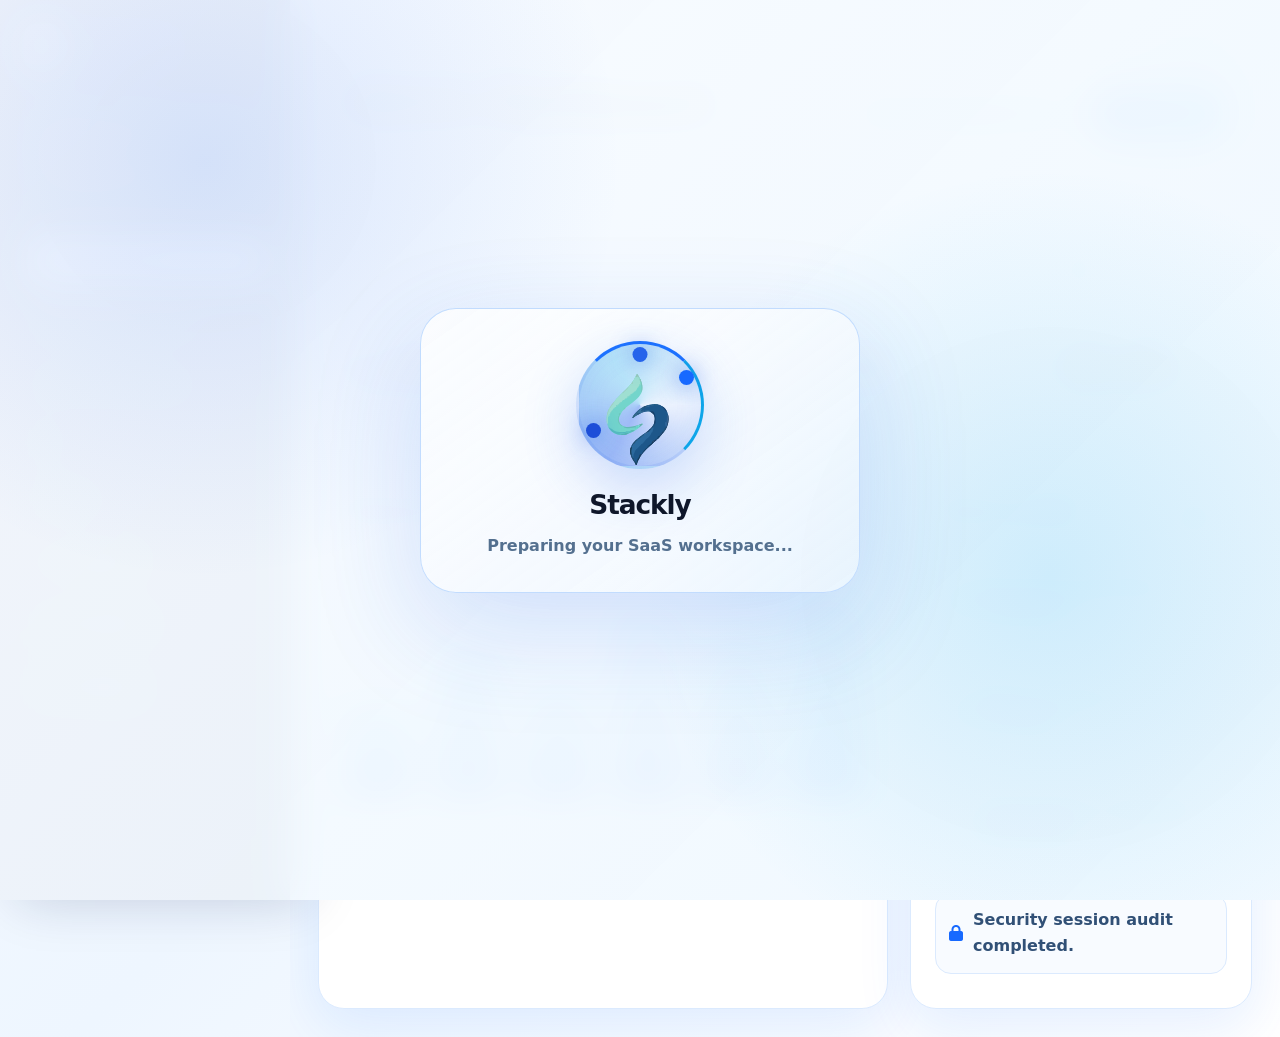
<file: admin-dashboard.html>
<!DOCTYPE html>

<html lang="en">
<head>
<meta charset="utf-8"/>
<meta content="width=device-width, initial-scale=1.0" name="viewport"/>
<title>Admin Dashboard | Stackly SaaS</title>
<link href="assets/logo/stackly-logo.svg" rel="icon"/>
<link href="https://fonts.googleapis.com" rel="preconnect"/>
<link crossorigin="" href="https://fonts.gstatic.com" rel="preconnect"/>
<link href="https://fonts.googleapis.com/css2?family=Inter:wght@400;500;600;700;800;900&amp;display=swap" rel="stylesheet"/>
<link href="https://cdnjs.cloudflare.com/ajax/libs/font-awesome/6.5.0/css/all.min.css" rel="stylesheet"/>
<link href="css/style.css" rel="stylesheet"/>
<meta content="Stackly admin dashboard for users, CRM, billing, support, analytics and security management." name="description"/><meta content="Stackly SaaS, CRM software, billing insights, startup dashboard, SaaS analytics, support desk, automation platform, Salem SaaS" name="keywords"/><meta content="Stackly SaaS" name="author"/><meta content="Admin Dashboard | Stackly SaaS" property="og:title"/><meta content="Stackly admin dashboard for users, CRM, billing, support, analytics and security management." property="og:description"/><meta content="website" property="og:type"/><meta content="assets/logo/stackly-logo.svg" property="og:image"/><meta content="#1769ff" name="theme-color"/><link href="assets/css/qa-fixes.css" rel="stylesheet"/>
</head>
<body class="dashboard-page admin-dashboard">
<a class="skip-link" href="#main-content">Skip to main content</a>
<aside class="dash-sidebar" id="dashboard-sidebar">
<a class="dash-logo" href="index.html">
<img alt="Stackly SaaS logo" decoding="async" src="assets/logo/stackly-logo.svg"/>
<span class="logo-text">STACKLY</span></a>
<div class="dash-user">
<small>Admin Panel</small>
<strong id="dashName">Dhamu</strong>
<span id="dashEmail">dhamu@gmail.com</span>
</div>
<nav aria-label="Primary navigation" class="dash-menu">
<a class="active" data-panel="overview"><i class="fa-solid fa-chart-line"></i> Overview</a>
<a data-panel="users"><i class="fa-solid fa-users-gear"></i> Manage Users</a>
<a data-panel="crm"><i class="fa-solid fa-handshake"></i> CRM Pipeline</a>
<a data-panel="billing"><i class="fa-solid fa-receipt"></i><a href="404.html">Billing</a></a>
<a data-panel="support"><i class="fa-solid fa-headset"></i> Support</a>
<a data-panel="analytics"><i class="fa-solid fa-chart-pie"></i> Analytics</a>
<a data-panel="settings"><i class="fa-solid fa-shield-halved"></i> Settings</a>
</nav>
</aside>
<main class="dash-main" id="main-content">
<header class="dash-top dash-top-premium"><a aria-label="Stackly home" class="dash-mobile-brand" href="index.html"><img alt="Stackly logo" src="assets/logo/stackly-logo.svg"/><span>STACKLY</span></a>
<div class="dash-title-wrap">
<button aria-controls="dashboard-sidebar" aria-expanded="false" aria-label="Open dashboard menu" class="dash-toggle" type="button"><i class="fa-solid fa-bars"></i></button>
<div>
<span class="dash-kicker">Stackly Admin Workspace</span>
<h1>Admin Dashboard</h1>
<p>Control users, CRM, billing, support, analytics and security from one premium operating panel.</p>
</div>
</div>
<div class="dash-top-actions">
<div class="dash-mail-pill"><i class="fa-solid fa-envelope"></i><span id="topEmail">dhamu@gmail.com</span></div>
<button class="btn btn-primary logout-btn"><i class="fa-solid fa-right-from-bracket"></i> Logout</button>
</div>
</header>
<section class="dash-panel active" id="overview">
<div class="dash-cards premium-dash-cards">
<div class="dash-stat icon-stat"><i class="fa-solid fa-users"></i><span>Total Users</span><strong>1,248</strong><small>+18% this month</small></div>
<div class="dash-stat icon-stat"><i class="fa-solid fa-indian-rupee-sign"></i><span>Monthly Revenue</span><strong>₹8.4L</strong><small>MRR growth +24%</small></div>
<div class="dash-stat icon-stat"><i class="fa-solid fa-ticket"></i><span>Open Tickets</span><strong>326</strong><small>82% resolved</small></div>
<div class="dash-stat icon-stat"><i class="fa-solid fa-shield"></i><span>System Health</span><strong>99.9%</strong><small>Secure uptime</small></div>
</div>
<div class="dashboard-layout-2">
<div class="dash-widget-box big-widget">
<div class="widget-heading"><h3>Revenue pipeline</h3><span>Live</span></div>
<div class="mini-bars enhanced-bars"><i style="height:45%"></i><i style="height:70%"></i><i style="height:55%"></i><i style="height:88%"></i><i style="height:74%"></i><i style="height:92%"></i></div>
</div>
<div class="dash-widget-box">
<div class="widget-heading"><h3>Recent activity</h3><span>Today</span></div>
<div class="activity-list">
<p><i class="fa-solid fa-circle-check"></i> New user onboarding completed.</p>
<p><i class="fa-solid fa-bell"></i> Billing reminder sent to 42 clients.</p>
<p><i class="fa-solid fa-arrow-trend-up"></i> CRM pipeline updated by sales team.</p>
<p><i class="fa-solid fa-lock"></i> Security session audit completed.</p>
</div>
</div>
</div>
</section>
<section class="dash-panel" id="users">
<div class="panel-head"><h2>Manage Users</h2><p>Create, monitor and review all platform users.</p></div>
<div class="dash-cards small-cards"><div class="dash-stat"><span>Admins</span><strong>12</strong><small>Full access</small></div><div class="dash-stat"><span>Users</span><strong>1,236</strong><small>Active seats</small></div><div class="dash-stat"><span>Pending</span><strong>38</strong><small>Invitations</small></div></div>
<div class="table-card premium-table"><table><tr><th>Name</th><th>Email</th><th>Role</th><th>Plan</th><th><a href="404.html">Status</a></th></tr><tr><td>Dhamu</td><td>dhamu@gmail.com</td><td>Admin</td><td>Enterprise</td><td><span class="status active">Active</span></td></tr><tr><td>Priya Raman</td><td>priya@stackly.com</td><td>Admin</td><td>Growth</td><td><span class="status active">Active</span></td></tr><tr><td>Arun Kumar</td><td>arun@client.com</td><td>User</td><td>Starter</td><td><span class="status pending">Pending</span></td></tr><tr><td>Neha Shah</td><td>neha@company.com</td><td>User</td><td>Growth</td><td><span class="status active">Active</span></td></tr></table></div>
</section>
<section class="dash-panel" id="crm">
<div class="panel-head"><h2>CRM Pipeline</h2><p>Track leads, client meetings, deal stages and sales health.</p></div>
<div class="kanban-grid"><div class="kanban-col"><h3>New Leads</h3><p>Fresh demo request</p><p>Website enquiry</p><p>Partner referral</p></div><div class="kanban-col"><h3>Qualified</h3><p>SaaS automation deal</p><p>Billing platform client</p></div><div class="kanban-col"><h3>Proposal</h3><p>Enterprise workflow setup</p><p>CRM migration plan</p></div><div class="kanban-col"><h3>Closed</h3><p>Analytics onboarding</p><p>Support desk setup</p></div></div>
</section>
<section class="dash-panel" id="billing">
<div class="panel-head"><h2><a href="404.html">Billing</a></h2><p>Subscriptions, invoices, renewals and revenue reports.</p></div>
<div class="dash-cards premium-dash-cards"><div class="dash-stat"><span>Paid Invoices</span><strong>842</strong><small>₹8.4L collected</small></div><div class="dash-stat"><span>Renewals</span><strong>126</strong><small>This month</small></div><div class="dash-stat"><span>Failed Payments</span><strong>14</strong><small>Needs follow-up</small></div><div class="dash-stat"><span>AR Pending</span><strong>₹1.2L</strong><small>Due in 7 days</small></div></div>
<div class="table-card premium-table"><table><tr><th>Client</th><th>Plan</th><th>Amount</th><th>Due</th><th><a href="404.html">Status</a></th></tr><tr><td>BluePeak Tech</td><td>Growth</td><td>₹2,499</td><td>28 May</td><td><span class="status active">Paid</span></td></tr><tr><td>Nova Retail</td><td>Enterprise</td><td>Custom</td><td>30 May</td><td><span class="status pending">Pending</span></td></tr><tr><td>CloudBridge</td><td>Starter</td><td>₹999</td><td>02 Jun</td><td><span class="status active">Paid</span></td></tr></table></div>
</section>
<section class="dash-panel" id="support">
<div class="panel-head"><h2>Support Desk</h2><p>Monitor tickets, SLA, response quality and customer satisfaction.</p></div>
<div class="support-grid"><div class="support-ticket high"><h3>High Priority</h3><strong>12</strong><p>Payment and login issues</p></div><div class="support-ticket medium"><h3>Medium Priority</h3><strong>48</strong><p>Feature clarification and workflow setup</p></div><div class="support-ticket low"><h3>Low Priority</h3><strong>93</strong><p>General product questions</p></div></div>
<div class="dash-widget-box"><h3>SLA Summary</h3><div class="progress-list"><span>First response <b>92%</b></span><div><i style="width:92%"></i></div><span>Resolution quality <b>86%</b></span><div><i style="width:86%"></i></div><span>Customer satisfaction <b>94%</b></span><div><i style="width:94%"></i></div></div></div>
</section>
<section class="dash-panel" id="analytics">
<div class="panel-head"><h2>Analytics</h2><p>Leadership visibility across sales, support, billing and delivery.</p></div>
<div class="analytics-grid"><div class="metric-card"><span>Conversion</span><strong>38%</strong><div class="ring"></div></div><div class="metric-card"><span>Churn</span><strong>4.2%</strong><div class="ring small-ring"></div></div><div class="metric-card"><span>NPS</span><strong>72</strong><div class="ring"></div></div></div>
<div class="dash-widget-box"><h3>Department insights</h3><p>Sales pipeline is improving with 24% faster deal movement.</p><p>Support SLA improved after automation routing.</p><p>Billing renewals need follow-up in enterprise accounts.</p></div>
</section>
<section class="dash-panel" id="settings">
<div class="panel-head"><h2>Admin Settings</h2><p>Role permissions, access security and workspace configuration.</p></div>
<div class="settings-grid"><div><i class="fa-solid fa-user-shield"></i><h3>Role Access</h3><p>Admin, manager and user-level module permissions.</p></div><div><i class="fa-solid fa-key"></i><h3><a href="404.html">Security</a></h3><p>Session alerts, password rules and audit logs.</p></div><div><i class="fa-solid fa-sliders"></i><h3>Workspace</h3><p>Branding, billing preferences and module settings.</p></div></div>
</section>
</main>
<script src="js/script.js"></script>
<script src="assets/js/qa-fixes.js"></script>

</body>
</html>
</file>
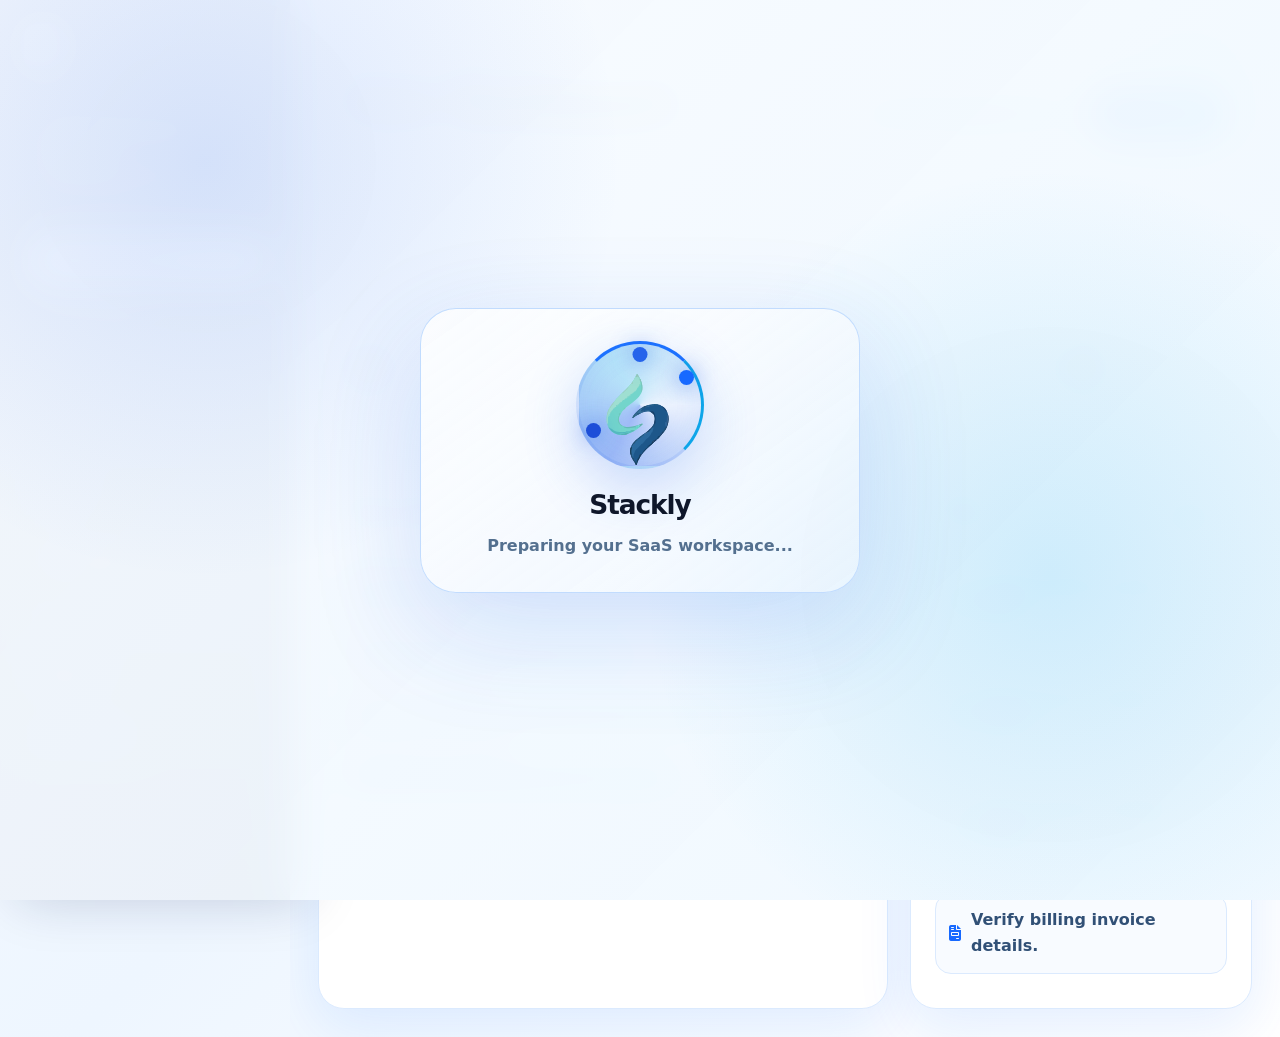
<file: user-dashboard.html>
<!DOCTYPE html>

<html lang="en">
<head>
<meta charset="utf-8"/>
<meta content="width=device-width, initial-scale=1.0" name="viewport"/>
<title>User Dashboard | Stackly SaaS</title>
<link href="assets/logo/stackly-logo.svg" rel="icon"/>
<link href="https://fonts.googleapis.com" rel="preconnect"/>
<link crossorigin="" href="https://fonts.gstatic.com" rel="preconnect"/>
<link href="https://fonts.googleapis.com/css2?family=Inter:wght@400;500;600;700;800;900&amp;display=swap" rel="stylesheet"/>
<link href="https://cdnjs.cloudflare.com/ajax/libs/font-awesome/6.5.0/css/all.min.css" rel="stylesheet"/>
<link href="css/style.css" rel="stylesheet"/>
<meta content="Stackly user dashboard for tasks, projects, CRM, support, billing and profile management." name="description"/><meta content="Stackly SaaS, CRM software, billing insights, startup dashboard, SaaS analytics, support desk, automation platform, Salem SaaS" name="keywords"/><meta content="Stackly SaaS" name="author"/><meta content="User Dashboard | Stackly SaaS" property="og:title"/><meta content="Stackly user dashboard for tasks, projects, CRM, support, billing and profile management." property="og:description"/><meta content="website" property="og:type"/><meta content="assets/logo/stackly-logo.svg" property="og:image"/><meta content="#1769ff" name="theme-color"/><link href="assets/css/qa-fixes.css" rel="stylesheet"/>
</head>
<body class="dashboard-page user-dashboard">
<a class="skip-link" href="#main-content">Skip to main content</a>
<aside class="dash-sidebar user-side" id="dashboard-sidebar">
<a class="dash-logo" href="index.html">
<img alt="Stackly SaaS logo" decoding="async" src="assets/logo/stackly-logo.svg"/>
<span class="logo-text">STACKLY</span></a>
<div class="dash-user">
<small>User Workspace</small>
<strong id="dashName">Dhamu</strong>
<span id="dashEmail">dhamu@gmail.com</span>
</div>
<nav aria-label="Primary navigation" class="dash-menu">
<a class="active" data-panel="workspace"><i class="fa-solid fa-house-laptop"></i> Workspace</a>
<a data-panel="tasks"><i class="fa-solid fa-list-check"></i> My Tasks</a>
<a data-panel="projects"><i class="fa-solid fa-diagram-project"></i> Projects</a>
<a data-panel="crm"><i class="fa-solid fa-address-book"></i><a href="404.html">CRM</a></a>
<a data-panel="support"><i class="fa-solid fa-headset"></i> Support</a>
<a data-panel="billing"><i class="fa-solid fa-wallet"></i><a href="404.html">Billing</a></a>
<a data-panel="profile"><i class="fa-solid fa-user-gear"></i> Profile</a>
</nav>
</aside>
<main class="dash-main" id="main-content">
<header class="dash-top dash-top-premium user-top"><a aria-label="Stackly home" class="dash-mobile-brand" href="index.html"><img alt="Stackly logo" src="assets/logo/stackly-logo.svg"/><span>STACKLY</span></a>
<div class="dash-title-wrap">
<button aria-controls="dashboard-sidebar" aria-expanded="false" aria-label="Open dashboard menu" class="dash-toggle" type="button"><i class="fa-solid fa-bars"></i></button>
<div>
<span class="dash-kicker">My Stackly Workspace</span>
<h1>User Dashboard</h1>
<p>Track your assigned work, CRM updates, support tickets, project milestones and billing status.</p>
</div>
</div>
<div class="dash-top-actions">
<div class="dash-mail-pill"><i class="fa-solid fa-user"></i><span id="topEmail">dhamu@gmail.com</span></div>
<button class="btn btn-primary logout-btn"><i class="fa-solid fa-right-from-bracket"></i> Logout</button>
</div>
</header>
<section class="dash-panel active" id="workspace">
<div class="dash-cards premium-dash-cards">
<div class="dash-stat icon-stat"><i class="fa-solid fa-list-check"></i><span>My Tasks</span><strong>18</strong><small>6 due today</small></div>
<div class="dash-stat icon-stat"><i class="fa-solid fa-folder-open"></i><span>Projects</span><strong>5</strong><small>2 in progress</small></div>
<div class="dash-stat icon-stat"><i class="fa-solid fa-ticket"></i><span>Tickets</span><strong>9</strong><small>3 awaiting reply</small></div>
<div class="dash-stat icon-stat"><i class="fa-solid fa-bell"></i><span>Updates</span><strong>42</strong><small>This week</small></div>
</div>
<div class="dashboard-layout-2">
<div class="dash-widget-box big-widget"><div class="widget-heading"><h3>Task progress</h3><span>Live</span></div><div class="progress-list"><span>CRM setup <b>80%</b></span><div><i style="width:80%"></i></div><span>Billing review <b>55%</b></span><div><i style="width:55%"></i></div><span>Support cleanup <b>72%</b></span><div><i style="width:72%"></i></div><span>Dashboard testing <b>64%</b></span><div><i style="width:64%"></i></div></div></div>
<div class="dash-widget-box"><div class="widget-heading"><h3>Today</h3><span>4 items</span></div><div class="activity-list"><p><i class="fa-solid fa-circle-check"></i> Update CRM customer notes.</p><p><i class="fa-solid fa-clock"></i> Review open support tickets.</p><p><i class="fa-solid fa-paper-plane"></i> Share project handoff status.</p><p><i class="fa-solid fa-file-invoice"></i> Verify billing invoice details.</p></div></div>
</div>
</section>
<section class="dash-panel" id="tasks">
<div class="panel-head"><h2>My Tasks</h2><p>Assigned tasks, reminders and personal follow-ups.</p></div>
<div class="task-list"><div class="task-card done"><i class="fa-solid fa-check"></i><div><h3>CRM lead notes update</h3><p>Completed today at 10:30 AM.</p></div><span>Done</span></div><div class="task-card progress"><i class="fa-solid fa-spinner"></i><div><h3>Support ticket cleanup</h3><p>Review open tickets and mark resolved items.</p></div><span>In Progress</span></div><div class="task-card pending"><i class="fa-solid fa-hourglass-half"></i><div><h3>Billing renewal check</h3><p>Check upcoming renewals and invoice status.</p></div><span>Pending</span></div></div>
</section>
<section class="dash-panel" id="projects">
<div class="panel-head"><h2>Projects</h2><p>Kanban boards, milestones and delivery status.</p></div>
<div class="kanban-grid user-kanban"><div class="kanban-col"><h3>Planning</h3><p>SaaS onboarding workflow</p><p>Dashboard UI fixes</p></div><div class="kanban-col"><h3>In Progress</h3><p>CRM module testing</p><p>Billing screen validation</p></div><div class="kanban-col"><h3>Review</h3><p>Support desk layout</p></div><div class="kanban-col"><h3>Done</h3><p>Login signup flow</p><p>Contact page map</p></div></div>
</section>
<section class="dash-panel" id="crm">
<div class="panel-head"><h2><a href="404.html">CRM</a></h2><p>Customer updates, follow-ups and meeting notes.</p></div>
<div class="table-card premium-table"><table><tr><th>Customer</th><th>Stage</th><th>Next Action</th><th><a href="404.html">Status</a></th></tr><tr><td>BluePeak Tech</td><td>Demo</td><td>Send proposal</td><td><span class="status pending">Follow-up</span></td></tr><tr><td>Nova Retail</td><td>Qualified</td><td>Book call</td><td><span class="status active">Active</span></td></tr><tr><td>CloudBridge</td><td>Onboarding</td><td>Collect setup details</td><td><span class="status active">Active</span></td></tr></table></div>
</section>
<section class="dash-panel" id="support">
<div class="panel-head"><h2>Support</h2><p>Ticket updates, SLA and response history.</p></div>
<div class="support-grid"><div class="support-ticket high"><h3>Urgent</h3><strong>3</strong><p>Login and payment issues</p></div><div class="support-ticket medium"><h3>Assigned</h3><strong>9</strong><p>Need reply from user</p></div><div class="support-ticket low"><h3>Resolved</h3><strong>28</strong><p>This week</p></div></div>
</section>
<section class="dash-panel" id="billing">
<div class="panel-head"><h2><a href="404.html">Billing</a></h2><p>Your invoices, plan usage and renewal reminders.</p></div>
<div class="dash-cards small-cards"><div class="dash-stat"><span>Current Plan</span><strong>Growth</strong><small>₹2,499/month</small></div><div class="dash-stat"><span>Next Renewal</span><strong>28 May</strong><small>Auto reminder enabled</small></div><div class="dash-stat"><span>Invoices</span><strong>12</strong><small>11 paid</small></div></div>
<div class="table-card premium-table"><table><tr><th>Invoice</th><th>Amount</th><th>Date</th><th><a href="404.html">Status</a></th></tr><tr><td>INV-1024</td><td>₹2,499</td><td>26 May</td><td><span class="status active">Paid</span></td></tr><tr><td>INV-1025</td><td>₹2,499</td><td>28 Jun</td><td><span class="status pending">Upcoming</span></td></tr></table></div>
</section>
<section class="dash-panel" id="profile">
<div class="panel-head"><h2>Profile</h2><p>Account details, notification preferences and security.</p></div>
<div class="settings-grid"><div><i class="fa-solid fa-user"></i><h3>Personal Info</h3><p>Name, email and role details are stored locally for this static project.</p></div><div><i class="fa-solid fa-bell"></i><h3>Notifications</h3><p>Email reminders for tasks, tickets and renewals.</p></div><div><i class="fa-solid fa-lock"></i><h3>Password</h3><p>Static demo password field for frontend UI practice.</p></div></div>
</section>
</main>
<script src="js/script.js"></script>
<script src="assets/js/qa-fixes.js"></script>

</body>
</html>
</file>
<file: css/style.css>
:root{
  --blue:#1769ff;--blue2:#00a3ff;--navy:#071b4d;--text:#102033;--muted:#64748b;--soft:#f4f8ff;--line:#dbeafe;--white:#fff;--shadow:0 24px 70px rgba(23,105,255,.16);--radius:28px;
}
*{box-sizing:border-box;margin:0;padding:0}html{scroll-behavior:smooth}body{font-family:'Inter',system-ui,-apple-system,Segoe UI,sans-serif;color:var(--text);background:#fff;line-height:1.6;overflow-x:hidden}a{text-decoration:none;color:inherit}img{max-width:100%;display:block}.container{width:min(1180px,92%);margin:auto}.section{padding:96px 0}.eyebrow{display:inline-flex;align-items:center;gap:8px;padding:8px 14px;border:1px solid var(--line);border-radius:999px;color:var(--blue);font-weight:800;background:#fff}.section-title{font-size:clamp(2rem,4vw,3.4rem);line-height:1.05;color:var(--navy);margin:14px 0}.section-lead{color:var(--muted);font-size:1.05rem;max-width:720px}.btn{display:inline-flex;align-items:center;justify-content:center;gap:10px;padding:14px 22px;border-radius:999px;font-weight:800;transition:.3s ease}.btn-primary{background:linear-gradient(135deg,var(--blue),var(--blue2));color:#fff;box-shadow:0 18px 35px rgba(23,105,255,.28)}.btn-primary:hover{transform:translateY(-3px);box-shadow:0 25px 45px rgba(23,105,255,.38)}.btn-light{background:#fff;color:var(--blue);border:1px solid var(--line)}.btn-light:hover{transform:translateY(-3px);box-shadow:var(--shadow)}
.header{position:fixed;inset:0 0 auto 0;z-index:999;background:rgba(255,255,255,.86);backdrop-filter:blur(18px);border-bottom:1px solid rgba(219,234,254,.85)}.nav{height:78px;display:flex;align-items:center;justify-content:space-between}.logo img{height:48px;width:auto}.nav-links{display:flex;align-items:center;gap:30px;list-style:none}.nav-links a{font-weight:750;color:#25405f}.nav-links a:hover,.nav-links a.active{color:var(--blue)}.nav-actions{display:flex;align-items:center;gap:12px}.hamburger{display:none;border:0;background:var(--soft);border-radius:14px;padding:10px;font-size:22px;color:var(--navy)}
.hero{position:relative;min-height:100vh;display:flex;align-items:center;padding:130px 0 80px;background:radial-gradient(circle at 15% 20%,#dff1ff 0,transparent 26%),radial-gradient(circle at 88% 10%,#e5edff 0,transparent 30%),linear-gradient(180deg,#ffffff 0%,#f5f9ff 100%);overflow:hidden}.hero:before{content:"";position:absolute;inset:0;background-image:linear-gradient(rgba(23,105,255,.055) 1px,transparent 1px),linear-gradient(90deg,rgba(23,105,255,.055) 1px,transparent 1px);background-size:42px 42px;mask-image:linear-gradient(to bottom,#000,transparent 75%)}.hero-grid{position:relative;display:grid;grid-template-columns:1.05fr .95fr;align-items:center;gap:52px}.hero h1{font-size:clamp(3rem,6.4vw,5.9rem);line-height:.95;letter-spacing:-.06em;color:var(--navy);margin:18px 0}.hero h1 span{background:linear-gradient(135deg,var(--blue),#00c2ff);-webkit-background-clip:text;color:transparent}.hero p{color:#52667f;font-size:1.16rem;max-width:610px}.hero-cta{display:flex;gap:14px;flex-wrap:wrap;margin:30px 0}.hero-stats{display:grid;grid-template-columns:repeat(3,1fr);gap:14px;margin-top:26px}.stat{background:#fff;border:1px solid var(--line);border-radius:22px;padding:18px;box-shadow:0 14px 35px rgba(15,50,105,.08)}.stat b{display:block;color:var(--navy);font-size:1.7rem}.stat span{color:var(--muted);font-size:.9rem}.hero-card{position:relative;border-radius:34px;padding:16px;background:linear-gradient(145deg,#fff,rgba(255,255,255,.65));box-shadow:0 35px 90px rgba(23,105,255,.24);border:1px solid #fff;animation:float 5s ease-in-out infinite}.hero-card img{height:520px;width:100%;object-fit:cover;border-radius:26px}.dashboard{position:absolute;left:-42px;bottom:38px;width:310px;background:rgba(255,255,255,.9);backdrop-filter:blur(18px);border:1px solid var(--line);border-radius:24px;padding:18px;box-shadow:var(--shadow)}.bar{height:10px;background:linear-gradient(90deg,var(--blue),var(--blue2));border-radius:20px;margin:12px 0}.bar:nth-child(2){width:85%}.bar:nth-child(3){width:62%}.bar:nth-child(4){width:74%}@keyframes float{50%{transform:translateY(-16px)}}
.logo-strip{background:#fff;border-y:1px solid var(--line);padding:24px 0}.marquee{overflow:hidden;white-space:nowrap}.marquee-track{display:inline-flex;gap:28px;animation:marquee 24s linear infinite}.brand-pill{padding:14px 28px;background:var(--soft);border:1px solid var(--line);border-radius:999px;font-weight:850;color:#315076}@keyframes marquee{to{transform:translateX(-50%)}}
.grid-3{display:grid;grid-template-columns:repeat(3,1fr);gap:24px}.grid-2{display:grid;grid-template-columns:repeat(2,1fr);gap:36px;align-items:center}.card{background:#fff;border:1px solid var(--line);border-radius:var(--radius);padding:28px;box-shadow:0 16px 50px rgba(15,50,105,.08);transition:.35s ease}.card:hover{transform:translateY(-8px);box-shadow:var(--shadow)}.image-card{padding:0;overflow:hidden}.image-card img{height:220px;width:100%;object-fit:cover}.image-card .card-body{padding:24px}.icon{width:52px;height:52px;border-radius:16px;background:linear-gradient(135deg,var(--blue),var(--blue2));display:grid;place-items:center;color:#fff;font-size:23px;margin-bottom:18px}.soft{background:linear-gradient(180deg,#f8fbff,#eef6ff)}.blue-section{background:linear-gradient(135deg,#0e4dca,#08a8ff);color:#fff}.blue-section .section-title,.blue-section .section-lead{color:#fff}.blue-section .card{background:rgba(255,255,255,.12);border-color:rgba(255,255,255,.25);color:#fff;backdrop-filter:blur(16px)}.blue-section .card p{color:#dbeafe}.split-img{border-radius:32px;box-shadow:var(--shadow);height:460px;width:100%;object-fit:cover}.feature-list{display:grid;gap:16px;margin-top:24px}.check{display:flex;gap:12px;align-items:flex-start}.check i{color:var(--blue);font-size:20px;margin-top:3px}.module-card img{height:150px;width:100%;object-fit:cover;border-radius:20px;margin-bottom:18px}.pricing{position:relative}.price-card{padding:34px}.price-card.featured{border:2px solid var(--blue);transform:scale(1.03)}.price{font-size:3rem;color:var(--navy);font-weight:900;margin:14px 0}.slider{position:relative;overflow:hidden}.slides{display:flex;transition:transform .6s ease}.slide{min-width:100%;padding:8px}.testimonial{display:grid;grid-template-columns:120px 1fr;gap:24px;align-items:center}.testimonial img{width:110px;height:110px;object-fit:cover;border-radius:999px}.slider-dots{display:flex;gap:8px;justify-content:center;margin-top:18px}.dot{width:10px;height:10px;border-radius:999px;background:#cbd5e1;border:0}.dot.active{background:var(--blue);width:28px}.page-hero{padding:150px 0 80px;background:linear-gradient(135deg,#f8fbff,#eaf4ff);text-align:center}.page-hero h1{font-size:clamp(2.6rem,5vw,4.6rem);color:var(--navy);line-height:1}.blog-grid{display:grid;grid-template-columns:repeat(3,1fr);gap:24px}.form{background:#fff;border:1px solid var(--line);border-radius:28px;padding:32px;box-shadow:var(--shadow)}.form input,.form textarea{width:100%;padding:15px 16px;margin-bottom:14px;border:1px solid #cfe0f7;border-radius:16px;font:inherit}.map{border:0;width:100%;height:420px;border-radius:28px;box-shadow:var(--shadow)}.auth-wrap{min-height:100vh;display:grid;grid-template-columns:1fr 1fr}.auth-left{background:linear-gradient(rgba(7,27,77,.55),rgba(7,27,77,.75)),url('../assets/images/startup-team.webp') center/cover;color:#fff;display:flex;align-items:end;padding:60px}.auth-right{display:grid;place-items:center;padding:40px}.auth-box{width:min(440px,100%)}.footer{background:#071b4d;color:#fff;padding:70px 0 28px}.footer-grid{display:grid;grid-template-columns:1.5fr repeat(4,1fr);gap:30px}.footer img{height:54px;margin-bottom:18px}.footer a,.footer p{color:#c8d7ee}.footer h4{margin-bottom:14px}.footer-bottom{border-top:1px solid rgba(255,255,255,.12);margin-top:36px;padding-top:22px;text-align:center;color:#c8d7ee}.reveal{opacity:0;transform:translateY(36px);transition:.8s ease}.reveal.show{opacity:1;transform:none}.reveal-left{opacity:0;transform:translateX(-36px);transition:.8s ease}.reveal-right{opacity:0;transform:translateX(36px);transition:.8s ease}.reveal-left.show,.reveal-right.show{opacity:1;transform:none}
@media(max-width:991px){.hamburger{display:block}.nav-links{position:fixed;top:78px;left:0;right:0;background:#fff;display:none;flex-direction:column;padding:24px;border-bottom:1px solid var(--line)}.nav-links.open{display:flex}.nav-actions .btn{display:none}.hero-grid,.grid-2,.auth-wrap{grid-template-columns:1fr}.hero{text-align:center}.hero p,.section-lead{margin-inline:auto}.hero-cta{justify-content:center}.hero-stats{grid-template-columns:1fr}.dashboard{position:relative;left:auto;bottom:auto;width:auto;margin-top:18px}.grid-3,.blog-grid,.footer-grid{grid-template-columns:1fr}.section{padding:70px 0}.hero-card img{height:360px}.testimonial{grid-template-columns:1fr;text-align:center}.testimonial img{margin:auto}}
@media(max-width:560px){.nav{height:72px}.logo img{height:40px}.page-hero{padding-top:125px}.hero h1{font-size:2.7rem}.hero-card img{height:280px}.split-img{height:300px}.nav-links{top:72px}}

/* ===== Stackly requested updates: logo text, hero image background, footer mono icons ===== */
.logo{display:flex;align-items:center;gap:10px;min-width:max-content}
.logo img{height:46px;width:auto;object-fit:contain}
.logo-text{font-size:1.42rem;font-weight:900;letter-spacing:-.03em;color:var(--navy);line-height:1}
.header.scrolled .logo-text{color:var(--navy)}

.hero{background:linear-gradient(90deg,rgba(255,255,255,.96) 0%,rgba(255,255,255,.90) 44%,rgba(244,248,255,.72) 100%),url('../assets/images/startup-team.webp') center/cover no-repeat !important;}
.hero:after{content:"";position:absolute;inset:auto -10% -18% -10%;height:360px;background:radial-gradient(circle at 50% 50%,rgba(23,105,255,.18),transparent 65%);pointer-events:none;}
.hero-grid{z-index:2}.hero-card{background:rgba(255,255,255,.72);backdrop-filter:blur(18px)}

.footer-brand{display:flex;align-items:center;gap:12px;margin-bottom:18px}
.footer-brand img{height:50px;margin:0;background:#fff;border-radius:12px;padding:4px}
.footer-brand span{font-size:1.6rem;font-weight:900;letter-spacing:-.03em;color:#fff}
.footer-social{width:min(1180px,92%);margin:36px auto 0;display:flex;align-items:center;justify-content:center;gap:14px;border-top:1px solid rgba(255,255,255,.12);padding-top:28px}
.footer-social a{width:42px;height:42px;border-radius:50%;display:grid;place-items:center;color:#fff;background:transparent;border:1px solid rgba(255,255,255,.34);font-size:17px;transition:.3s ease}
.footer-social a:hover{background:#fff;color:#071b4d;transform:translateY(-4px)}
.footer-bottom{border-top:0!important;margin-top:18px!important}

@media(max-width:991px){.logo-text{font-size:1.22rem}.logo img{height:40px}.hero{background:linear-gradient(180deg,rgba(255,255,255,.96),rgba(255,255,255,.88)),url('../assets/images/startup-team.webp') center/cover no-repeat !important}}
@media(max-width:560px){.logo-text{font-size:1.08rem}.logo img{height:36px}.footer-social{gap:10px}.footer-social a{width:38px;height:38px}}

/* =========================================================
   FINAL PREMIUM ANIMATION + HOVER EFFECT LAYER
   Added for all content sections/cards/buttons/images
========================================================= */
html{scroll-behavior:smooth;}
body{overflow-x:hidden;}
.header{transition:all .35s ease;}
.header.scrolled{background:rgba(255,255,255,.94);box-shadow:0 16px 45px rgba(15,50,105,.10);backdrop-filter:blur(18px);}
.header.scrolled .nav-links a{color:var(--navy);}
.header.scrolled .nav-links a:hover{color:var(--blue);}

/* premium section background movement */
.section{position:relative;overflow:hidden;}
.section::before{content:"";position:absolute;width:240px;height:240px;border-radius:50%;background:radial-gradient(circle,rgba(37,99,235,.10),transparent 70%);top:8%;right:-100px;opacity:.65;pointer-events:none;animation:softPulse 6s ease-in-out infinite;}
.section.soft::before{left:-90px;right:auto;background:radial-gradient(circle,rgba(0,194,255,.13),transparent 70%);}
@keyframes softPulse{0%,100%{transform:scale(1);opacity:.55}50%{transform:scale(1.18);opacity:.95}}

/* premium reveal variants */
.reveal,.reveal-left,.reveal-right{will-change:transform,opacity;}
.reveal.show,.reveal-left.show,.reveal-right.show{animation:premiumSettle .75s cubic-bezier(.2,.8,.2,1) both;}
@keyframes premiumSettle{0%{filter:blur(8px)}100%{filter:blur(0)}}

/* cards: glow border + shine */
.card{position:relative;overflow:hidden;transform-style:preserve-3d;will-change:transform,box-shadow;border:1px solid rgba(37,99,235,.10);}
.card::before{content:"";position:absolute;inset:0;background:linear-gradient(120deg,transparent 0%,rgba(255,255,255,.2) 35%,rgba(37,99,235,.12) 50%,transparent 70%);transform:translateX(-120%);transition:.75s ease;pointer-events:none;}
.card:hover::before{transform:translateX(120%);}
.card:hover{transform:translateY(-12px) scale(1.015);border-color:rgba(37,99,235,.35);box-shadow:0 24px 70px rgba(37,99,235,.18);}
.card h3{transition:.3s ease;}
.card:hover h3{color:var(--blue);}
.card p{transition:.3s ease;}

/* image zoom inside cards */
.image-card img,.module-card img,.split-img,.hero-card img{transition:transform .75s cubic-bezier(.2,.8,.2,1),filter .5s ease;}
.image-card:hover img,.module-card:hover img{transform:scale(1.08);filter:saturate(1.12) contrast(1.04);}
.split-img:hover{transform:translateY(-8px) scale(1.025);filter:saturate(1.08);}
.hero-card:hover img{transform:scale(1.03);}

/* icon / module card hover */
.icon{transition:.4s ease;box-shadow:0 12px 26px rgba(37,99,235,.25);}
.card:hover .icon{transform:rotate(-6deg) scale(1.08);box-shadow:0 18px 38px rgba(37,99,235,.32);}
.module-card{padding:22px;}
.module-card::after{content:"";position:absolute;inset:auto 22px 0;height:4px;border-radius:999px;background:linear-gradient(90deg,var(--blue),var(--blue2));transform:scaleX(0);transform-origin:left;transition:.45s ease;}
.module-card:hover::after{transform:scaleX(1);}

/* Platform image cards: floating feel */
.image-card{box-shadow:0 18px 55px rgba(15,50,105,.10);}
.image-card .card-body{position:relative;z-index:2;background:#fff;}
.image-card:hover .card-body{background:linear-gradient(180deg,#fff,#f8fbff);}

/* workflow timeline animation */
.feature-list{position:relative;padding-left:18px;}
.feature-list::before{content:"";position:absolute;left:8px;top:6px;bottom:6px;width:2px;background:linear-gradient(var(--blue),var(--blue2));transform:scaleY(0);transform-origin:top;transition:1s ease;}
.reveal-left.show .feature-list::before,.show .feature-list::before{transform:scaleY(1);}
.check{background:rgba(255,255,255,.72);border:1px solid rgba(37,99,235,.10);padding:14px 16px;border-radius:18px;transition:.35s ease;box-shadow:0 10px 28px rgba(15,50,105,.05);}
.check:hover{transform:translateX(10px);border-color:rgba(37,99,235,.35);box-shadow:0 18px 38px rgba(37,99,235,.12);}
.check i{transition:.35s ease;}
.check:hover i{transform:scale(1.22);color:#00a6ff;}

/* blue performance section cards */
.blue-section{position:relative;overflow:hidden;}
.blue-section::after{content:"";position:absolute;inset:0;background:linear-gradient(120deg,transparent,rgba(255,255,255,.10),transparent);animation:blueSweep 5s linear infinite;pointer-events:none;}
@keyframes blueSweep{0%{transform:translateX(-100%)}100%{transform:translateX(100%)}}
.blue-section .card:hover{background:rgba(255,255,255,.20);transform:translateY(-12px) scale(1.02);}

/* buttons: glow + arrow movement */
.btn{position:relative;overflow:hidden;isolation:isolate;}
.btn::before{content:"";position:absolute;inset:0;background:linear-gradient(120deg,transparent,rgba(255,255,255,.28),transparent);transform:translateX(-110%);transition:.5s ease;z-index:-1;}
.btn:hover::before{transform:translateX(110%);}
.btn:hover i{transform:translateX(5px);}
.btn i{transition:.3s ease;}
.btn-primary{box-shadow:0 12px 28px rgba(37,99,235,.24);}
.btn-primary:hover{box-shadow:0 18px 42px rgba(37,99,235,.36);}

/* hero dashboard pulse */
.dashboard{animation:dashboardFloat 4.5s ease-in-out infinite;}
@keyframes dashboardFloat{0%,100%{transform:translateY(0)}50%{transform:translateY(-10px)}}
.dashboard .bar{position:relative;overflow:hidden;}
.dashboard .bar::after{content:"";position:absolute;inset:0;background:linear-gradient(90deg,transparent,rgba(255,255,255,.8),transparent);animation:barShine 2.2s ease-in-out infinite;}
@keyframes barShine{0%{transform:translateX(-100%)}100%{transform:translateX(100%)}}

/* testimonials slider premium */
.slider{border-color:rgba(37,99,235,.14);}
.testimonial img{transition:.4s ease;box-shadow:0 14px 34px rgba(37,99,235,.15);}
.testimonial:hover img{transform:scale(1.08) rotate(-2deg);}
.dot{cursor:pointer;transition:.3s ease;}
.dot:hover{transform:scale(1.25);}

/* pricing card animation */
.price-card{transition:.38s cubic-bezier(.2,.8,.2,1);}
.price-card:hover{transform:translateY(-14px) scale(1.035);}
.price-card.featured{box-shadow:0 24px 70px rgba(37,99,235,.20);}
.price-card.featured:hover{transform:translateY(-16px) scale(1.055);}
.price{background:linear-gradient(135deg,var(--navy),var(--blue));-webkit-background-clip:text;color:transparent;}

/* footer mono social smoother */
.footer-social a{position:relative;overflow:hidden;}
.footer-social a::before{content:"";position:absolute;inset:0;background:#fff;transform:scale(0);border-radius:50%;transition:.35s ease;z-index:0;}
.footer-social a:hover::before{transform:scale(1);}
.footer-social a i{position:relative;z-index:1;}

/* animated CTA / contact sections */
.cta,.contact-cta{position:relative;overflow:hidden;}
.cta::before,.contact-cta::before{content:"";position:absolute;inset:-40%;background:conic-gradient(from 180deg,rgba(37,99,235,.10),rgba(0,194,255,.12),rgba(37,99,235,.10));animation:rotateGlow 10s linear infinite;pointer-events:none;}
@keyframes rotateGlow{to{transform:rotate(360deg)}}

/* page hero professional entrance */
.page-hero{position:relative;overflow:hidden;}
.page-hero::before{content:"";position:absolute;inset:0;background:radial-gradient(circle at 20% 20%,rgba(37,99,235,.14),transparent 32%),radial-gradient(circle at 80% 20%,rgba(0,194,255,.14),transparent 30%);animation:heroGlowMove 7s ease-in-out infinite;}
.page-hero .container{position:relative;z-index:2;}
@keyframes heroGlowMove{50%{transform:translateY(16px) scale(1.04)}}

/* staggered card animation delays */
.grid-3 .reveal:nth-child(1),.blog-grid .reveal:nth-child(1){transition-delay:.05s}
.grid-3 .reveal:nth-child(2),.blog-grid .reveal:nth-child(2){transition-delay:.14s}
.grid-3 .reveal:nth-child(3),.blog-grid .reveal:nth-child(3){transition-delay:.23s}
.grid-3 .reveal:nth-child(4){transition-delay:.32s}
.grid-3 .reveal:nth-child(5){transition-delay:.41s}
.grid-3 .reveal:nth-child(6){transition-delay:.50s}

/* mobile safe hover reductions */
@media(max-width:768px){
  .card:hover,.price-card:hover,.price-card.featured:hover{transform:translateY(-6px) scale(1.005)}
  .check:hover{transform:translateX(4px)}
  .section::before{display:none}
}

/* =========================================================
   CENTER ALIGNMENT FIX - MAIN CONTENT BALANCING
   Keeps navbar/footer normal, centers all primary sections.
========================================================= */
.section > .container,
.page-hero > .container{
  position:relative;
  z-index:2;
}

/* Center common section headings and descriptions */
.section > .container > .eyebrow,
.section > .container > .section-title,
.section > .container > .section-lead,
.page-hero .eyebrow,
.page-hero h1,
.page-hero p{
  text-align:center;
  margin-left:auto;
  margin-right:auto;
}

.section > .container > .eyebrow,
.page-hero .eyebrow{
  display:flex;
  width:max-content;
  max-width:100%;
  justify-content:center;
}

.section-title{
  max-width:900px;
}

.section-lead{
  max-width:760px;
}

/* Center card content uniformly */
.grid-3,
.blog-grid{
  justify-items:center;
  align-items:stretch;
}

.grid-3 > .card,
.blog-grid > .card{
  width:100%;
  height:100%;
}

.card:not(.testimonial),
.image-card .card-body,
.module-card,
.price-card{
  text-align:center;
}

.card .icon{
  margin-left:auto;
  margin-right:auto;
}

/* Keep two-column content visually centered and balanced */
.grid-2{
  justify-content:center;
}

.grid-2 > div,
.grid-2 > img,
.grid-2 > .form,
.grid-2 > iframe{
  justify-self:center;
}

.grid-2 .section-title,
.grid-2 .section-lead,
.grid-2 .eyebrow{
  text-align:left;
  margin-left:0;
  margin-right:0;
}

.grid-2 .eyebrow{
  width:max-content;
  display:inline-flex;
}

/* Hero balance */
.hero-grid{
  justify-content:center;
}

.hero h1,
.hero p{
  max-width:720px;
}

.hero-card{
  justify-self:center;
  width:100%;
  max-width:560px;
}

.hero-stats{
  max-width:650px;
}

/* Workflow list should stay readable but centered as a block */
.feature-list{
  max-width:620px;
}

/* Dashboard/CTA sections */
.blue-section .grid-2{
  text-align:center;
}

.blue-section .grid-2 .section-title,
.blue-section .grid-2 .section-lead{
  text-align:center;
  margin-left:auto;
  margin-right:auto;
}

.blue-section .grid-2 > div:last-child{
  display:flex;
  justify-content:center;
}

/* Testimonials center */
.slider{
  max-width:920px;
  margin-left:auto !important;
  margin-right:auto !important;
}

.testimonial{
  text-align:left;
}

/* Footer alignment */
.footer-grid{
  align-items:start;
}

.footer-brand{
  justify-content:flex-start;
}

/* Contact forms/maps width balance */
.form,
.map{
  width:100%;
  max-width:620px;
}

/* Auth pages */
.auth-box{
  margin-left:auto;
  margin-right:auto;
}

/* Mobile: everything main content centered */
@media(max-width:991px){
  .grid-2 .section-title,
  .grid-2 .section-lead,
  .grid-2 .eyebrow,
  .testimonial{
    text-align:center;
    margin-left:auto;
    margin-right:auto;
  }

  .grid-2 .eyebrow{
    display:flex;
    justify-content:center;
  }

  .feature-list{
    margin-left:auto;
    margin-right:auto;
    padding-left:0;
  }

  .feature-list::before{
    display:none;
  }

  .check{
    justify-content:center;
    text-align:left;
  }

  .hero-stats{
    margin-left:auto;
    margin-right:auto;
  }

  .footer-grid,
  .footer-grid div,
  .footer-brand{
    text-align:center;
    justify-content:center;
  }
}

@media(max-width:560px){
  .section-title{
    max-width:100%;
  }

  .section-lead{
    max-width:100%;
  }

  .card{
    padding:22px;
  }

  .image-card{padding:0;}
}


/* =========================================================
   REQUESTED HOME UPDATE: SLIDING STRIP + NEW CARDS + CTA CONTACT
========================================================= */
.service-strip{
  background:#ffffff;
  border-top:1px solid #dbeafe;
  border-bottom:1px solid #dbeafe;
  box-shadow:0 12px 40px rgba(23,105,255,.06);
}
.service-strip .marquee-track{
  min-width:max-content;
  animation:marquee 18s linear infinite;
}
.service-strip:hover .marquee-track{animation-play-state:paused;}
.service-strip .brand-pill{
  background:#ffffff;
  color:#1769ff;
  border:1px solid rgba(23,105,255,.24);
  box-shadow:0 10px 28px rgba(23,105,255,.10);
  font-size:1rem;
  letter-spacing:.01em;
  transition:.35s ease;
}
.service-strip .brand-pill:hover{
  background:#1769ff;
  color:#ffffff;
  transform:translateY(-4px) scale(1.04);
}

/* New Platform card style */
.image-card{
  border:0;
  border-radius:30px;
  background:#ffffff;
  overflow:hidden;
  position:relative;
  box-shadow:0 18px 45px rgba(15,50,105,.10);
}
.image-card::before{
  content:"";
  position:absolute;
  inset:0;
  border-radius:30px;
  padding:1px;
  background:linear-gradient(135deg,rgba(23,105,255,.42),rgba(0,163,255,.08),rgba(23,105,255,.28));
  -webkit-mask:linear-gradient(#fff 0 0) content-box,linear-gradient(#fff 0 0);
  -webkit-mask-composite:xor;
  mask-composite:exclude;
  pointer-events:none;
  z-index:3;
}
.image-card img{
  height:240px;
  transition:transform .65s ease, filter .65s ease;
}
.image-card:hover img{
  transform:scale(1.08);
  filter:saturate(1.15) contrast(1.04);
}
.image-card .card-body{
  padding:28px;
  background:linear-gradient(180deg,#ffffff 0%,#f6faff 100%);
}
.image-card h3{
  color:#071b4d;
  font-size:1.35rem;
  margin-bottom:10px;
}
.image-card:hover{
  transform:translateY(-12px);
  box-shadow:0 28px 70px rgba(23,105,255,.18);
}

/* New Modules card style */
.module-card{
  position:relative;
  overflow:hidden;
  border:1px solid rgba(23,105,255,.14);
  background:linear-gradient(180deg,#ffffff 0%,#f7fbff 100%);
  border-radius:28px;
  padding:18px 18px 26px;
}
.module-card::before{
  content:"";
  position:absolute;
  top:-60px;right:-60px;
  width:130px;height:130px;
  background:radial-gradient(circle,rgba(23,105,255,.18),transparent 65%);
  transition:.45s ease;
}
.module-card:hover::before{transform:scale(1.35);}
.module-card img{
  height:170px;
  border-radius:22px;
  margin-bottom:22px;
  box-shadow:0 12px 32px rgba(15,50,105,.10);
  transition:.55s ease;
}
.module-card:hover img{
  transform:translateY(-4px) scale(1.035);
}
.module-card h3{
  color:#1769ff;
  font-size:1.28rem;
  margin-bottom:8px;
}
.module-card p{color:#64748b;}
.module-card:hover{
  border-color:rgba(23,105,255,.40);
  box-shadow:0 24px 60px rgba(23,105,255,.16);
}

/* New pricing card view */
.pricing .grid-3{
  align-items:stretch;
}
.price-card{
  position:relative;
  overflow:hidden;
  border:1px solid rgba(23,105,255,.16);
  border-radius:32px;
  background:linear-gradient(180deg,#ffffff 0%,#f8fbff 100%);
  text-align:left;
  min-height:330px;
  display:flex;
  flex-direction:column;
  justify-content:space-between;
}
.price-card::before{
  content:"";
  position:absolute;
  inset:0 0 auto 0;
  height:7px;
  background:linear-gradient(90deg,#1769ff,#00a3ff);
  transform:scaleX(0);
  transform-origin:left;
  transition:.45s ease;
}
.price-card:hover::before,.price-card.featured::before{transform:scaleX(1);}
.price-card h3{
  color:#071b4d;
  font-size:1.45rem;
}
.price-card p{color:#64748b;}
.price-card .btn{width:max-content;margin-top:22px;}
.price-card.featured{
  background:linear-gradient(135deg,#1769ff 0%,#00a3ff 100%);
  color:#fff;
  border:0;
}
.price-card.featured h3,.price-card.featured .price,.price-card.featured p{color:#fff;-webkit-text-fill-color:initial;background:none;}
.price-card.featured .btn-primary{
  background:#fff;
  color:#1769ff;
  box-shadow:0 16px 34px rgba(255,255,255,.22);
}

/* Review section - premium blue theme */
.final-cta{
  background:linear-gradient(135deg,#0b5cff 0%,#1687ff 48%,#00b7ff 100%);
  position:relative;
  overflow:hidden;
  color:#ffffff;
}
.final-cta::before{
  content:"";
  position:absolute;
  width:520px;height:520px;
  right:-180px;top:-180px;
  background:radial-gradient(circle,rgba(255,255,255,.28),transparent 68%);
  pointer-events:none;
}
.final-cta::after{
  content:"";
  position:absolute;
  width:420px;height:420px;
  left:-160px;bottom:-180px;
  background:radial-gradient(circle,rgba(255,255,255,.18),transparent 70%);
  pointer-events:none;
}
.final-cta .container{position:relative;z-index:2;}
.final-cta .eyebrow{
  background:rgba(255,255,255,.16);
  color:#ffffff;
  border:1px solid rgba(255,255,255,.28);
}
.final-cta .section-title,
.final-cta .section-lead{
  color:#ffffff;
}
.review-grid{
  display:grid;
  grid-template-columns:repeat(3,1fr);
  gap:24px;
  margin-top:36px;
}
.review-card{
  background:rgba(255,255,255,.96);
  border:1px solid rgba(255,255,255,.55);
  border-radius:28px;
  padding:30px;
  text-align:left;
  box-shadow:0 22px 60px rgba(5,36,110,.22);
  transition:.38s ease;
  position:relative;
  overflow:hidden;
}
.review-card::before{
  content:"";
  position:absolute;
  inset:0 0 auto 0;
  height:5px;
  background:linear-gradient(90deg,#0b5cff,#00b7ff);
}
.review-card:hover{
  transform:translateY(-12px) scale(1.02);
  box-shadow:0 32px 80px rgba(5,36,110,.32);
  border-color:rgba(255,255,255,.9);
}
.stars{
  color:#0b5cff;
  letter-spacing:3px;
  font-weight:900;
  margin-bottom:16px;
}
.review-card p{color:#334155;margin-bottom:18px;line-height:1.75;}
.review-card h4{color:#071b4d;margin-bottom:2px;font-weight:800;}
.review-card span{color:#2563eb;font-size:.92rem;font-weight:700;}

/* New contact section below review */
.home-contact{
  background:#ffffff;
}
.home-contact .form{
  border:1px solid rgba(23,105,255,.14);
}
.contact-info{
  display:grid;
  gap:14px;
  margin-top:26px;
}
.contact-info p{
  display:flex;
  align-items:center;
  gap:12px;
  color:#334155;
  font-weight:700;
}
.contact-info i{
  width:40px;height:40px;
  border-radius:14px;
  display:grid;
  place-items:center;
  color:#1769ff;
  background:#eef6ff;
}

@media(max-width:991px){
  .review-grid{grid-template-columns:1fr;}
  .price-card{text-align:center;align-items:center;}
  .contact-info p{justify-content:center;}
}

/* ===== Requested update: circular continuous service strip + SaaS lifecycle orbit ===== */
.circular-strip{
  background:linear-gradient(135deg,#0b63f6 0%,#009dff 55%,#0b63f6 100%) !important;
  border:0 !important;
  padding:34px 0 !important;
  box-shadow:0 22px 60px rgba(23,105,255,.22);
  position:relative;
  overflow:hidden;
}
.circular-strip::before,.circular-strip::after{
  content:"";
  position:absolute;
  top:0;
  width:140px;
  height:100%;
  z-index:2;
  pointer-events:none;
}
.circular-strip::before{left:0;background:linear-gradient(90deg,#0b63f6,transparent)}
.circular-strip::after{right:0;background:linear-gradient(270deg,#0b63f6,transparent)}
.circular-strip .marquee{overflow:hidden;width:100%;}
.circular-strip .marquee-track{
  display:flex !important;
  width:max-content;
  gap:22px !important;
  animation:continuousTicker 28s linear infinite !important;
  will-change:transform;
}
.circular-strip:hover .marquee-track{animation-play-state:running !important;}
.circular-strip .brand-pill{
  min-width:max-content;
  color:#fff !important;
  background:rgba(255,255,255,.14) !important;
  border:1px solid rgba(255,255,255,.35) !important;
  box-shadow:inset 0 1px 0 rgba(255,255,255,.25),0 10px 28px rgba(3,30,90,.16);
  padding:16px 34px !important;
  font-size:1.05rem;
  letter-spacing:.01em;
  backdrop-filter:blur(12px);
}
@keyframes continuousTicker{
  from{transform:translateX(0)}
  to{transform:translateX(-50%)}
}
.lifecycle-card{
  min-height:560px;
  display:grid;
  place-items:center;
  background:linear-gradient(145deg,rgba(255,255,255,.92),rgba(232,243,255,.74)) !important;
  overflow:hidden;
}
.lifecycle-card::before{display:none;}
.lifecycle-orbit{
  position:relative;
  width:min(520px,92vw);
  height:520px;
  border-radius:50%;
  display:grid;
  place-items:center;
}
.orbit-center{
  width:180px;
  height:180px;
  border-radius:50%;
  display:flex;
  flex-direction:column;
  justify-content:center;
  align-items:center;
  text-align:center;
  gap:6px;
  background:linear-gradient(135deg,#0b63f6,#00a3ff);
  color:#fff;
  box-shadow:0 24px 60px rgba(23,105,255,.35),inset 0 1px 0 rgba(255,255,255,.35);
  z-index:5;
  animation:centerPulse 2.8s ease-in-out infinite;
}
.orbit-center i{font-size:30px;margin-bottom:3px}.orbit-center strong{font-size:1rem;line-height:1.15}.orbit-center span{font-size:.78rem;opacity:.88}
.orbit-ring{
  position:absolute;
  border:1px dashed rgba(23,105,255,.35);
  border-radius:50%;
  animation:orbitSpin 18s linear infinite;
}
.ring-one{width:380px;height:380px}.ring-two{width:480px;height:480px;animation-duration:28s;animation-direction:reverse;opacity:.65}
.orbit-item{
  position:absolute;
  width:108px;
  height:108px;
  border-radius:28px;
  display:flex;
  flex-direction:column;
  align-items:center;
  justify-content:center;
  gap:8px;
  color:#0b2a55;
  font-weight:900;
  font-size:.84rem;
  background:rgba(255,255,255,.82);
  border:1px solid rgba(23,105,255,.18);
  box-shadow:0 18px 45px rgba(23,105,255,.16);
  backdrop-filter:blur(16px);
  animation:nodeFloat 4s ease-in-out infinite;
  z-index:4;
}
.orbit-item i{font-size:22px;color:#1769ff}.item-1{top:0;left:50%;transform:translate(-50%,0);animation-delay:0s}.item-2{top:75px;right:26px;animation-delay:.35s}.item-3{right:18px;bottom:110px;animation-delay:.7s}.item-4{left:50%;bottom:0;transform:translate(-50%,0);animation-delay:1.05s}.item-5{left:18px;bottom:110px;animation-delay:1.4s}.item-6{top:75px;left:26px;animation-delay:1.75s}.item-7{top:50%;right:-6px;transform:translateY(-50%);animation-delay:2.1s}
@keyframes orbitSpin{to{transform:rotate(360deg)}}
@keyframes centerPulse{50%{transform:scale(1.05);box-shadow:0 30px 80px rgba(23,105,255,.45)}}
@keyframes nodeFloat{50%{margin-top:-12px;box-shadow:0 26px 60px rgba(23,105,255,.24)}}
@media(max-width:991px){.lifecycle-card{min-height:460px}.lifecycle-orbit{width:390px;height:390px}.ring-one{width:290px;height:290px}.ring-two{width:370px;height:370px}.orbit-center{width:145px;height:145px}.orbit-item{width:86px;height:86px;border-radius:22px;font-size:.72rem}.item-2{top:48px;right:15px}.item-3{right:8px;bottom:80px}.item-5{left:8px;bottom:80px}.item-6{top:48px;left:15px}.item-7{right:-5px}}
@media(max-width:560px){.circular-strip{padding:26px 0 !important}.circular-strip .brand-pill{padding:13px 24px !important;font-size:.95rem}.lifecycle-orbit{width:310px;height:310px}.ring-one{width:230px;height:230px}.ring-two{width:300px;height:300px}.orbit-center{width:118px;height:118px}.orbit-center strong{font-size:.82rem}.orbit-center span{font-size:.68rem}.orbit-item{width:72px;height:72px;border-radius:18px;font-size:.62rem}.orbit-item i{font-size:17px}.item-2{top:36px;right:2px}.item-3{right:0;bottom:66px}.item-5{left:0;bottom:66px}.item-6{top:36px;left:2px}.item-7{display:none}}


/* ===== Hero-style redesign for Workflow + Dashboard sections ===== */
.premium-split{
  position:relative;
  overflow:hidden;
  padding:110px 0;
}
.workflow-hero{
  background:
    linear-gradient(90deg,rgba(255,255,255,.97) 0%,rgba(255,255,255,.90) 48%,rgba(239,247,255,.78) 100%),
    url('../assets/images/startup-team.webp') center/cover no-repeat;
}
.dashboard-hero{
  background:
    radial-gradient(circle at 15% 20%,rgba(23,105,255,.13),transparent 26%),
    linear-gradient(180deg,#ffffff 0%,#eef6ff 100%);
}
.workflow-hero::after,.dashboard-hero::after{
  content:"";
  position:absolute;
  inset:0;
  background-image:linear-gradient(rgba(23,105,255,.045) 1px,transparent 1px),linear-gradient(90deg,rgba(23,105,255,.045) 1px,transparent 1px);
  background-size:44px 44px;
  pointer-events:none;
  mask-image:linear-gradient(to bottom,#000,transparent 82%);
}
.hero-style-grid{
  position:relative;
  z-index:2;
  display:grid;
  grid-template-columns:1fr 1fr;
  gap:52px;
  align-items:center;
}
.hero-style-grid.reverse{grid-template-columns:1.05fr .95fr;}
.hero-style-copy .section-title{
  font-size:clamp(2.3rem,4.6vw,4.5rem);
  letter-spacing:-.055em;
  line-height:.96;
}
.hero-style-copy .section-lead{font-size:1.12rem;}
.workflow-steps{display:grid;gap:16px;margin-top:28px;max-width:650px;}
.workflow-step{
  display:grid;
  grid-template-columns:58px 1fr;
  gap:16px;
  align-items:start;
  padding:18px;
  border:1px solid rgba(23,105,255,.14);
  border-radius:24px;
  background:rgba(255,255,255,.82);
  backdrop-filter:blur(16px);
  box-shadow:0 16px 44px rgba(15,50,105,.08);
  transition:.4s ease;
}
.workflow-step:hover{
  transform:translateX(10px) translateY(-4px);
  border-color:rgba(23,105,255,.38);
  box-shadow:0 24px 60px rgba(23,105,255,.16);
}
.workflow-step>span{
  width:52px;height:52px;border-radius:18px;
  display:grid;place-items:center;
  color:#fff;font-weight:900;
  background:linear-gradient(135deg,var(--blue),var(--blue2));
  box-shadow:0 14px 32px rgba(23,105,255,.28);
}
.workflow-step h3{color:var(--navy);font-size:1.1rem;margin-bottom:4px;}
.workflow-step p{color:var(--muted);margin:0;}
.workflow-visual,.dashboard-shell{
  position:relative;
  min-height:520px;
  border-radius:36px;
  padding:16px;
  background:rgba(255,255,255,.72);
  border:1px solid rgba(255,255,255,.85);
  box-shadow:0 35px 90px rgba(23,105,255,.22);
  backdrop-filter:blur(18px);
  animation:float 5s ease-in-out infinite;
}
.workflow-visual img,.dashboard-shell img{
  width:100%;height:100%;min-height:488px;object-fit:cover;border-radius:28px;
}
.workflow-visual::before,.dashboard-shell::before{
  content:"";position:absolute;inset:-20px;border-radius:48px;
  background:radial-gradient(circle at 80% 15%,rgba(0,163,255,.20),transparent 32%),radial-gradient(circle at 15% 80%,rgba(23,105,255,.17),transparent 34%);
  z-index:-1;animation:softPulse 5s ease-in-out infinite;
}
.floating-panel{
  position:absolute;
  display:grid;
  grid-template-columns:42px 1fr;
  gap:10px;
  align-items:center;
  width:230px;
  padding:14px;
  border-radius:22px;
  background:rgba(255,255,255,.9);
  border:1px solid rgba(23,105,255,.15);
  box-shadow:0 18px 50px rgba(23,105,255,.18);
  backdrop-filter:blur(16px);
  animation:nodeFloat 4.2s ease-in-out infinite;
}
.floating-panel i{
  grid-row:span 2;width:42px;height:42px;border-radius:15px;
  display:grid;place-items:center;color:#fff;background:linear-gradient(135deg,var(--blue),var(--blue2));
}
.floating-panel strong{color:var(--navy);line-height:1;font-size:.96rem;}
.floating-panel span{color:var(--muted);font-size:.78rem;font-weight:700;}
.panel-a{left:-24px;top:54px}.panel-b{right:-28px;top:48%;animation-delay:.6s}.panel-c{left:58px;bottom:-22px;animation-delay:1.2s}
.dashboard-visual{position:relative;}
.dashboard-shell{min-height:540px;overflow:hidden;}
.dashboard-shell img{filter:saturate(1.1) contrast(1.02);}
.dash-widget{
  position:absolute;
  width:170px;
  padding:16px;
  border-radius:22px;
  background:rgba(255,255,255,.92);
  border:1px solid rgba(23,105,255,.16);
  box-shadow:0 20px 55px rgba(23,105,255,.18);
  backdrop-filter:blur(16px);
}
.dash-widget small{display:block;color:var(--muted);font-weight:800}.dash-widget strong{display:block;color:var(--navy);font-size:1.65rem;line-height:1.1}.dash-widget span{color:#0ea5e9;font-weight:900;font-size:.84rem}
.dash-widget.revenue{top:34px;left:-24px;animation:nodeFloat 4s ease-in-out infinite}.dash-widget.tasks{right:-24px;bottom:48px;animation:nodeFloat 4.6s ease-in-out infinite .7s}
.dash-chart{
  position:absolute;left:42px;right:42px;bottom:38px;height:92px;
  display:flex;align-items:end;gap:12px;padding:14px;
  border-radius:24px;background:rgba(255,255,255,.88);
  border:1px solid rgba(23,105,255,.14);box-shadow:0 18px 50px rgba(23,105,255,.14);
}
.dash-chart span{flex:1;border-radius:999px;background:linear-gradient(180deg,var(--blue2),var(--blue));animation:barRise 2.2s ease-in-out infinite;}
.dash-chart span:nth-child(1){height:35%;animation-delay:.1s}.dash-chart span:nth-child(2){height:62%;animation-delay:.25s}.dash-chart span:nth-child(3){height:48%;animation-delay:.4s}.dash-chart span:nth-child(4){height:82%;animation-delay:.55s}.dash-chart span:nth-child(5){height:70%;animation-delay:.7s}
@keyframes barRise{50%{transform:scaleY(.72);opacity:.76}}
.dashboard-points{display:grid;grid-template-columns:repeat(3,1fr);gap:12px;margin:26px 0 6px;}
.dashboard-points div{
  display:flex;align-items:center;gap:9px;padding:14px;border-radius:18px;
  background:#fff;border:1px solid var(--line);box-shadow:0 12px 34px rgba(15,50,105,.07);
  color:var(--navy);font-weight:850;transition:.35s ease;
}
.dashboard-points div:hover{transform:translateY(-6px);border-color:rgba(23,105,255,.35);box-shadow:0 18px 44px rgba(23,105,255,.13)}
.dashboard-points i{color:var(--blue);font-size:18px}.hero-style-btn{margin-top:24px;}
@media(max-width:991px){
  .hero-style-grid,.hero-style-grid.reverse{grid-template-columns:1fr;text-align:center;}
  .hero-style-copy .section-lead,.workflow-steps{margin-left:auto;margin-right:auto;}
  .workflow-step{text-align:left;}
  .workflow-visual,.dashboard-shell{min-height:420px;}
  .workflow-visual img,.dashboard-shell img{min-height:388px;}
  .panel-a{left:10px}.panel-b{right:10px}.panel-c{left:50%;transform:translateX(-50%);}
  .dash-widget.revenue{left:10px}.dash-widget.tasks{right:10px}.dashboard-points{grid-template-columns:1fr;max-width:420px;margin-left:auto;margin-right:auto;}
}
@media(max-width:560px){
  .premium-split{padding:78px 0}.hero-style-copy .section-title{font-size:2.35rem}.workflow-step{grid-template-columns:1fr;text-align:center}.workflow-step>span{margin:auto}.floating-panel{position:relative;left:auto!important;right:auto!important;top:auto!important;bottom:auto!important;width:100%;margin-top:12px}.workflow-visual{padding:12px}.workflow-visual img{min-height:260px}.dashboard-shell{min-height:420px}.dashboard-shell img{min-height:330px}.dash-widget{width:140px}.dash-widget.revenue{top:18px}.dash-widget.tasks{bottom:78px}.dash-chart{left:18px;right:18px;bottom:18px}
}


/* =========================================================
   FINAL VISUAL FIX: HERO-STYLE SECTIONS + PRICING CARDS
   Fixes dashboard clipping/alignment and adds richer pricing content.
========================================================= */
.workflow-hero,
.dashboard-hero{
  background:linear-gradient(135deg,#f7fbff 0%,#eef6ff 48%,#ffffff 100%);
}
.dashboard-hero .hero-style-grid,
.workflow-hero .hero-style-grid{
  align-items:center;
  gap:64px;
}
.dashboard-shell{
  overflow:visible !important;
  min-height:500px;
  padding:20px;
}
.dashboard-shell img{
  min-height:460px;
  border-radius:30px;
  box-shadow:inset 0 0 0 1px rgba(255,255,255,.55);
}
.dash-widget.revenue{
  top:26px !important;
  left:24px !important;
}
.dash-widget.tasks{
  right:24px !important;
  bottom:76px !important;
}
.dash-widget{
  z-index:5;
  width:165px;
}
.dash-chart{
  left:70px !important;
  right:70px !important;
  bottom:38px !important;
  z-index:4;
}
.dashboard-points{
  grid-template-columns:repeat(3,minmax(0,1fr));
}
.dashboard-points div{
  min-height:74px;
  justify-content:center;
  text-align:left;
}
.hero-style-copy{
  max-width:680px;
}
.hero-style-copy .eyebrow,
.hero-style-copy .section-title,
.hero-style-copy .section-lead{
  text-align:left !important;
  margin-left:0 !important;
  margin-right:0 !important;
}

.pricing-premium{
  background:linear-gradient(180deg,#ffffff 0%,#f4f8ff 100%);
}
.pricing-grid{
  align-items:stretch;
}
.modern-price{
  text-align:left !important;
  padding:32px;
  border-radius:32px;
  background:linear-gradient(180deg,#ffffff,#f8fbff);
  border:1px solid rgba(37,99,235,.16);
}
.modern-price.featured{
  background:linear-gradient(180deg,#ffffff 0%,#eef6ff 100%);
  border:2px solid var(--blue);
  transform:scale(1.035);
}
.modern-price:hover{
  transform:translateY(-14px) scale(1.02);
}
.modern-price.featured:hover{
  transform:translateY(-16px) scale(1.055);
}
.plan-top{
  display:flex;
  justify-content:space-between;
  align-items:center;
  gap:14px;
  margin-bottom:16px;
}
.plan-badge{
  display:inline-flex;
  padding:9px 15px;
  border-radius:999px;
  color:var(--blue);
  background:#eef6ff;
  border:1px solid var(--line);
  font-weight:900;
}
.plan-top i{
  width:48px;
  height:48px;
  display:grid;
  place-items:center;
  border-radius:16px;
  color:#fff;
  background:linear-gradient(135deg,var(--blue),var(--blue2));
  box-shadow:0 14px 34px rgba(37,99,235,.24);
}
.popular-tag{
  width:max-content;
  max-width:100%;
  margin:-12px 0 16px auto;
  padding:8px 14px;
  border-radius:999px;
  background:linear-gradient(135deg,var(--blue),var(--blue2));
  color:#fff;
  font-size:.82rem;
  font-weight:900;
  box-shadow:0 14px 34px rgba(37,99,235,.26);
}
.modern-price .price{
  font-size:clamp(2.2rem,4vw,3.3rem);
  margin:12px 0;
}
.modern-price .price span{
  font-size:1rem;
  color:var(--muted);
  margin-left:4px;
  font-weight:800;
}
.plan-list{
  display:grid;
  gap:12px;
  list-style:none;
  margin:22px 0 26px;
  padding:0;
}
.plan-list li{
  display:flex;
  align-items:flex-start;
  gap:10px;
  color:#38506b;
  font-weight:700;
}
.plan-list i{
  color:var(--blue);
  margin-top:4px;
}
.modern-price .btn{
  width:100%;
}

@media(max-width:991px){
  .hero-style-copy .eyebrow,
  .hero-style-copy .section-title,
  .hero-style-copy .section-lead{
    text-align:center !important;
    margin-left:auto !important;
    margin-right:auto !important;
  }
  .dashboard-shell{min-height:430px;overflow:hidden !important;}
  .dashboard-shell img{min-height:390px;}
  .dash-widget.revenue{left:18px !important;top:18px !important;}
  .dash-widget.tasks{right:18px !important;bottom:72px !important;}
  .dash-chart{left:24px !important;right:24px !important;bottom:22px !important;}
  .modern-price.featured{transform:none;}
}
@media(max-width:560px){
  .dashboard-shell{padding:12px;min-height:390px;}
  .dashboard-shell img{min-height:330px;}
  .dash-widget{width:132px;padding:12px;border-radius:18px;}
  .dash-widget strong{font-size:1.25rem;}
  .dash-widget.tasks{bottom:76px !important;}
  .modern-price{padding:24px;}
}

/* =========================================================
   FINAL FIX: Transparent lifecycle in hero section
   Removes the white square/card behind the circular SaaS flow.
========================================================= */
.hero-visual.lifecycle-card,
.lifecycle-card,
.card.lifecycle-card{
  background:transparent !important;
  background-color:transparent !important;
  border:none !important;
  box-shadow:none !important;
  backdrop-filter:none !important;
  -webkit-backdrop-filter:none !important;
  padding:0 !important;
  overflow:visible !important;
}
.hero-visual.lifecycle-card::before,
.hero-visual.lifecycle-card::after,
.lifecycle-card::before,
.lifecycle-card::after,
.card.lifecycle-card::before,
.card.lifecycle-card::after{
  display:none !important;
  content:none !important;
}
.lifecycle-card:hover,
.card.lifecycle-card:hover{
  transform:none !important;
  box-shadow:none !important;
}
.lifecycle-orbit{
  background:transparent !important;
  overflow:visible !important;
}
.orbit-item{
  background:rgba(255,255,255,.72) !important;
}

/* Pricing visibility/height fix */
.price-card,
.pricing-card{
  min-height:520px !important;
  overflow:visible !important;
  display:flex !important;
  flex-direction:column !important;
  justify-content:space-between !important;
}
.price,
.pricing-price{
  font-size:clamp(2.4rem,4vw,3.2rem) !important;
  line-height:1.15 !important;
  color:#0b63f6 !important;
  margin:18px 0 !important;
  display:block !important;
  visibility:visible !important;
}


/* =========================================================
   PRESERVE DESIGN UPDATE: auth, dashboards, contact, footer polish
   Added without changing existing home/about/features/pricing/blog layout.
========================================================= */
.footer h4{position:relative;display:inline-block;padding-bottom:10px;margin-bottom:18px!important;font-weight:900;}
.footer h4::after{content:"";position:absolute;left:0;bottom:0;width:42px;height:3px;border-radius:999px;background:linear-gradient(90deg,#ffffff,#8bd3ff);}
.footer p a:hover{color:#fff;text-decoration:underline;text-underline-offset:5px;}
.testimonial{background:linear-gradient(135deg,#ffffff,#f4f8ff);border:1px solid #dbeafe;border-radius:28px;padding:28px;box-shadow:0 18px 55px rgba(23,105,255,.12);}
.testimonial::before{content:"\f10d";font-family:"Font Awesome 6 Free";font-weight:900;position:absolute;right:28px;top:18px;color:#dbeafe;font-size:52px;z-index:0;}
.testimonial>*{position:relative;z-index:1;}
.contact-layout{align-items:stretch;}
.contact-info-panel{background:linear-gradient(180deg,#fff,#f5f9ff);border:1px solid var(--line);border-radius:32px;padding:32px;box-shadow:var(--shadow);}
.contact-cards-mini{display:grid;grid-template-columns:repeat(3,1fr);gap:14px;margin:24px 0;}
.contact-cards-mini div{background:#fff;border:1px solid #dbeafe;border-radius:20px;padding:18px;box-shadow:0 12px 30px rgba(23,105,255,.08);}
.contact-cards-mini i{width:42px;height:42px;display:grid;place-items:center;border-radius:14px;background:linear-gradient(135deg,var(--blue),var(--blue2));color:#fff;margin-bottom:12px;}
.contact-cards-mini strong{display:block;color:var(--navy);font-weight:900;}
.contact-cards-mini span{display:block;color:var(--muted);font-size:.9rem;margin-top:4px;}
.contact-form .btn{width:100%;}
.premium-auth-wrap{padding-top:78px;min-height:100vh;background:linear-gradient(135deg,#f8fbff,#eaf4ff);}
.premium-auth-left{background:linear-gradient(135deg,rgba(7,27,77,.72),rgba(23,105,255,.78)),url('../assets/images/startup-team.webp') center/cover!important;align-items:center!important;}
.signup-visual{background:linear-gradient(135deg,rgba(7,27,77,.72),rgba(0,163,255,.78)),url('../assets/images/workspace.webp') center/cover!important;}
.auth-brand-panel{max-width:560px;}
.auth-brand-panel img{height:72px;background:#fff;border-radius:18px;padding:8px;margin-bottom:28px;}
.auth-brand-panel h1{font-size:clamp(2.4rem,5vw,4.5rem);line-height:1;color:#fff;margin:18px 0;letter-spacing:-.05em;}
.auth-brand-panel p{color:#eaf4ff;font-size:1.08rem;}
.white-eyebrow{background:rgba(255,255,255,.12)!important;border-color:rgba(255,255,255,.28)!important;color:#fff!important;}
.auth-feature-row{display:flex;gap:12px;flex-wrap:wrap;margin-top:26px;}
.auth-feature-row span{padding:11px 15px;border-radius:999px;border:1px solid rgba(255,255,255,.24);background:rgba(255,255,255,.12);color:#fff;font-weight:800;}
.premium-auth-right{background:radial-gradient(circle at 90% 10%,#dff1ff,transparent 36%),#fff;}
.premium-auth-box{width:min(500px,100%);background:#fff;border:1px solid var(--line);border-radius:34px;padding:34px;box-shadow:0 28px 80px rgba(23,105,255,.18);}
.premium-auth-box h1{color:var(--navy);font-size:2.6rem;line-height:1;margin:14px 0 8px;}
.auth-subtitle{color:var(--muted);margin-bottom:18px;}
.auth-form{box-shadow:none!important;border:0!important;padding:0!important;background:transparent!important;}
.auth-form label{display:block;color:#315076;font-weight:900;margin:12px 0 8px;text-align:left;}
.auth-form input,.auth-form select{width:100%;padding:15px 16px;border:1px solid #cfe0f7;border-radius:16px;font:inherit;background:#fff;color:var(--text);}
.password-field{position:relative;}
.password-field input{padding-right:52px;}
.toggle-password{position:absolute;right:10px;top:50%;transform:translateY(-50%);border:0;background:#eef6ff;color:var(--blue);width:38px;height:38px;border-radius:12px;cursor:pointer;}
.auth-meta{display:flex;align-items:center;justify-content:space-between;gap:12px;margin:16px 0 18px;color:var(--muted);font-weight:700;font-size:.95rem;}
.auth-meta a,.auth-switch a{color:var(--blue);font-weight:900;}
.remember{display:flex!important;align-items:center;gap:8px;margin:0!important;}
.remember input{width:auto!important;margin:0!important;}
.mono-social{display:flex;justify-content:center;gap:12px;margin:22px 0 14px;}
.mono-social a{width:44px;height:44px;border-radius:50%;display:grid;place-items:center;border:1px solid #cfe0f7;color:var(--navy);background:#fff;transition:.3s ease;}
.mono-social a:hover{background:var(--navy);color:#fff;transform:translateY(-4px);}
.auth-switch{text-align:center;color:var(--muted);font-weight:700;}
.dashboard-page{min-height:100vh;background:#f5f9ff;color:var(--text);display:flex;}
.dash-sidebar{position:fixed;left:0;top:0;bottom:0;width:290px;background:#071b4d;color:#fff;padding:24px;z-index:1000;overflow-y:auto;box-shadow:18px 0 50px rgba(7,27,77,.18);}
.dash-logo{display:flex;align-items:center;gap:12px;margin-bottom:26px;color:#fff;font-weight:900;font-size:1.4rem;}
.dash-logo img{height:46px;background:#fff;border-radius:12px;padding:4px;}
.dash-user{background:rgba(255,255,255,.10);border:1px solid rgba(255,255,255,.15);border-radius:22px;padding:18px;margin-bottom:22px;}
.dash-user small{color:#8bd3ff;text-transform:uppercase;font-weight:900;letter-spacing:.08em;}.dash-user strong,.dash-user span{display:block;}.dash-user span{color:#c8d7ee;font-size:.9rem;margin-top:4px;word-break:break-word;}
.dash-menu{display:grid;gap:10px;}.dash-menu a{display:flex;align-items:center;gap:12px;padding:13px 14px;border-radius:16px;color:#dbeafe;font-weight:800;cursor:pointer;transition:.3s ease;}.dash-menu a:hover,.dash-menu a.active{background:#fff;color:var(--blue);transform:translateX(4px);}
.dash-main{margin-left:290px;width:calc(100% - 290px);padding:28px;}.dash-top{display:flex;align-items:center;justify-content:space-between;gap:18px;margin-bottom:26px;background:#fff;border:1px solid var(--line);border-radius:28px;padding:22px 26px;box-shadow:0 18px 55px rgba(23,105,255,.10);}.dash-top h1{color:var(--navy);font-size:clamp(1.8rem,3vw,2.8rem);line-height:1;}.dash-top p{color:var(--muted);}.dash-toggle{display:none;border:0;background:#eef6ff;color:var(--blue);width:42px;height:42px;border-radius:14px;margin-right:12px;}
.dash-panel{display:none;}.dash-panel.active{display:block;animation:fadeUp .45s ease both;}@keyframes fadeUp{from{opacity:0;transform:translateY(16px)}to{opacity:1;transform:none}}
.dash-cards{display:grid;grid-template-columns:repeat(4,1fr);gap:18px;margin-bottom:22px;}.dash-stat,.dash-widget-box,.table-card{background:#fff;border:1px solid var(--line);border-radius:26px;padding:24px;box-shadow:0 18px 55px rgba(23,105,255,.10);}.dash-stat span{color:var(--muted);font-weight:800;}.dash-stat strong{display:block;color:var(--navy);font-size:2.25rem;margin:8px 0;}.dash-stat small{color:var(--blue);font-weight:900;}.dash-grid{display:grid;grid-template-columns:1.3fr .7fr;gap:22px;}.mini-bars{height:230px;display:flex;align-items:end;gap:18px;padding-top:24px;}.mini-bars i{flex:1;border-radius:14px 14px 0 0;background:linear-gradient(180deg,var(--blue2),var(--blue));}.dash-widget-box h3,.dash-panel h2{color:var(--navy);margin-bottom:14px;}.dash-widget-box p{background:#f8fbff;border:1px solid #dbeafe;border-radius:16px;padding:13px;margin:10px 0;color:#315076;font-weight:700;}.table-card{overflow:auto;}table{width:100%;border-collapse:collapse;}th,td{text-align:left;padding:15px;border-bottom:1px solid #e4eefc;}th{color:var(--navy);}td{color:#38506b;}.progress-list{display:grid;gap:12px;}.progress-list span{display:flex;justify-content:space-between;font-weight:800;color:#315076;}.progress-list div{height:12px;background:#eaf4ff;border-radius:999px;overflow:hidden;}.progress-list i{display:block;height:100%;background:linear-gradient(90deg,var(--blue),var(--blue2));border-radius:999px;}
@media(max-width:1100px){.dash-cards{grid-template-columns:repeat(2,1fr)}.dash-grid{grid-template-columns:1fr}.contact-cards-mini{grid-template-columns:1fr}}
@media(max-width:991px){.premium-auth-wrap{grid-template-columns:1fr;padding-top:78px}.premium-auth-left{min-height:430px;padding:36px 22px!important}.auth-brand-panel{text-align:center;margin:auto}.auth-feature-row{justify-content:center}.dash-sidebar{transform:translateX(-105%);transition:.35s ease}.sidebar-open .dash-sidebar{transform:none}.dash-main{margin-left:0;width:100%;padding:16px}.dash-toggle{display:inline-grid;place-items:center}.dash-top{align-items:flex-start;flex-direction:column}.dash-cards{grid-template-columns:1fr}.logout-btn{width:100%;}.dashboard-page{display:block}}
@media(max-width:560px){.premium-auth-box{padding:24px;border-radius:24px}.auth-meta{flex-direction:column;align-items:flex-start}.dash-top{padding:18px}.dash-stat strong{font-size:1.8rem}.contact-info-panel{padding:22px}.contact-cards-mini div{text-align:left}}

/* subtle different page accents without changing previous design */
.page-about .page-hero{background:linear-gradient(135deg,#f8fbff,#e9f2ff)}
.page-features .page-hero{background:linear-gradient(135deg,#eef8ff,#f7fbff)}
.page-pricing .page-hero{background:linear-gradient(135deg,#f7fbff,#eaf4ff)}
.page-blog .page-hero{background:linear-gradient(135deg,#ffffff,#edf6ff)}

/* =====================================================
   DASHBOARD UPGRADE: richer static admin/user content
   Preserves existing website pages. Applies only dashboard pages.
===================================================== */
.dashboard-page{background:linear-gradient(135deg,#f7fbff 0%,#eef6ff 48%,#ffffff 100%);}
.dash-top-premium{position:relative;overflow:hidden;}
.dash-top-premium::after{content:"";position:absolute;right:-60px;top:-80px;width:240px;height:240px;background:radial-gradient(circle,rgba(23,105,255,.18),transparent 70%);pointer-events:none;}
.dash-title-wrap{display:flex;align-items:center;gap:14px;position:relative;z-index:1;}
.dash-kicker{display:inline-block;color:var(--blue);font-weight:900;text-transform:uppercase;letter-spacing:.09em;font-size:.78rem;margin-bottom:8px;}
.dash-top-actions{display:flex;align-items:center;gap:12px;position:relative;z-index:1;}
.dash-mail-pill{display:flex;align-items:center;gap:9px;padding:12px 16px;border-radius:999px;background:#eef6ff;color:#123c76;font-weight:800;border:1px solid #d8eaff;box-shadow:0 10px 25px rgba(23,105,255,.08);}
.dash-mail-pill i{color:var(--blue);}
.premium-dash-cards .dash-stat,.icon-stat{position:relative;overflow:hidden;transition:.35s ease;}
.premium-dash-cards .dash-stat::after{content:"";position:absolute;right:-44px;bottom:-48px;width:120px;height:120px;border-radius:50%;background:rgba(23,105,255,.08);}
.icon-stat>i{width:46px;height:46px;display:grid;place-items:center;border-radius:16px;background:linear-gradient(135deg,#e8f3ff,#ffffff);color:var(--blue);font-size:1.1rem;margin-bottom:12px;border:1px solid #dbeafe;}
.premium-dash-cards .dash-stat:hover,.dash-widget-box:hover,.table-card:hover,.kanban-col:hover,.support-ticket:hover,.metric-card:hover,.settings-grid>div:hover,.task-card:hover{transform:translateY(-6px);box-shadow:0 24px 65px rgba(23,105,255,.16);border-color:#b8d8ff;}
.dashboard-layout-2{display:grid;grid-template-columns:1.25fr .75fr;gap:22px;}
.big-widget{min-height:320px;}
.widget-heading{display:flex;justify-content:space-between;align-items:center;gap:12px;margin-bottom:12px;}
.widget-heading span{padding:7px 12px;border-radius:999px;background:#e8f3ff;color:var(--blue);font-weight:900;font-size:.8rem;}
.enhanced-bars{height:250px;}
.enhanced-bars i{position:relative;overflow:hidden;animation:barRise 2.6s ease-in-out infinite;}
.enhanced-bars i::after{content:"";position:absolute;inset:0;background:linear-gradient(180deg,rgba(255,255,255,.55),transparent);}
.activity-list{display:grid;gap:10px;}
.activity-list p{display:flex;align-items:center;gap:10px;}
.activity-list i{color:var(--blue);}
.panel-head{margin-bottom:20px;}
.panel-head h2{font-size:clamp(1.7rem,3vw,2.5rem);color:var(--navy);margin-bottom:6px;}
.panel-head p{color:var(--muted);font-weight:700;}
.small-cards{grid-template-columns:repeat(3,1fr);}
.premium-table table tr{transition:.25s ease;}
.premium-table table tr:hover td{background:#f6fbff;}
.status{display:inline-flex;align-items:center;justify-content:center;padding:7px 12px;border-radius:999px;font-weight:900;font-size:.8rem;}
.status.active{background:#dcfce7;color:#15803d;}.status.pending{background:#fff7ed;color:#c2410c;}
.kanban-grid{display:grid;grid-template-columns:repeat(4,1fr);gap:18px;}
.kanban-col{background:#fff;border:1px solid var(--line);border-radius:26px;padding:20px;box-shadow:0 18px 55px rgba(23,105,255,.10);transition:.35s ease;}
.kanban-col h3{color:var(--navy);margin-bottom:14px;}
.kanban-col p{background:#f8fbff;border:1px solid #dbeafe;border-radius:16px;padding:12px;margin:10px 0;color:#315076;font-weight:800;}
.support-grid{display:grid;grid-template-columns:repeat(3,1fr);gap:18px;margin-bottom:22px;}
.support-ticket{background:#fff;border:1px solid var(--line);border-radius:26px;padding:24px;box-shadow:0 18px 55px rgba(23,105,255,.10);transition:.35s ease;position:relative;overflow:hidden;}
.support-ticket::before{content:"";position:absolute;inset:0 0 auto;height:5px;background:var(--blue);}.support-ticket.high::before{background:#ef4444}.support-ticket.medium::before{background:#f59e0b}.support-ticket.low::before{background:#22c55e}
.support-ticket h3{color:var(--navy);}.support-ticket strong{display:block;font-size:2.8rem;color:var(--blue);margin:12px 0 6px}.support-ticket p{color:var(--muted);font-weight:700;}
.analytics-grid{display:grid;grid-template-columns:repeat(3,1fr);gap:18px;margin-bottom:22px;}
.metric-card{background:#fff;border:1px solid var(--line);border-radius:28px;padding:24px;box-shadow:0 18px 55px rgba(23,105,255,.10);transition:.35s ease;position:relative;min-height:190px;overflow:hidden;}
.metric-card span{color:var(--muted);font-weight:900}.metric-card strong{display:block;font-size:2.4rem;color:var(--navy);margin-top:8px;}.ring{position:absolute;right:24px;bottom:22px;width:92px;height:92px;border-radius:50%;background:conic-gradient(var(--blue) 78%,#e8f3ff 0);box-shadow:inset 0 0 0 16px #fff;}.small-ring{background:conic-gradient(#22c55e 42%,#e8f3ff 0)}
.settings-grid{display:grid;grid-template-columns:repeat(3,1fr);gap:18px;}.settings-grid>div{background:#fff;border:1px solid var(--line);border-radius:26px;padding:24px;box-shadow:0 18px 55px rgba(23,105,255,.10);transition:.35s ease;}.settings-grid i{width:52px;height:52px;display:grid;place-items:center;border-radius:18px;background:#e8f3ff;color:var(--blue);font-size:1.2rem;margin-bottom:16px}.settings-grid h3{color:var(--navy);}.settings-grid p{color:var(--muted);font-weight:700;}
.task-list{display:grid;gap:16px;}.task-card{display:grid;grid-template-columns:auto 1fr auto;align-items:center;gap:16px;background:#fff;border:1px solid var(--line);border-radius:24px;padding:18px 20px;box-shadow:0 18px 55px rgba(23,105,255,.10);transition:.35s ease;}.task-card i{width:48px;height:48px;border-radius:16px;display:grid;place-items:center;background:#e8f3ff;color:var(--blue)}.task-card h3{color:var(--navy);margin-bottom:4px}.task-card p{color:var(--muted);font-weight:700}.task-card>span{font-weight:900;border-radius:999px;padding:8px 12px}.task-card.done>span{background:#dcfce7;color:#15803d}.task-card.progress>span{background:#e0f2fe;color:#0369a1}.task-card.pending>span{background:#fff7ed;color:#c2410c}
.user-side{background:linear-gradient(180deg,#0b3b91,#071b4d);}.user-top::after{background:radial-gradient(circle,rgba(6,182,212,.18),transparent 70%)}
@media(max-width:1180px){.dashboard-layout-2,.kanban-grid{grid-template-columns:1fr 1fr}.support-grid,.analytics-grid,.settings-grid{grid-template-columns:1fr 1fr}.small-cards{grid-template-columns:1fr 1fr}}
@media(max-width:760px){.dash-top-actions{width:100%;flex-direction:column;align-items:stretch}.dash-mail-pill{justify-content:center}.dashboard-layout-2,.kanban-grid,.support-grid,.analytics-grid,.settings-grid,.small-cards{grid-template-columns:1fr}.task-card{grid-template-columns:1fr;text-align:center}.task-card i{margin:auto}.task-card>span{justify-self:center}.dash-title-wrap{align-items:flex-start}.dash-mail-pill span{word-break:break-word}.panel-head{text-align:center}}


/* === Requested fixes: unique menu pages + signup simplification === */
.unique-page .unique-hero{padding:160px 0 90px;position:relative;overflow:hidden;background:linear-gradient(135deg,#eff6ff 0%,#ffffff 48%,#dbeafe 100%)}
.unique-page .unique-hero h1{font-size:clamp(2.4rem,5vw,4.8rem);line-height:1.02;color:#0f172a;max-width:900px;margin:16px auto 0;font-weight:900;letter-spacing:-.05em}.unique-page .unique-hero p{max-width:760px;color:#475569;font-size:1.08rem;line-height:1.8}.center-head{text-align:center;max-width:760px;margin:0 auto 48px}.center-head .section-title{margin-left:auto;margin-right:auto}.about-hero-grid,.blog-hero-grid{display:grid;grid-template-columns:1.05fr .95fr;gap:48px;align-items:center}.about-unique .unique-hero h1,.blog-unique .unique-hero h1{text-align:left;margin-left:0}.about-unique .unique-hero p,.blog-unique .unique-hero p{margin-left:0}.about-story-card,.blog-featured{background:#fff;border:1px solid #dbeafe;border-radius:34px;padding:14px;box-shadow:0 28px 70px rgba(37,99,235,.14);position:relative}.about-story-card img,.blog-featured img{width:100%;height:360px;object-fit:cover;border-radius:24px}.story-badge{position:absolute;left:28px;bottom:28px;background:rgba(255,255,255,.92);backdrop-filter:blur(12px);padding:12px 18px;border-radius:999px;color:#1d4ed8;font-weight:800;box-shadow:0 12px 30px rgba(15,23,42,.12)}.hero-mini-stats{display:grid;grid-template-columns:repeat(3,1fr);gap:14px;margin-top:34px}.hero-mini-stats div,.mission-card,.feature-tile,.compare-grid>div,.blog-topic-grid>div{background:#fff;border:1px solid #dbeafe;border-radius:24px;padding:24px;box-shadow:0 16px 40px rgba(37,99,235,.08);transition:.35s ease}.hero-mini-stats strong{display:block;color:#2563eb;font-size:2rem}.hero-mini-stats span{font-size:.9rem;color:#64748b}.mission-grid{display:grid;grid-template-columns:repeat(3,1fr);gap:24px}.mission-card:hover,.feature-tile:hover,.compare-grid>div:hover,.blog-topic-grid>div:hover{transform:translateY(-10px);box-shadow:0 24px 60px rgba(37,99,235,.16)}.mission-card i,.feature-tile i,.compare-grid i,.blog-topic-grid i{width:54px;height:54px;border-radius:18px;display:grid;place-items:center;background:#dbeafe;color:#2563eb;font-size:1.3rem;margin-bottom:18px}.timeline-modern{position:relative;display:grid;grid-template-columns:repeat(4,1fr);gap:20px}.time-step{background:#fff;border:1px solid #dbeafe;border-radius:26px;padding:28px;box-shadow:0 16px 45px rgba(37,99,235,.08)}.time-step span{display:inline-grid;place-items:center;width:42px;height:42px;border-radius:50%;background:#2563eb;color:#fff;font-weight:900;margin-bottom:16px}.value-split{display:grid;grid-template-columns:.95fr 1.05fr;gap:46px;align-items:center}.value-list p{background:#f8fbff;border:1px solid #dbeafe;padding:14px 18px;border-radius:16px;margin:12px 0;color:#334155;font-weight:700}.value-list i{color:#2563eb;margin-right:10px}.features-hero{text-align:center}.feature-mosaic{display:grid;grid-template-columns:1.2fr repeat(2,1fr);grid-auto-rows:minmax(210px,auto);gap:22px}.feature-big{grid-row:span 2;background:linear-gradient(180deg,#ffffff,#eff6ff);border:1px solid #bfdbfe;border-radius:34px;padding:30px;box-shadow:0 24px 70px rgba(37,99,235,.14);overflow:hidden}.feature-big i{color:#2563eb;font-size:2.2rem}.feature-big img{width:100%;height:230px;object-fit:cover;border-radius:24px;margin-top:18px}.feature-tile h3,.feature-big h2{color:#0f172a}.roadmap-line{display:grid;grid-template-columns:repeat(4,1fr);gap:18px}.roadmap-line div{background:#fff;border:1px solid #dbeafe;border-radius:22px;padding:24px;position:relative}.roadmap-line span{color:#2563eb;font-weight:900;font-size:1.2rem}.pricing-hero{text-align:center}.pricing-modern-grid{display:grid;grid-template-columns:repeat(3,1fr);gap:24px;align-items:stretch}.price-card-clean{position:relative;background:#fff;border:1px solid #dbeafe;border-radius:32px;padding:34px;box-shadow:0 18px 55px rgba(37,99,235,.1);display:flex;flex-direction:column;min-height:560px;transition:.35s ease;overflow:visible}.price-card-clean:hover{transform:translateY(-12px);box-shadow:0 30px 80px rgba(37,99,235,.18)}.price-card-clean.featured{background:linear-gradient(160deg,#eff6ff,#fff);border:2px solid #2563eb;transform:scale(1.03)}.price-card-clean h2{font-size:3rem;color:#2563eb;margin:16px 0;font-weight:900;line-height:1.1;white-space:nowrap}.plan-label{font-weight:900;color:#0f172a;font-size:1.3rem}.popular{position:absolute;top:18px;right:18px;background:#2563eb;color:#fff;border-radius:999px;padding:8px 13px;font-size:.75rem;font-weight:900}.price-card-clean ul{list-style:none;margin:20px 0 28px;padding:0;display:grid;gap:12px}.price-card-clean li{color:#334155;font-weight:700}.price-card-clean li:before{content:'✓';color:#2563eb;font-weight:900;margin-right:10px}.price-card-clean .btn{margin-top:auto;text-align:center}.compare-grid,.blog-topic-grid{display:grid;grid-template-columns:repeat(4,1fr);gap:20px}.blog-hero-grid{grid-template-columns:1fr .75fr}.blog-featured span,.blog-main-card span,.blog-side-list span{color:#2563eb;font-weight:900;text-transform:uppercase;font-size:.78rem;letter-spacing:.08em}.blog-featured h3{padding:18px 10px 8px;font-size:1.4rem}.blog-layout{display:grid;grid-template-columns:1.3fr .7fr;gap:26px}.blog-main-card{background:#fff;border:1px solid #dbeafe;border-radius:32px;overflow:hidden;box-shadow:0 22px 60px rgba(37,99,235,.12)}.blog-main-card img{width:100%;height:310px;object-fit:cover}.blog-main-card div{padding:30px}.blog-main-card a{color:#2563eb;font-weight:900}.blog-side-list{display:grid;gap:18px}.blog-side-list article{background:#fff;border:1px solid #dbeafe;border-radius:24px;padding:24px;box-shadow:0 16px 45px rgba(37,99,235,.08)}
.auth-form label[for="signupName"],#signupName{display:none!important}.dash-logo{cursor:pointer}.dash-logo:hover{transform:translateX(3px)}
@media(max-width:991px){.about-hero-grid,.blog-hero-grid,.value-split,.blog-layout{grid-template-columns:1fr}.mission-grid,.pricing-modern-grid,.feature-mosaic,.compare-grid,.blog-topic-grid,.roadmap-line,.timeline-modern{grid-template-columns:1fr}.feature-big{grid-row:auto}.hero-mini-stats{grid-template-columns:1fr}.price-card-clean.featured{transform:none}.unique-page .unique-hero{padding:130px 0 70px}.about-story-card img,.blog-featured img{height:260px}}

/* === Final requested update: premium 3s loading, logo color, dashboard logout home === */
.logo-text,
.footer-brand span,
.dash-logo span{
  color:#2563eb !important;
  font-weight:900;
}
.logo:hover .logo-text,
.footer-brand:hover span,
.dash-logo:hover span{
  color:#0ea5e9 !important;
}
.dash-logo{
  text-decoration:none !important;
  transition:.3s ease;
}
.dash-logo img{
  background:rgba(255,255,255,.92);
  border:1px solid rgba(219,234,254,.8);
}

.stackly-loader{
  position:fixed;
  inset:0;
  z-index:99999;
  display:grid;
  place-items:center;
  background:linear-gradient(135deg,#ffffff 0%,#eff6ff 45%,#dbeafe 100%);
  opacity:1;
  visibility:visible;
  transition:opacity .45s ease, visibility .45s ease;
}
.stackly-loader.hide{
  opacity:0;
  visibility:hidden;
  pointer-events:none;
}
.loader-card{
  width:min(90vw,360px);
  min-height:260px;
  display:flex;
  flex-direction:column;
  align-items:center;
  justify-content:center;
  gap:18px;
  border-radius:34px;
  background:rgba(255,255,255,.82);
  border:1px solid rgba(191,219,254,.9);
  box-shadow:0 30px 90px rgba(37,99,235,.18);
  backdrop-filter:blur(20px);
  position:relative;
  overflow:hidden;
}
.loader-card::before{
  content:"";
  position:absolute;
  width:220px;
  height:220px;
  border-radius:50%;
  background:radial-gradient(circle,rgba(37,99,235,.22),transparent 65%);
  top:-80px;
  right:-80px;
  animation:loaderGlow 2.4s ease-in-out infinite alternate;
}
.loader-logo-ring{
  width:96px;
  height:96px;
  border-radius:50%;
  display:grid;
  place-items:center;
  background:conic-gradient(from 0deg,#2563eb,#06b6d4,#2563eb);
  padding:4px;
  animation:loaderSpin 1.3s linear infinite;
  box-shadow:0 18px 45px rgba(37,99,235,.28);
  position:relative;
  z-index:1;
}
.loader-logo-inner{
  width:100%;
  height:100%;
  border-radius:50%;
  background:#fff;
  display:grid;
  place-items:center;
}
.loader-logo-inner img{
  width:58px;
  height:58px;
  object-fit:contain;
  animation:loaderPulse 1.5s ease-in-out infinite;
}
.loader-title{
  font-size:1.65rem;
  font-weight:900;
  color:#2563eb;
  letter-spacing:-.04em;
  position:relative;
  z-index:1;
}
.loader-text{
  color:#64748b;
  font-weight:800;
  font-size:.95rem;
  position:relative;
  z-index:1;
}
.loader-progress{
  width:210px;
  height:7px;
  border-radius:999px;
  background:#dbeafe;
  overflow:hidden;
  position:relative;
  z-index:1;
}
.loader-progress span{
  display:block;
  height:100%;
  width:45%;
  border-radius:inherit;
  background:linear-gradient(90deg,#2563eb,#06b6d4);
  animation:loaderBar 1.1s ease-in-out infinite;
}
@keyframes loaderSpin{to{transform:rotate(360deg)}}
@keyframes loaderPulse{50%{transform:scale(1.08)}}
@keyframes loaderGlow{to{transform:scale(1.22);opacity:.75}}
@keyframes loaderBar{0%{transform:translateX(-110%)}100%{transform:translateX(240%)}}
@media(max-width:560px){
  .loader-card{width:88vw;min-height:235px;border-radius:28px}
  .loader-logo-ring{width:82px;height:82px}
  .loader-logo-inner img{width:50px;height:50px}
  .loader-title{font-size:1.35rem}
}


/* ===== Corrected logo-only loader: premium orbit style ===== */
body.loader-active{
  overflow:hidden;
}
.stackly-loader{
  position:fixed !important;
  inset:0 !important;
  z-index:99999 !important;
  display:grid !important;
  place-items:center !important;
  background:
    radial-gradient(circle at 20% 20%, rgba(37,99,235,.18), transparent 30%),
    radial-gradient(circle at 80% 70%, rgba(14,165,233,.16), transparent 34%),
    rgba(255,255,255,.92) !important;
  backdrop-filter:blur(18px) !important;
  opacity:1 !important;
  visibility:visible !important;
  pointer-events:auto !important;
  transition:opacity .45s ease, visibility .45s ease !important;
}
.stackly-loader.hide{
  opacity:0 !important;
  visibility:hidden !important;
  pointer-events:none !important;
}
.loader-orbit-card{
  width:min(88vw,340px);
  min-height:290px;
  display:flex;
  flex-direction:column;
  align-items:center;
  justify-content:center;
  gap:14px;
  border-radius:36px;
  background:linear-gradient(145deg,rgba(255,255,255,.92),rgba(239,246,255,.78));
  border:1px solid rgba(191,219,254,.95);
  box-shadow:0 35px 100px rgba(37,99,235,.20);
  position:relative;
  overflow:hidden;
}
.loader-orbit-card::before{
  content:"";
  position:absolute;
  inset:-2px;
  background:linear-gradient(120deg,transparent 20%,rgba(37,99,235,.16),transparent 80%);
  transform:translateX(-100%);
  animation:stacklyShine 2.2s ease-in-out infinite;
}
.loader-orbit{
  width:128px;
  height:128px;
  border-radius:50%;
  position:relative;
  display:grid;
  place-items:center;
  background:conic-gradient(from 90deg,rgba(37,99,235,.05),rgba(37,99,235,.42),rgba(14,165,233,.28),rgba(37,99,235,.05));
  animation:stacklyOrbitSpin 2s linear infinite;
  box-shadow:0 18px 55px rgba(37,99,235,.20);
}
.loader-brand-core{
  width:82px;
  height:82px;
  border-radius:24px;
  display:grid;
  place-items:center;
  background:#fff;
  box-shadow:inset 0 0 0 1px rgba(219,234,254,.95), 0 18px 35px rgba(37,99,235,.18);
  animation:stacklyCorePulse 1.6s ease-in-out infinite;
}
.loader-brand-core img{
  width:58px;
  height:58px;
  object-fit:contain;
}
.orbit-dot{
  position:absolute;
  width:13px;
  height:13px;
  border-radius:50%;
  background:#2563eb;
  box-shadow:0 0 18px rgba(37,99,235,.7);
}
.dot-one{top:2px;left:50%;transform:translateX(-50%)}
.dot-two{right:8px;bottom:25px;background:#0ea5e9}
.dot-three{left:8px;bottom:25px;background:#1d4ed8}
.loader-orbit-card h3{
  position:relative;
  z-index:1;
  margin-top:8px;
  color:#2563eb;
  font-size:1.8rem;
  font-weight:900;
  letter-spacing:-.04em;
}
.loader-orbit-card p{
  position:relative;
  z-index:1;
  color:#64748b;
  font-weight:800;
  font-size:.95rem;
}
@keyframes stacklyOrbitSpin{
  to{transform:rotate(360deg)}
}
@keyframes stacklyCorePulse{
  50%{transform:scale(1.06)}
}
@keyframes stacklyShine{
  0%{transform:translateX(-120%)}
  55%,100%{transform:translateX(120%)}
}

/* Keep Stackly logo text same blue in header, footer and dashboards */
.logo-text,
.footer-brand span,
.dash-logo span{
  color:#2563eb !important;
  font-weight:900 !important;
}
.logo:hover .logo-text,
.footer-brand:hover span,
.dash-logo:hover span{
  color:#2563eb !important;
}


/* Auth left panel logo with Stackly name - added without changing layout */
.auth-panel-logo{
  display:inline-flex;
  align-items:center;
  gap:12px;
  text-decoration:none;
  margin-bottom:18px;
}
.auth-panel-logo img{
  width:54px;
  height:54px;
  object-fit:contain;
}
.auth-panel-logo span{
  font-size:1.55rem;
  font-weight:900;
  color:#2563eb;
  letter-spacing:-0.04em;
}
.premium-auth-left .auth-panel-logo span,
.signup-visual .auth-panel-logo span{
  color:#ffffff;
  text-shadow:0 10px 28px rgba(37,99,235,.28);
}
@media(max-width:768px){
  .auth-panel-logo img{width:46px;height:46px}
  .auth-panel-logo span{font-size:1.3rem}
}

/* ===== CONTACT PAGE PREMIUM REDESIGN ONLY ===== */
.contact-hero-pro{position:relative;min-height:92vh;display:flex;align-items:center;padding:140px 0 90px;overflow:hidden;background:linear-gradient(120deg,#ffffff 0%,#f1f7ff 52%,#eaf5ff 100%)}
.contact-hero-pro::before{content:"";position:absolute;inset:0;background-image:linear-gradient(rgba(37,99,235,.055) 1px,transparent 1px),linear-gradient(90deg,rgba(37,99,235,.055) 1px,transparent 1px);background-size:42px 42px;mask-image:linear-gradient(to bottom,#000,transparent 82%)}
.contact-hero-bg{position:absolute;right:-8%;top:0;width:58%;height:100%;background:linear-gradient(90deg,rgba(255,255,255,.72),rgba(255,255,255,.35)),url('../assets/images/workspace.webp') center/cover no-repeat;opacity:.55;clip-path:polygon(18% 0,100% 0,100% 100%,0 100%)}
.contact-hero-grid{position:relative;z-index:2;display:grid;grid-template-columns:1fr .9fr;gap:60px;align-items:center}.contact-hero-content h1{font-size:clamp(3rem,5.8vw,5.6rem);line-height:.96;letter-spacing:-.06em;color:var(--navy);margin:18px 0}.contact-hero-content p{font-size:1.15rem;color:#53657d;max-width:660px}.contact-hero-actions{display:flex;gap:14px;flex-wrap:wrap;margin:30px 0}.contact-quick-row{display:grid;grid-template-columns:repeat(3,1fr);gap:14px;margin-top:34px}.contact-quick-row div{background:rgba(255,255,255,.82);border:1px solid #dbeafe;border-radius:22px;padding:18px;box-shadow:0 16px 38px rgba(37,99,235,.10);backdrop-filter:blur(12px)}.contact-quick-row strong{display:block;font-size:1.45rem;color:#1769ff;font-weight:900}.contact-quick-row span{color:#64748b;font-size:.92rem}.contact-hero-card{position:relative;padding:16px;border-radius:34px;background:rgba(255,255,255,.78);border:1px solid rgba(219,234,254,.9);box-shadow:0 35px 90px rgba(37,99,235,.20);backdrop-filter:blur(16px);animation:float 5.5s ease-in-out infinite}.contact-hero-card img{height:500px;width:100%;object-fit:cover;border-radius:26px}.floating-contact-card{position:absolute;display:flex;align-items:center;gap:10px;background:rgba(255,255,255,.92);border:1px solid #dbeafe;border-radius:18px;padding:14px 18px;font-weight:900;color:#0b235a;box-shadow:0 18px 45px rgba(37,99,235,.16)}.floating-contact-card i{color:#1769ff}.contact-card-one{left:-26px;top:60px}.contact-card-two{right:-22px;bottom:70px}
.section-head-center{text-align:center;margin-bottom:46px}.section-head-center .section-lead{margin:auto}.contact-info-pro{background:#fff}.contact-detail-grid{display:grid;grid-template-columns:repeat(4,1fr);gap:22px}.contact-detail-card{position:relative;overflow:hidden;background:#fff;border:1px solid #dbeafe;border-radius:28px;padding:28px;box-shadow:0 18px 48px rgba(37,99,235,.09);transition:.35s ease}.contact-detail-card::before{content:"";position:absolute;inset:auto 0 0;height:5px;background:linear-gradient(90deg,#1769ff,#00b8ff);transform:scaleX(0);transform-origin:left;transition:.4s ease}.contact-detail-card:hover{transform:translateY(-10px);box-shadow:0 28px 70px rgba(37,99,235,.16)}.contact-detail-card:hover::before{transform:scaleX(1)}.contact-detail-card i{width:54px;height:54px;border-radius:18px;display:grid;place-items:center;background:linear-gradient(135deg,#1769ff,#00b8ff);color:#fff;font-size:23px;margin-bottom:18px}.contact-detail-card h3{color:var(--navy);margin-bottom:10px;font-size:1.2rem}.contact-detail-card p{color:#64748b;font-size:.96rem}.contact-form-map-pro{background:linear-gradient(180deg,#f7fbff,#eef6ff)}.contact-form-map-grid{display:grid;grid-template-columns:1fr 1fr;gap:28px;align-items:stretch}.premium-form-card,.premium-map-card{background:rgba(255,255,255,.9);border:1px solid #dbeafe;border-radius:34px;padding:32px;box-shadow:0 30px 80px rgba(37,99,235,.13);backdrop-filter:blur(16px)}.premium-form-card h2{font-size:clamp(2rem,3.6vw,3.1rem);line-height:1.05;color:var(--navy);letter-spacing:-.04em;margin:16px 0}.premium-form-card p{color:#64748b;margin-bottom:22px}.clean-contact-form{box-shadow:none;border:0;padding:0;background:transparent}.form-row{display:grid;grid-template-columns:1fr 1fr;gap:14px}.clean-contact-form input,.clean-contact-form textarea,.clean-contact-form select{width:100%;padding:15px 16px;margin-bottom:14px;border:1px solid #cfe0f7;border-radius:16px;font:inherit;background:#fff;outline:none;transition:.25s ease}.clean-contact-form input:focus,.clean-contact-form textarea:focus,.clean-contact-form select:focus{border-color:#1769ff;box-shadow:0 0 0 4px rgba(37,99,235,.10)}.map-topbar{display:flex;align-items:center;justify-content:space-between;gap:18px;margin-bottom:18px}.map-topbar h3{font-size:1.8rem;color:var(--navy);margin-top:8px}.premium-map{height:430px;border-radius:26px;box-shadow:none;border:1px solid #dbeafe}.map-footer-card{margin-top:16px;display:flex;gap:14px;align-items:center;background:#f5f9ff;border:1px solid #dbeafe;border-radius:22px;padding:18px}.map-footer-card i{width:46px;height:46px;display:grid;place-items:center;border-radius:15px;background:#1769ff;color:#fff}.map-footer-card strong{display:block;color:var(--navy);font-weight:900}.map-footer-card span{color:#64748b}.contact-support-pro{background:#fff;padding-top:30px}.support-strip{display:grid;grid-template-columns:repeat(3,1fr);gap:22px;background:linear-gradient(135deg,#0f4ecb,#00aaff);border-radius:34px;padding:26px;box-shadow:0 30px 80px rgba(37,99,235,.22)}.support-strip div{background:rgba(255,255,255,.12);border:1px solid rgba(255,255,255,.24);border-radius:26px;padding:24px;color:#fff;backdrop-filter:blur(14px);transition:.3s ease}.support-strip div:hover{transform:translateY(-8px);background:rgba(255,255,255,.18)}.support-strip i{font-size:28px;margin-bottom:14px}.support-strip h3{margin-bottom:8px}.support-strip p{color:#dbeafe}
@media(max-width:991px){.contact-hero-grid,.contact-form-map-grid{grid-template-columns:1fr}.contact-hero-pro{text-align:center;padding-top:125px}.contact-hero-content p{margin:auto}.contact-hero-actions{justify-content:center}.contact-quick-row{grid-template-columns:1fr}.contact-hero-card img{height:360px}.contact-card-one,.contact-card-two{position:static;margin:12px auto 0;justify-content:center}.contact-detail-grid,.support-strip{grid-template-columns:1fr}.form-row{grid-template-columns:1fr}.map-topbar{flex-direction:column;align-items:flex-start}.contact-hero-bg{width:100%;right:0;clip-path:none;opacity:.22}.premium-map{height:330px}}
@media(max-width:560px){.contact-hero-content h1{font-size:2.65rem}.premium-form-card,.premium-map-card{padding:22px;border-radius:26px}.contact-detail-card{padding:22px}.contact-hero-card img{height:280px}.contact-quick-row div{text-align:center}}

/* === Final preserve-design fixes: testimonials, mobile responsive, white premium footer === */
.testimonials-premium-section{
  background:linear-gradient(180deg,#f8fbff 0%,#eef6ff 100%) !important;
  position:relative;
  overflow:hidden;
}
.testimonials-premium-section::before{
  content:"";
  position:absolute;
  width:420px;height:420px;border-radius:50%;
  background:radial-gradient(circle,rgba(37,99,235,.15),transparent 65%);
  left:-120px;top:-140px;
  pointer-events:none;
}
.testimonial-card-grid{
  display:grid;
  grid-template-columns:repeat(3,minmax(0,1fr));
  gap:24px;
  margin-top:34px;
  position:relative;
  z-index:1;
}
.testimonial-card-pro{
  position:relative;
  min-height:330px;
  display:flex;
  flex-direction:column;
  justify-content:space-between;
  gap:24px;
  padding:32px;
  border-radius:32px;
  background:rgba(255,255,255,.92);
  border:1px solid #dbeafe;
  box-shadow:0 18px 50px rgba(37,99,235,.10);
  overflow:hidden;
  transition:transform .35s ease, box-shadow .35s ease, border-color .35s ease;
}
.testimonial-card-pro::after{
  content:"";
  position:absolute;
  inset:auto -30% -35% -30%;
  height:130px;
  background:linear-gradient(90deg,rgba(37,99,235,.10),rgba(14,165,233,.14));
  transform:rotate(-4deg);
}
.testimonial-card-pro:hover{
  transform:translateY(-12px);
  border-color:#93c5fd;
  box-shadow:0 28px 75px rgba(37,99,235,.18);
}
.testimonial-card-pro.featured-review{
  background:linear-gradient(160deg,#ffffff 0%,#eff6ff 100%);
  border:2px solid #2563eb;
}
.quote-badge{
  width:52px;height:52px;border-radius:18px;
  display:grid;place-items:center;
  color:#fff;
  background:linear-gradient(135deg,#2563eb,#0ea5e9);
  box-shadow:0 14px 30px rgba(37,99,235,.22);
}
.testimonial-card-pro p{
  color:#334155;
  font-size:1.02rem;
  line-height:1.75;
  font-weight:600;
  position:relative;
  z-index:1;
}
.testimonial-author{
  display:flex;
  align-items:center;
  gap:14px;
  position:relative;
  z-index:1;
}
.testimonial-author img{
  width:58px;height:58px;border-radius:18px;
  object-fit:cover;
  border:3px solid #fff;
  box-shadow:0 10px 28px rgba(15,23,42,.12);
}
.testimonial-author h4{
  margin:0;color:#0f172a;font-size:1rem;font-weight:900;
}
.testimonial-author span{
  color:#2563eb;font-size:.88rem;font-weight:800;
}

/* Footer: keep full footer dark; only logo box white */
.footer{
  background:#071b4d !important;
  color:#ffffff !important;
  border-top:0 !important;
  box-shadow:none !important;
}
.footer-brand{
  gap:14px !important;
}
.footer-brand img{
  height:58px !important;
  width:58px !important;
  object-fit:contain !important;
  background:#ffffff !important;
  border:1px solid rgba(255,255,255,.42) !important;
  border-radius:18px !important;
  padding:7px !important;
  margin:0 !important;
  box-shadow:0 12px 30px rgba(0,0,0,.18) !important;
}
.footer-brand span{
  color:#2563eb !important;
  font-weight:900 !important;
}
.footer p,
.footer a{
  color:#c8d7ee !important;
}
.footer a:hover,
.footer p a:hover{
  color:#ffffff !important;
}
.footer h4{
  color:#ffffff !important;
}
.footer h4::after{
  background:linear-gradient(90deg,#ffffff,#8bd3ff) !important;
}
.footer-social{
  border-top:1px solid rgba(255,255,255,.12) !important;
}
.footer-social a{
  color:#ffffff !important;
  border:1px solid rgba(255,255,255,.34) !important;
  background:transparent !important;
}
.footer-social a::before{
  background:#ffffff !important;
}
.footer-social a:hover{
  color:#071b4d !important;
  border-color:#ffffff !important;
}
.footer-bottom{
  color:#c8d7ee !important;
}

/* Stronger mobile responsive polish without changing desktop design */
img{max-width:100%;}
@media(max-width:1180px){
  .container{width:min(94%,1180px) !important;}
  .hero-grid,.hero-style-grid,.grid-2{gap:28px !important;}
  .section-title{font-size:clamp(2rem,5vw,3.2rem) !important;}
}
@media(max-width:991px){
  body{overflow-x:hidden;}
  .header .container{width:100% !important;}
  .navbar{padding-inline:18px !important;}
  .nav-links{max-height:calc(100vh - 78px);overflow:auto;z-index:9999;}
  .hero,.page-hero,.unique-page .unique-hero{padding-top:120px !important;}
  .hero-grid,.hero-style-grid,.grid-2,.about-hero-grid,.blog-hero-grid,.contact-form-map-grid{
    grid-template-columns:1fr !important;
  }
  .hero-style-grid.reverse .dashboard-visual{order:2;}
  .hero-style-grid.reverse .hero-style-copy{order:1;}
  .grid-3,.pricing-grid,.testimonial-card-grid,.contact-detail-grid,.support-strip,.footer-grid{
    grid-template-columns:1fr !important;
  }
  .footer{
    text-align:center;
  }
  .footer-brand{
    justify-content:center;
  }
  .footer h4::after{
    left:50% !important;
    transform:translateX(-50%);
  }
  .footer-social{
    flex-wrap:wrap;
  }
  .testimonial-card-pro{
    min-height:auto;
    padding:26px;
  }
  .testimonial-author{
    justify-content:center;
    text-align:left;
  }
}
@media(max-width:760px){
  .hero h1{font-size:clamp(2.45rem,13vw,4rem) !important;line-height:1.02 !important;}
  .hero p,.section-lead{font-size:1rem !important;line-height:1.7 !important;}
  .hero-cta{flex-direction:column;align-items:stretch !important;}
  .hero-cta .btn,.btn{width:100%;justify-content:center;text-align:center;}
  .hero-card img,.split-img,.dashboard-shell img,.about-story-card img,.blog-featured img{height:260px !important;}
  .dashboard-shell,.workflow-shell,.lifecycle-orbit{max-width:100%;}
  .dash-widget{transform:scale(.82);}
  .price,.price-card-clean h2{font-size:2.35rem !important;white-space:normal !important;}
  .price-card,.modern-price,.price-card-clean{min-height:auto !important;padding:26px !important;}
  .form-row{grid-template-columns:1fr !important;}
  .map,.premium-map{height:320px !important;}
}
@media(max-width:520px){
  .logo img{height:38px !important;}
  .logo-text{font-size:1.15rem !important;}
  .section{padding:58px 0 !important;}
  .hero,.page-hero,.unique-page .unique-hero{padding-top:105px !important;}
  .card,.testimonial-card-pro,.premium-form-card,.premium-map-card{border-radius:24px !important;padding:22px !important;}
  .testimonial-author{flex-direction:column;text-align:center;}
  .footer-brand img{height:52px !important;width:52px !important;}
  .footer-brand span{font-size:1.45rem !important;}
}

/* ==================================================
   FINAL REQUESTED FIXES ONLY
   - Footer stays previous dark blue
   - Mobile hamburger opens full-screen menu with Login/Get Started
   - Mobile login/signup responsive polish
   - Mobile user/admin dashboard responsive polish
================================================== */
.footer{
  background:#071b4d !important;
  color:#ffffff !important;
}
.footer p,.footer a,.footer-bottom{color:#c8d7ee !important;}
.footer h4{color:#ffffff !important;}
.footer-brand img,
.footer .footer-brand img{
  background:#ffffff !important;
  border-radius:14px !important;
  padding:6px !important;
  box-shadow:0 10px 28px rgba(0,0,0,.16) !important;
}
.footer-brand span{color:#2b63f6 !important;}
.footer-social a{color:#ffffff !important;border-color:rgba(255,255,255,.34) !important;}
.footer-social a:hover{background:#ffffff !important;color:#071b4d !important;}

.mobile-menu-actions{display:none;}

@media(max-width:991px){
  body.mobile-menu-open{overflow:hidden;}
  .header{z-index:2000;}
  .nav{height:76px;}
  .hamburger{
    display:grid !important;
    place-items:center;
    width:44px;
    height:44px;
    padding:0 !important;
    border-radius:14px;
    background:#eef6ff !important;
    color:var(--blue) !important;
    border:1px solid #dbeafe !important;
  }
  .nav-actions .btn{display:none !important;}
  .nav-links{
    position:fixed !important;
    inset:76px 0 0 0 !important;
    width:100vw !important;
    height:calc(100vh - 76px) !important;
    background:linear-gradient(180deg,#ffffff 0%,#f4f8ff 100%) !important;
    display:flex !important;
    flex-direction:column !important;
    align-items:center !important;
    justify-content:flex-start !important;
    gap:0 !important;
    padding:26px 20px 34px !important;
    border-bottom:0 !important;
    box-shadow:0 30px 80px rgba(15,50,105,.18) !important;
    transform:translateY(-110%) !important;
    opacity:0 !important;
    pointer-events:none !important;
    transition:transform .35s ease, opacity .25s ease !important;
    overflow-y:auto !important;
  }
  .nav-links.open{
    transform:translateY(0) !important;
    opacity:1 !important;
    pointer-events:auto !important;
  }
  .nav-links li{width:min(420px,100%);}
  .nav-links a{
    width:100%;
    display:flex;
    align-items:center;
    justify-content:center;
    min-height:54px;
    padding:14px 18px;
    margin:5px 0;
    border-radius:16px;
    background:#ffffff;
    border:1px solid #dbeafe;
    box-shadow:0 10px 25px rgba(23,105,255,.06);
    color:#0b2454 !important;
    font-size:1rem;
    font-weight:900;
  }
  .nav-links a:hover,.nav-links a.active{background:#eef6ff;color:var(--blue) !important;}
  .mobile-menu-actions{
    display:grid;
    gap:12px;
    width:min(420px,100%);
    margin-top:18px;
  }
  .mobile-menu-actions .btn{
    width:100%;
    justify-content:center;
    min-height:52px;
    border-radius:16px;
  }
}

@media(max-width:991px){
  .premium-auth-wrap,.auth-wrap{
    display:block !important;
    min-height:100vh;
    padding-top:76px !important;
    background:#f6faff !important;
  }
  .premium-auth-left,.auth-left{
    min-height:auto !important;
    padding:34px 20px !important;
    display:block !important;
    text-align:center;
  }
  .auth-brand-panel{max-width:640px;margin:0 auto;}
  .auth-brand-panel h1{font-size:2.1rem !important;line-height:1.08 !important;}
  .auth-panel-logo{justify-content:center;}
  .auth-feature-row{justify-content:center;}
  .premium-auth-right,.auth-right{
    display:block !important;
    padding:24px 16px 42px !important;
  }
  .premium-auth-box,.auth-box{
    width:100% !important;
    max-width:520px !important;
    margin:0 auto !important;
    padding:24px !important;
    border-radius:26px !important;
  }
  .premium-auth-box h1{font-size:2rem !important;}
  .auth-meta{align-items:flex-start;}
}

@media(max-width:560px){
  .auth-brand-panel h1{font-size:1.75rem !important;}
  .auth-feature-row span{width:100%;justify-content:center;}
  .premium-auth-box,.auth-box{padding:20px !important;border-radius:22px !important;}
  .auth-form input,.auth-form select{padding:13px 14px !important;border-radius:14px !important;}
  .auth-meta{gap:8px;}
  .mono-social{justify-content:center;}
}

@media(max-width:991px){
  .dashboard-page{display:block !important;min-height:100vh;}
  .dash-sidebar{
    width:min(320px,88vw) !important;
    transform:translateX(-110%) !important;
    transition:.35s ease !important;
    z-index:2200 !important;
  }
  .sidebar-open .dash-sidebar{transform:translateX(0) !important;}
  .sidebar-open::before{
    content:"";
    position:fixed;
    inset:0;
    background:rgba(7,27,77,.42);
    z-index:2100;
  }
  .dash-main{margin-left:0 !important;width:100% !important;padding:16px !important;}
  .dash-top{
    padding:18px !important;
    border-radius:22px !important;
    flex-direction:column !important;
    align-items:stretch !important;
  }
  .dash-title-wrap{align-items:flex-start !important;}
  .dash-toggle{display:grid !important;place-items:center;flex:0 0 42px;}
  .dash-top-actions{width:100%;display:grid !important;grid-template-columns:1fr;gap:10px !important;}
  .dash-mail-pill{width:100%;justify-content:center;}
  .logout-btn{width:100%;justify-content:center;}
  .dash-cards{grid-template-columns:1fr 1fr !important;gap:14px !important;}
  .dash-stat,.dash-widget-box,.table-card{border-radius:20px !important;padding:18px !important;}
  .dashboard-layout-2,.dash-grid{grid-template-columns:1fr !important;}
  .kanban-grid{grid-template-columns:1fr !important;}
  .table-card{overflow-x:auto !important;}
  .table-card table{min-width:620px;}
}

@media(max-width:600px){
  .dash-cards{grid-template-columns:1fr !important;}
  .dash-main{padding:12px !important;}
  .dash-top h1{font-size:1.75rem !important;}
  .dash-stat strong{font-size:1.85rem !important;}
  .task-card{display:grid !important;grid-template-columns:auto 1fr !important;gap:12px !important;}
  .task-card span{grid-column:1 / -1;justify-self:start;}
}

/* ===== Requested fixes only: hero bg, 404 buttons, mobile dashboard/sidebar ===== */
.hero{
  background:
    linear-gradient(90deg,rgba(255,255,255,.94) 0%,rgba(255,255,255,.88) 47%,rgba(244,248,255,.68) 100%),
    url('../assets/images/Stackly Workspace.webp') center/cover no-repeat !important;
}
.error-actions{display:flex;align-items:center;justify-content:center;gap:14px;flex-wrap:wrap;margin-top:20px;}
.redirect-404-form input:invalid,.redirect-404-form textarea:invalid,.redirect-404-form select:invalid{box-shadow:none;}

@media(max-width:991px){
  .nav-links.open{
    min-height:calc(100vh - 72px);
    align-items:center;
    justify-content:flex-start;
    gap:18px;
    padding-top:30px;
    z-index:999;
  }
  .mobile-menu-actions{display:grid;gap:12px;width:min(320px,100%);margin-top:6px;}
  .mobile-menu-actions .btn{width:100%;justify-content:center;display:flex!important;}

  .dashboard-page{overflow-x:hidden;}
  .dash-sidebar{
    position:fixed!important;
    top:0;left:0;bottom:0;
    width:min(320px,86vw)!important;
    height:100vh!important;
    z-index:3000;
    overflow-y:auto;
    box-shadow:28px 0 60px rgba(15,23,42,.22);
  }
  .sidebar-open::after{
    content:"";
    position:fixed;
    inset:0;
    background:rgba(15,23,42,.42);
    z-index:2500;
  }
  .dash-main{min-height:100vh;}
  .dash-panel{display:none;}
  .dash-panel.active{display:block;}
  .dash-top{position:sticky;top:0;z-index:100;background:rgba(247,251,255,.94);backdrop-filter:blur(14px);border-radius:0 0 18px 18px;}
  .dash-title-wrap{width:100%;align-items:flex-start;gap:12px;}
  .dash-top-actions{width:100%;display:grid;grid-template-columns:1fr;gap:10px;}
  .dash-mail-pill{width:100%;justify-content:center;}
  .dash-widget-box,.dash-stat,.dash-table,.dashboard-layout-2{max-width:100%;}
}
@media(max-width:560px){
  .hero{background:linear-gradient(180deg,rgba(255,255,255,.96),rgba(255,255,255,.88)),url('../assets/images/Stackly Workspace.webp') center/cover no-repeat !important;}
  .dash-main{padding:12px!important;}
  .dash-top{padding:16px!important;}
  .dash-top h1{font-size:1.6rem!important;}
  .dash-cards{gap:12px!important;}
  .dash-stat{padding:16px!important;}
}

/* =====================================================
   FINAL FIX ONLY: Mobile dashboard hamburger functionality
   - Preserves previous design
   - Opens sidebar on mobile
   - Shows selected dashboard panel only
   - Closes sidebar after menu selection or backdrop click
===================================================== */
@media (max-width: 991px){
  .dashboard-page.sidebar-open::before,
  .dashboard-page.sidebar-open::after{
    display:none !important;
    content:none !important;
  }

  .dash-backdrop{
    position:fixed;
    inset:0;
    background:rgba(15,23,42,.48);
    backdrop-filter:blur(3px);
    z-index:2499;
    opacity:0;
    visibility:hidden;
    transition:.28s ease;
  }

  .dashboard-page.sidebar-open .dash-backdrop{
    opacity:1;
    visibility:visible;
  }

  .dash-sidebar{
    transform:translateX(-110%) !important;
    transition:transform .35s cubic-bezier(.22,1,.36,1) !important;
    z-index:3000 !important;
  }

  .dashboard-page.sidebar-open .dash-sidebar{
    transform:translateX(0) !important;
  }

  .dash-sidebar-mobile-close{
    display:grid;
    place-items:center;
    position:absolute;
    top:18px;
    right:18px;
    width:38px;
    height:38px;
    border:0;
    border-radius:13px;
    background:rgba(255,255,255,.14);
    color:#fff;
    cursor:pointer;
    transition:.25s ease;
  }

  .dash-sidebar-mobile-close:hover{
    background:#fff;
    color:#1769ff;
    transform:rotate(90deg);
  }

  .dash-toggle{
    display:grid !important;
    place-items:center !important;
    cursor:pointer;
    position:relative;
    z-index:120;
  }

  .dash-panel{
    display:none !important;
  }

  .dash-panel.active{
    display:block !important;
  }

  .dash-menu a{
    touch-action:manipulation;
  }
}

@media (min-width: 992px){
  .dash-backdrop,
  .dash-sidebar-mobile-close{
    display:none !important;
  }
}


/* =====================================================
   ONLY FIX: Admin/User dashboard mobile topbar layout
   - Mobile only
   - Left hamburger
   - Right logout button
   - Email centered below
   - Dashboard heading/kicker/description hidden
   - Desktop design unchanged
===================================================== */
@media (max-width: 991px){
  body.dashboard-page .dash-main{
    width:100% !important;
    margin-left:0 !important;
  }

  body.dashboard-page .dash-top{
    display:grid !important;
    grid-template-columns:48px minmax(0,1fr) !important;
    align-items:start !important;
    gap:10px !important;
    padding:14px !important;
    margin-bottom:18px !important;
  }

  body.dashboard-page .dash-title-wrap{
    grid-column:1 !important;
    display:flex !important;
    align-items:flex-start !important;
    justify-content:flex-start !important;
    min-width:48px !important;
  }

  body.dashboard-page .dash-title-wrap > div{
    display:none !important;
  }

  body.dashboard-page .dash-toggle{
    display:grid !important;
    place-items:center !important;
    width:44px !important;
    height:44px !important;
    margin:0 !important;
    border-radius:14px !important;
    background:#eef6ff !important;
    color:#1769ff !important;
    box-shadow:0 10px 24px rgba(23,105,255,.12) !important;
  }

  body.dashboard-page .dash-top-actions{
    grid-column:2 !important;
    display:flex !important;
    flex-wrap:wrap !important;
    justify-content:flex-end !important;
    align-items:center !important;
    gap:10px !important;
    width:100% !important;
  }

  body.dashboard-page .dash-top-actions .logout-btn{
    order:1 !important;
    width:auto !important;
    min-height:44px !important;
    padding:10px 14px !important;
    border-radius:14px !important;
    white-space:nowrap !important;
    margin-left:auto !important;
  }

  body.dashboard-page .dash-mail-pill{
    order:2 !important;
    flex:0 0 100% !important;
    width:100% !important;
    justify-content:center !important;
    text-align:center !important;
    margin-top:2px !important;
    padding:10px 12px !important;
    border-radius:14px !important;
    word-break:break-word !important;
  }

  body.dashboard-page .dash-mail-pill span{
    max-width:100% !important;
    overflow:hidden !important;
    text-overflow:ellipsis !important;
    white-space:nowrap !important;
  }
}

@media (max-width: 480px){
  body.dashboard-page .dash-top{
    grid-template-columns:46px minmax(0,1fr) !important;
    padding:12px !important;
  }

  body.dashboard-page .dash-top-actions .logout-btn{
    font-size:13px !important;
    padding:9px 12px !important;
  }

  body.dashboard-page .dash-mail-pill{
    font-size:13px !important;
  }
}

/* =========================================================
   QA BUG FIX PASS - 2026-05-27
   Scope: responsiveness, accessibility, spacing, performance-friendly UI.
   Design preserved; only stability and QA issues fixed.
========================================================= */

/* Global overflow and viewport safety */
html, body{
  width:100%;
  max-width:100%;
  overflow-x:hidden !important;
}
body{
  text-rendering:optimizeLegibility;
  -webkit-font-smoothing:antialiased;
}
main, section, header, footer, .container, .hero-grid, .grid-2, .grid-3, .blog-grid, .footer-grid, .dash-main{
  max-width:100%;
}
img, video, iframe, svg, canvas{
  max-width:100%;
}
iframe{display:block;}
table{max-width:100%; border-collapse:collapse;}
.table-card{overflow-x:auto; -webkit-overflow-scrolling:touch;}
.table-card table{min-width:680px;}

/* Strong focus state for keyboard accessibility */
:where(a, button, input, select, textarea, .btn, [tabindex]):focus-visible{
  outline:3px solid rgba(23,105,255,.95) !important;
  outline-offset:4px !important;
  box-shadow:0 0 0 6px rgba(23,105,255,.16) !important;
  border-radius:14px;
}
:where(input, select, textarea):focus{
  border-color:#1769ff !important;
  box-shadow:0 0 0 4px rgba(23,105,255,.12) !important;
}
:where(input, select, textarea):invalid:not(:placeholder-shown){
  border-color:#ef4444 !important;
  box-shadow:0 0 0 4px rgba(239,68,68,.10) !important;
}

/* CTA visibility and disabled/processing state */
.hero .btn-primary,
.final-cta .btn-primary,
.home-contact .btn-primary{
  color:#fff !important;
  border:1px solid rgba(255,255,255,.55);
  text-shadow:0 1px 2px rgba(0,0,0,.18);
  box-shadow:0 18px 40px rgba(23,105,255,.38), 0 0 0 1px rgba(255,255,255,.18) inset;
}
.hero .btn-light{
  background:rgba(255,255,255,.94) !important;
  color:#0b4fd4 !important;
  border:1px solid rgba(23,105,255,.24);
}
.btn:disabled,
.btn[aria-disabled="true"],
.btn.is-loading,
button:disabled{
  opacity:.68;
  pointer-events:none;
  cursor:not-allowed;
  transform:none !important;
  filter:saturate(.75);
}
.btn.is-loading::after{
  content:"";
  width:14px;height:14px;
  border-radius:50%;
  border:2px solid currentColor;
  border-right-color:transparent;
  animation:qaSpin .8s linear infinite;
}
@keyframes qaSpin{to{transform:rotate(360deg)}}

/* Sticky header stability */
.header{
  min-height:78px;
  will-change:transform, background-color;
  transition:background-color .25s ease, box-shadow .25s ease, border-color .25s ease;
}
.header.scrolled{
  box-shadow:0 14px 35px rgba(15,50,105,.10);
}
.nav{
  min-height:78px;
  gap:16px;
}
.logo,
.footer-brand,
.dash-logo{
  flex-shrink:0;
}
.logo-text{white-space:nowrap;}
.nav-links{min-width:0;}

/* Desktop/tablet navbar compression guard */
@media (min-width:992px) and (max-width:1160px){
  .nav-links{gap:16px !important;}
  .nav-links a{font-size:14px;}
  .nav-actions{gap:8px;}
  .nav-actions .btn{padding:11px 16px;font-size:14px;}
  .logo img{height:42px;}
  .logo-text{font-size:1.25rem;}
}

/* Full mobile menu overlay. Prevent overlap and compression. */
@media(max-width:991px){
  .header{min-height:74px;}
  .nav{height:auto;min-height:74px;padding-top:8px;padding-bottom:8px;}
  .logo img{height:42px !important;}
  .logo-text{font-size:1.22rem !important;}
  .hamburger{display:inline-grid;place-items:center;min-width:44px;min-height:44px;z-index:1002;}
  .nav-links{
    position:fixed !important;
    top:74px !important;
    left:0 !important;
    right:0 !important;
    bottom:0 !important;
    width:100% !important;
    height:calc(100dvh - 74px) !important;
    padding:28px 20px 36px !important;
    display:flex !important;
    flex-direction:column !important;
    align-items:center !important;
    justify-content:flex-start !important;
    gap:16px !important;
    background:rgba(255,255,255,.98) !important;
    backdrop-filter:blur(18px) !important;
    border-top:1px solid rgba(219,234,254,.95);
    border-bottom:0 !important;
    overflow-y:auto !important;
    transform:translateY(-110%);
    opacity:0;
    visibility:hidden;
    pointer-events:none;
    transition:transform .32s ease, opacity .25s ease, visibility .25s ease;
    z-index:1001;
  }
  .nav-links.open{
    transform:translateY(0);
    opacity:1;
    visibility:visible;
    pointer-events:auto;
  }
  .nav-links li{width:min(420px,100%);}
  .nav-links a{
    display:flex;
    width:100%;
    justify-content:center;
    padding:14px 16px;
    border-radius:16px;
    background:#f7fbff;
    border:1px solid #dbeafe;
    color:#071b4d !important;
  }
  .nav-links a:hover,
  .nav-links a.active{
    background:#1769ff;
    color:#fff !important;
  }
  .mobile-menu-actions{
    width:min(420px,100%);
    display:grid !important;
    gap:12px;
    margin-top:10px;
  }
  .mobile-menu-actions .btn{width:100%;}
  body.mobile-menu-open{overflow:hidden !important;}
}

/* Consistent section spacing without changing visual design */
.section{padding-top:clamp(70px,8vw,104px);padding-bottom:clamp(70px,8vw,104px);}
.page-hero{padding-top:clamp(120px,12vw,160px);padding-bottom:clamp(64px,8vw,92px);}
.section-title{word-break:normal;overflow-wrap:break-word;}
.section-lead{line-height:1.75;color:#53657c;}
p{overflow-wrap:break-word;}

/* Smooth animation timing */
.card,
.btn,
.nav-links a,
.image-card img,
.module-card img,
.price-card-clean,
.price-card,
.review-card,
.footer-social a{
  transition:transform .28s ease, box-shadow .28s ease, background-color .28s ease, color .28s ease, border-color .28s ease, filter .28s ease !important;
}
.card:hover,
.price-card-clean:hover,
.review-card:hover{
  transform:translateY(-8px);
}
@media (prefers-reduced-motion: reduce){
  *, *::before, *::after{
    animation-duration:.01ms !important;
    animation-iteration-count:1 !important;
    scroll-behavior:auto !important;
    transition-duration:.01ms !important;
  }
}

/* Improve readability over image/gradient sections */
.blue-section p,
.blue-section .section-lead,
.workflow-hero p,
.dashboard-hero p{
  color:rgba(255,255,255,.92);
}
.workflow-visual img,
.dashboard-shell img,
.hero-card img{
  background:#eaf4ff;
}

/* Footer alignment and accessible link areas */
.footer-grid{gap:clamp(22px,4vw,42px);}
.footer h4{
  position:relative;
  display:inline-block;
  padding-bottom:10px;
}
.footer h4::after{
  content:"";
  position:absolute;
  left:0;
  bottom:0;
  width:36px;
  height:3px;
  border-radius:999px;
  background:#5bb8ff;
}
.footer a{display:inline-flex;padding:3px 0;}
.footer-social a{min-width:42px;min-height:42px;display:inline-grid;place-items:center;}
.footer-brand img{background:#fff !important;}

/* Auth/contact validation clarity */
.form input,
.form textarea,
.form select,
.auth-form input,
.auth-form select{
  min-height:48px;
  background:#fff;
}
.form textarea{min-height:132px;}
.form .btn,
.auth-form .btn{min-height:48px;}
.form-error,
.field-error{
  color:#b91c1c;
  background:#fff1f2;
  border:1px solid #fecdd3;
  padding:10px 12px;
  border-radius:12px;
  margin-bottom:12px;
  font-weight:700;
  display:none;
}
.form-error.show,
.field-error.show{display:block;}

/* Mobile layout overflow fixes */
@media(max-width:991px){
  .container{width:min(100% - 28px,1180px) !important;}
  .hero{min-height:auto;padding-top:118px;padding-bottom:64px;}
  .hero h1{font-size:clamp(2.35rem,12vw,3.65rem);letter-spacing:-.045em;}
  .hero-card{max-width:100%;padding:12px;}
  .lifecycle-orbit{max-width:100%;transform:scale(.92);transform-origin:center;}
  .grid-3,.grid-2,.blog-grid,.footer-grid{grid-template-columns:1fr !important;}
  .split-img,.hero-card img{height:auto;max-height:420px;}
  .dashboard,.floating-panel,.dash-widget{max-width:calc(100vw - 40px);}
  .workflow-visual,.dashboard-visual{max-width:100%;overflow:hidden;}
  .hero-style-grid,.hero-grid{gap:32px;}
  .testimonial{grid-template-columns:1fr !important;text-align:center !important;justify-items:center;}
  .testimonial img{margin:auto;}
  .price-card-clean,.price-card{min-height:auto !important;}
  .footer h4::after{left:50%;transform:translateX(-50%);}
}
@media(max-width:560px){
  .container{width:min(100% - 22px,1180px) !important;}
  .section{padding-top:58px;padding-bottom:58px;}
  .section-title{font-size:clamp(1.85rem,10vw,2.55rem);line-height:1.1;}
  .section-lead{font-size:.98rem;}
  .hero-cta{display:grid;grid-template-columns:1fr;width:100%;}
  .hero-cta .btn{width:100%;}
  .stat{padding:16px;}
  .card{border-radius:22px;}
  .image-card img,.module-card img{height:190px;}
  .form{padding:22px;border-radius:22px;}
  .map{height:320px;}
}

/* Dashboard mobile accessibility and overflow */
.dashboard-page{overflow-x:hidden !important;}
.dash-sidebar{max-width:100%;}
.dash-menu a{cursor:pointer;}
.dash-backdrop{z-index:998;}
@media(max-width:991px){
  body.dashboard-page .dash-main{width:100% !important;margin-left:0 !important;padding:14px !important;}
  body.dashboard-page .dash-sidebar{
    width:min(86vw,320px) !important;
    max-width:320px;
    z-index:1000 !important;
    overflow-y:auto;
  }
  body.dashboard-page .dash-top{
    display:grid !important;
    grid-template-columns:48px 1fr auto;
    align-items:center !important;
    gap:10px !important;
    padding:14px !important;
  }
  body.dashboard-page .dash-title-wrap{display:contents !important;}
  body.dashboard-page .dash-toggle{grid-column:1;display:inline-grid !important;place-items:center;}
  body.dashboard-page .dash-title-wrap > div{display:none !important;}
  body.dashboard-page .dash-top-actions{grid-column:2 / 4;width:100%;display:grid !important;grid-template-columns:1fr auto;align-items:center;gap:10px !important;}
  body.dashboard-page .dash-mail-pill{min-width:0;justify-content:center;}
  body.dashboard-page .dash-mail-pill span{overflow:hidden;text-overflow:ellipsis;white-space:nowrap;}
  body.dashboard-page .logout-btn{width:auto !important;white-space:nowrap;padding:12px 14px;}
  .dash-cards,.dashboard-layout-2,.kanban-grid,.support-grid,.analytics-grid,.settings-grid,.small-cards{grid-template-columns:1fr !important;}
}
@media(max-width:480px){
  body.dashboard-page .dash-top{grid-template-columns:44px 1fr;}
  body.dashboard-page .dash-top-actions{grid-column:2;grid-template-columns:1fr;}
  body.dashboard-page .logout-btn{width:100% !important;}
}


/* ===== FINAL PREMIUM STACKLY LOADER (launch, logo click, forgot link only) ===== */
body.loader-active{
  overflow:hidden;
}
.stackly-loader{
  position:fixed !important;
  inset:0 !important;
  z-index:999999 !important;
  display:grid !important;
  place-items:center !important;
  background:
    radial-gradient(circle at 16% 18%, rgba(37,99,235,.14), transparent 32%),
    radial-gradient(circle at 82% 64%, rgba(14,165,233,.16), transparent 34%),
    linear-gradient(135deg, rgba(248,251,255,.98), rgba(239,248,255,.96)) !important;
  backdrop-filter:blur(18px) !important;
  opacity:1 !important;
  visibility:visible !important;
  pointer-events:auto !important;
  transition:opacity .45s ease, visibility .45s ease !important;
}
.stackly-loader.hide{
  opacity:0 !important;
  visibility:hidden !important;
  pointer-events:none !important;
}
.loader-orbit-card{
  width:min(440px,88vw) !important;
  min-height:285px !important;
  border-radius:36px !important;
  background:linear-gradient(145deg,rgba(255,255,255,.88),rgba(241,247,255,.72)) !important;
  border:1px solid rgba(191,219,254,.95) !important;
  box-shadow:0 35px 110px rgba(37,99,235,.18) !important;
  display:flex !important;
  flex-direction:column !important;
  align-items:center !important;
  justify-content:center !important;
  gap:13px !important;
  position:relative !important;
  overflow:hidden !important;
}
.loader-orbit-card::before{
  content:"" !important;
  position:absolute !important;
  width:250px !important;
  height:250px !important;
  border-radius:50% !important;
  background:radial-gradient(circle, rgba(37,99,235,.18), transparent 68%) !important;
  filter:blur(6px) !important;
  animation:stacklyLoaderGlow 2.1s ease-in-out infinite alternate !important;
}
.loader-orbit-card::after{
  content:"" !important;
  position:absolute !important;
  inset:-30% !important;
  background:linear-gradient(120deg, transparent 35%, rgba(255,255,255,.42), transparent 65%) !important;
  transform:translateX(-60%) rotate(8deg) !important;
  animation:stacklyLoaderShine 2.8s ease-in-out infinite !important;
}
.loader-orbit{
  width:128px !important;
  height:128px !important;
  border-radius:50% !important;
  position:relative !important;
  display:grid !important;
  place-items:center !important;
  border:3px solid rgba(37,99,235,.14) !important;
  border-top-color:#1d72ff !important;
  border-right-color:#0ea5e9 !important;
  box-shadow:0 20px 55px rgba(37,99,235,.22), inset 0 0 28px rgba(37,99,235,.08) !important;
  animation:stacklyOrbitSpin 1.55s linear infinite !important;
  z-index:2 !important;
}
.loader-brand-core{
  width:78px !important;
  height:78px !important;
  border-radius:24px !important;
  background:#ffffff !important;
  box-shadow:0 18px 42px rgba(37,99,235,.20), inset 0 0 0 1px rgba(219,234,254,.95) !important;
  display:grid !important;
  place-items:center !important;
  animation:stacklyOrbitReverse 1.55s linear infinite, stacklyCorePulse 1.7s ease-in-out infinite !important;
}
.loader-brand-core img{
  width:56px !important;
  height:56px !important;
  object-fit:contain !important;
}
.orbit-dot{
  position:absolute !important;
  width:15px !important;
  height:15px !important;
  border-radius:50% !important;
  background:#2563eb !important;
  box-shadow:0 0 22px rgba(37,99,235,.75) !important;
}
.dot-one{top:3px !important;left:50% !important;transform:translateX(-50%) !important;}
.dot-two{right:7px !important;top:26px !important;background:#1769ff !important;}
.dot-three{left:7px !important;bottom:28px !important;background:#1d4ed8 !important;}
.loader-orbit-card h3{
  position:relative !important;
  z-index:2 !important;
  margin:8px 0 0 !important;
  color:#0f172a !important;
  font-size:1.65rem !important;
  font-weight:900 !important;
  letter-spacing:-.04em !important;
}
.loader-orbit-card p{
  position:relative !important;
  z-index:2 !important;
  margin:0 !important;
  color:#54708f !important;
  font-weight:800 !important;
  font-size:1rem !important;
  text-align:center !important;
}
.forgot-link{color:#1769ff;font-weight:800;text-decoration:none;}
.forgot-link:hover{text-decoration:underline;}
@keyframes stacklyOrbitSpin{to{transform:rotate(360deg)}}
@keyframes stacklyOrbitReverse{to{transform:rotate(-360deg)}}
@keyframes stacklyCorePulse{50%{scale:1.06}}
@keyframes stacklyLoaderGlow{to{transform:scale(1.18);opacity:.68}}
@keyframes stacklyLoaderShine{0%,45%{transform:translateX(-65%) rotate(8deg)}100%{transform:translateX(65%) rotate(8deg)}}
@media(max-width:480px){
  .loader-orbit-card{width:86vw !important;min-height:255px !important;border-radius:28px !important;}
  .loader-orbit{width:112px !important;height:112px !important;}
  .loader-brand-core{width:70px !important;height:70px !important;border-radius:22px !important;}
  .loader-brand-core img{width:50px !important;height:50px !important;}
  .loader-orbit-card h3{font-size:1.45rem !important;}
  .loader-orbit-card p{font-size:.92rem !important;}
}

.footer-col{
display:flex;
flex-direction:column;
gap:10px;
}
.footer-col a{
text-decoration:none;
}



/* =========================================================
   Remaining QA Bug Fixes: 3,4,8,9,12,13
   Preserves existing design; improves stability/accessibility.
   ========================================================= */

/* 3. Sticky header optimization */
.header{
    position:fixed !important;
    top:0 !important;
    left:0 !important;
    right:0 !important;
    width:100% !important;
    z-index:9999 !important;
    transform:none !important;
    will-change:box-shadow, background-color, backdrop-filter;
}
.header.scrolled{
    transform:none !important;
    box-shadow:0 10px 30px rgba(15, 50, 105, .08);
}
.nav{
    min-height:78px;
}

/* 4. Section spacing consistency */
.section{
    padding-top:clamp(64px, 8vw, 96px) !important;
    padding-bottom:clamp(64px, 8vw, 96px) !important;
}
.page-hero{
    padding-top:clamp(128px, 12vw, 150px) !important;
    padding-bottom:clamp(64px, 8vw, 88px) !important;
}
.section-title{
    margin-top:14px;
    margin-bottom:16px;
}
.section-lead{
    margin-bottom:0;
}
.grid-3,
.grid-2,
.blog-grid,
.pricing-grid,
.testimonial-card-grid,
.review-grid{
    margin-top:34px;
}

/* Global overflow guard */
html,
body{
    max-width:100%;
    overflow-x:hidden !important;
}
.container,
section,
header,
footer{
    max-width:100%;
}
img,
video,
iframe{
    max-width:100%;
}

/* 8 and 13. Strong visible focus states for keyboard users */
a:focus-visible,
button:focus-visible,
.btn:focus-visible,
input:focus-visible,
textarea:focus-visible,
select:focus-visible,
[tabindex]:focus-visible{
    outline:3px solid #ffb703 !important;
    outline-offset:4px !important;
    box-shadow:0 0 0 6px rgba(255,183,3,.22) !important;
    border-radius:12px;
}

.form input:focus-visible,
.form textarea:focus-visible,
.auth-box input:focus-visible,
.auth-box select:focus-visible{
    border-color:#1769ff !important;
}

/* Skip link for keyboard navigation */
.skip-link{
    position:fixed;
    left:16px;
    top:12px;
    z-index:100000;
    background:#071b4d;
    color:#fff;
    padding:12px 16px;
    border-radius:999px;
    font-weight:800;
    transform:translateY(-140%);
    transition:transform .25s ease;
}
.skip-link:focus{
    transform:translateY(0);
}

/* Better mobile menu keyboard/readability */
@media(max-width:991px){
    .nav-links.open{
        max-height:calc(100vh - 72px);
        overflow-y:auto;
        align-items:center;
    }
    .nav-links a{
        min-height:44px;
        display:flex;
        align-items:center;
        justify-content:center;
    }
    .section{
        padding-top:60px !important;
        padding-bottom:60px !important;
    }
}

/* Smooth hover transitions without abrupt lag */
.card,
.btn,
.nav-links a,
.footer a{
    transition:
        transform .28s ease,
        box-shadow .28s ease,
        color .28s ease,
        background-color .28s ease,
        border-color .28s ease !important;
}

/* Disable hover movement for users who prefer reduced motion */
@media (prefers-reduced-motion: reduce){
    *,
    *::before,
    *::after{
        animation-duration:.01ms !important;
        animation-iteration-count:1 !important;
        scroll-behavior:auto !important;
        transition-duration:.01ms !important;
    }
}



/* =========================================================
   FINAL REAL FIX - clean logo, footer, hamburger
   ========================================================= */
.logo,.footer-logo-wrap{
  display:flex!important;align-items:center!important;gap:8px!important;text-decoration:none!important;white-space:nowrap!important;
}
.logo img,.footer-logo-wrap img{
  width:58px!important;height:58px!important;min-width:58px!important;object-fit:contain!important;
  background:transparent!important;border:0!important;border-radius:0!important;padding:0!important;box-shadow:none!important;
}
.logo span,.footer-logo-wrap h2{
  margin:0!important;padding:0!important;font-size:24px!important;font-weight:900!important;letter-spacing:-.05em!important;line-height:1!important;text-transform:uppercase!important;
}
.logo span{color:#2563eb!important;}
.footer-logo-wrap h2{color:#7dd3fc!important;}
.footer-logo-wrap span{display:block;color:#dbeafe!important;font-size:10px!important;letter-spacing:.32em!important;margin-top:4px!important;}
.header .nav{display:flex!important;align-items:center!important;justify-content:space-between!important;gap:16px!important;}
.nav-actions{display:flex!important;align-items:center!important;gap:12px!important;}
.stackly-mobile-toggle{display:none!important;}

.footer.stackly-clean-footer{
  background:linear-gradient(135deg,#071b4d 0%,#061537 48%,#020711 100%)!important;color:#fff!important;padding:0!important;overflow:hidden!important;
}
.footer-topline{max-width:1280px;margin:auto;padding:34px 28px 26px;display:grid;grid-template-columns:.85fr 1.15fr;gap:34px;align-items:center;}
.footer-brand-block p{color:#dbeafe!important;max-width:360px;line-height:1.65;margin:12px 0 0!important;font-size:14px!important;}
.footer-newsletter-block{text-align:center;}
.footer-kicker{color:#93c5fd!important;letter-spacing:.34em;font-size:10px!important;font-weight:800;margin:0 0 8px!important;}
.footer-newsletter-block h3{color:#fff!important;font-size:clamp(24px,2.5vw,36px)!important;line-height:1.12!important;margin:0 auto 16px!important;max-width:720px;font-weight:900!important;letter-spacing:-.04em!important;}
.footer-subscribe-form{max-width:600px;margin:0 auto;display:grid;grid-template-columns:1fr 135px;gap:10px;}
.footer-subscribe-form input,.footer-subscribe-form button{height:48px!important;border-radius:999px!important;}
.footer-subscribe-form input{border:1px solid rgba(125,211,252,.32)!important;background:rgba(255,255,255,.04)!important;color:#fff!important;padding:0 18px!important;}
.footer-subscribe-form button{border:0!important;background:linear-gradient(135deg,#2563eb,#00a8ff)!important;color:#fff!important;font-weight:900!important;text-transform:uppercase!important;letter-spacing:.12em!important;}
.footer-links-row{max-width:1280px;margin:auto;padding:24px 28px!important;border-top:1px solid rgba(255,255,255,.10)!important;border-bottom:1px solid rgba(255,255,255,.10)!important;display:grid!important;grid-template-columns:repeat(5,1fr)!important;gap:18px!important;text-align:center!important;}
.footer-col{display:flex!important;flex-direction:column!important;align-items:center!important;gap:5px!important;}
.footer-col h4{color:#7dd3fc!important;font-size:16px!important;font-weight:900!important;margin:0 0 10px!important;position:relative!important;}
.footer-col h4:after{content:"";position:absolute;left:50%;transform:translateX(-50%);bottom:-7px;width:28px;height:3px;border-radius:10px;background:#7dd3fc;}
.footer-col a{color:#dbeafe!important;text-decoration:none!important;font-size:13px!important;line-height:1.25!important;margin:2px 0!important;}
.footer-bottom-row{max-width:1280px;margin:auto;padding:18px 28px!important;display:flex!important;align-items:center!important;justify-content:space-between!important;gap:18px!important;}
.footer-bottom-row p{color:#dbeafe!important;margin:0!important;font-size:13px!important;}
.footer-social{display:flex!important;align-items:center!important;justify-content:center!important;gap:12px!important;flex-wrap:wrap!important;}
.footer-social a{width:40px!important;height:40px!important;min-width:40px!important;min-height:40px!important;display:inline-flex!important;align-items:center!important;justify-content:center!important;border-radius:50%!important;border:1px solid rgba(255,255,255,.22)!important;color:#fff!important;background:rgba(255,255,255,.04)!important;text-decoration:none!important;padding:0!important;margin:0!important;line-height:1!important;overflow:hidden!important;}
.footer-social a i{font-size:16px!important;line-height:1!important;margin:0!important;}

@media(max-width:991px){
  .header .nav{min-height:74px!important;}
  .nav-actions .btn{display:none!important;}
  .hamburger{display:none!important;}
  .stackly-mobile-toggle{
    display:flex!important;flex-direction:column!important;align-items:center!important;justify-content:center!important;gap:4px!important;
    width:46px!important;height:46px!important;min-width:46px!important;border:1px solid rgba(37,99,235,.25)!important;background:#fff!important;
    border-radius:14px!important;box-shadow:0 10px 28px rgba(15,23,42,.12)!important;cursor:pointer!important;z-index:100005!important;margin-left:auto!important;
  }
  .stackly-mobile-toggle span{width:22px!important;height:3px!important;background:#2563eb!important;border-radius:99px!important;display:block!important;transition:.25s ease!important;}
  .stackly-mobile-toggle.is-open span:nth-child(1){transform:translateY(7px) rotate(45deg);}
  .stackly-mobile-toggle.is-open span:nth-child(2){opacity:0;}
  .stackly-mobile-toggle.is-open span:nth-child(3){transform:translateY(-7px) rotate(-45deg);}
  .nav-links{display:none!important;}
  .nav-links.stackly-menu-open{
    display:flex!important;position:fixed!important;top:78px!important;left:14px!important;right:14px!important;max-width:calc(100vw - 28px)!important;max-height:calc(100vh - 100px)!important;overflow-y:auto!important;
    flex-direction:column!important;gap:10px!important;padding:18px!important;background:#fff!important;border:1px solid rgba(37,99,235,.18)!important;border-radius:22px!important;box-shadow:0 24px 70px rgba(15,23,42,.25)!important;z-index:100000!important;
  }
  .nav-links.stackly-menu-open li{list-style:none!important;width:100%!important;}
  .nav-links.stackly-menu-open a{width:100%!important;min-height:48px!important;display:flex!important;align-items:center!important;justify-content:center!important;color:#0f172a!important;background:#f8fbff!important;border:1px solid rgba(37,99,235,.08)!important;border-radius:15px!important;font-size:14px!important;font-weight:900!important;text-transform:uppercase!important;letter-spacing:.08em!important;}
  body.stackly-menu-active{overflow:hidden!important;}
  .logo img{width:50px!important;height:50px!important;min-width:50px!important;}
  .logo span{font-size:20px!important;}
  .footer-topline{grid-template-columns:1fr!important;text-align:center!important;padding:32px 18px 24px!important;}
  .footer-logo-wrap{justify-content:center!important;}
  .footer-brand-block p{margin-left:auto!important;margin-right:auto!important;}
  .footer-subscribe-form{grid-template-columns:1fr!important;}
  .footer-links-row{grid-template-columns:1fr!important;padding:24px 18px!important;}
  .footer-bottom-row{flex-direction:column!important;text-align:center!important;padding:20px 18px!important;}
}

/* =========================================================
   STACKLY FINAL REQUEST FIX - SVG logo, auth full cover,
   mobile hamburger full-page menu
   ========================================================= */

/* Auth pages must be clean full-screen forms */
body.auth-page{
  min-height:100vh!important;
  overflow-x:hidden!important;
  background:#f8fbff!important;
}
body.auth-page .header,
body.auth-page .footer,
body.auth-page .skip-link{
  display:none!important;
}
body.auth-page .premium-auth-wrap,
body.auth-page .auth-wrap{
  min-height:100vh!important;
  width:100%!important;
  padding:0!important;
  margin:0!important;
  display:grid!important;
  grid-template-columns:1fr 1fr!important;
}
body.auth-page .premium-auth-left,
body.auth-page .premium-auth-right,
body.auth-page .auth-left,
body.auth-page .auth-right{
  min-height:100vh!important;
}
body.auth-page .premium-auth-left,
body.auth-page .auth-left{
  display:flex!important;
  align-items:center!important;
  justify-content:center!important;
  padding:56px!important;
}
body.auth-page .premium-auth-right,
body.auth-page .auth-right{
  display:grid!important;
  place-items:center!important;
  padding:56px 28px!important;
  background:linear-gradient(180deg,#ffffff,#f3f8ff)!important;
}
body.auth-page .premium-auth-box,
body.auth-page .auth-box{
  width:min(460px,100%)!important;
}
.auth-close-btn{
  position:fixed!important;
  top:20px!important;
  right:20px!important;
  z-index:100050!important;
  width:46px!important;
  height:46px!important;
  border-radius:50%!important;
  display:flex!important;
  align-items:center!important;
  justify-content:center!important;
  background:#ffffff!important;
  color:#071b4d!important;
  border:1px solid rgba(37,99,235,.18)!important;
  box-shadow:0 16px 45px rgba(15,23,42,.16)!important;
  font-size:30px!important;
  font-weight:500!important;
  line-height:1!important;
  text-decoration:none!important;
}
.auth-close-btn:hover{
  background:#2563eb!important;
  color:#fff!important;
  transform:translateY(-2px)!important;
}

@media(max-width:991px){
  body.auth-page .premium-auth-wrap,
  body.auth-page .auth-wrap{
    grid-template-columns:1fr!important;
  }
  body.auth-page .premium-auth-left,
  body.auth-page .auth-left{
    min-height:42vh!important;
    padding:70px 22px 36px!important;
    text-align:center!important;
  }
  body.auth-page .premium-auth-right,
  body.auth-page .auth-right{
    min-height:58vh!important;
    padding:36px 18px 44px!important;
  }
  .auth-feature-row{
    justify-content:center!important;
  }
}

/* Use the real hamburger button on every page and make menu cover the mobile page */
@media(max-width:991px){
  .header .nav{
    position:relative!important;
  }
  .nav-actions{
    margin-left:auto!important;
  }
  .nav-actions .btn{
    display:none!important;
  }
  .hamburger{
    display:flex!important;
    align-items:center!important;
    justify-content:center!important;
    width:46px!important;
    height:46px!important;
    min-width:46px!important;
    padding:0!important;
    border:1px solid rgba(37,99,235,.22)!important;
    background:#ffffff!important;
    color:#2563eb!important;
    border-radius:14px!important;
    box-shadow:0 10px 28px rgba(15,23,42,.12)!important;
    z-index:100101!important;
    cursor:pointer!important;
  }
  .hamburger i{
    font-size:22px!important;
    line-height:1!important;
  }
  .stackly-mobile-toggle{
    display:none!important;
  }
  .nav-links,
  .nav-links.open,
  .nav-links.stackly-menu-open{
    position:fixed!important;
    inset:0!important;
    width:100vw!important;
    max-width:100vw!important;
    height:100vh!important;
    max-height:100vh!important;
    padding:96px 20px 28px!important;
    margin:0!important;
    border:0!important;
    border-radius:0!important;
    background:linear-gradient(180deg,#ffffff 0%,#eff6ff 100%)!important;
    box-shadow:none!important;
    z-index:100090!important;
    overflow-y:auto!important;
    list-style:none!important;
    flex-direction:column!important;
    align-items:stretch!important;
    justify-content:flex-start!important;
    gap:12px!important;
    transform:translateX(100%)!important;
    opacity:0!important;
    pointer-events:none!important;
    visibility:hidden!important;
    transition:transform .32s ease, opacity .32s ease, visibility .32s ease!important;
    display:flex!important;
  }
  .nav-links.open,
  .nav-links.stackly-menu-open{
    transform:translateX(0)!important;
    opacity:1!important;
    pointer-events:auto!important;
    visibility:visible!important;
  }
  .nav-links li{
    width:100%!important;
    list-style:none!important;
  }
  .nav-links a,
  .mobile-menu-actions a{
    width:100%!important;
    min-height:56px!important;
    display:flex!important;
    align-items:center!important;
    justify-content:center!important;
    color:#071b4d!important;
    background:#ffffff!important;
    border:1px solid rgba(37,99,235,.12)!important;
    border-radius:18px!important;
    box-shadow:0 10px 26px rgba(15,23,42,.08)!important;
    font-size:15px!important;
    font-weight:900!important;
    text-transform:uppercase!important;
    letter-spacing:.08em!important;
    text-decoration:none!important;
  }
  .nav-links a:hover,
  .nav-links a.active{
    background:linear-gradient(135deg,#2563eb,#00a8ff)!important;
    color:#fff!important;
  }
  .mobile-menu-actions{
    display:grid!important;
    grid-template-columns:1fr!important;
    gap:12px!important;
    width:100%!important;
    margin-top:10px!important;
  }
  body.mobile-menu-open,
  body.stackly-menu-active{
    overflow:hidden!important;
  }
}

/* =========================================================
   FINAL USER CHANGE: mobile hamburger menu must fully cover
   screen, not scroll, and menu links navigate normally.
   ========================================================= */
@media (max-width: 991px){
  html:has(body.mobile-menu-open),
  html:has(body.stackly-menu-active){
    overflow:hidden!important;
  }
  body.mobile-menu-open,
  body.stackly-menu-active{
    overflow:hidden!important;
    height:100vh!important;
    touch-action:none!important;
  }
  .nav-links,
  .nav-links.open,
  .nav-links.stackly-menu-open{
    position:fixed!important;
    top:0!important;
    right:0!important;
    bottom:0!important;
    left:0!important;
    width:100vw!important;
    height:100vh!important;
    height:100dvh!important;
    min-height:100vh!important;
    max-height:100vh!important;
    padding:92px 18px 24px!important;
    overflow:hidden!important;
    overscroll-behavior:none!important;
    display:flex!important;
    flex-direction:column!important;
    justify-content:center!important;
    align-items:stretch!important;
    gap:10px!important;
    background:linear-gradient(180deg,#ffffff 0%,#edf6ff 100%)!important;
    z-index:100090!important;
  }
  .nav-links li{
    flex:0 0 auto!important;
  }
  .nav-links a,
  .mobile-menu-actions a{
    min-height:48px!important;
    padding:12px 14px!important;
  }
  .mobile-menu-actions{
    flex:0 0 auto!important;
    margin-top:8px!important;
    gap:10px!important;
  }
  .hamburger{
    position:relative!important;
    z-index:100101!important;
  }
}

/* =========================================================
   FINAL DESIGN UPGRADE: About / Features / Pricing / Blog + Auth
   ========================================================= */
.unique-page{background:linear-gradient(180deg,#f8fbff 0%,#ffffff 38%,#f3f8ff 100%);}
.unique-page .unique-hero{isolation:isolate;min-height:72vh;display:flex;align-items:center;background:radial-gradient(circle at 12% 18%,rgba(23,105,255,.18),transparent 30%),radial-gradient(circle at 88% 16%,rgba(0,168,255,.16),transparent 32%),linear-gradient(135deg,#f8fbff,#ffffff 46%,#e9f5ff)!important;}
.unique-page .unique-hero::before,.unique-page .unique-hero::after{content:"";position:absolute;border-radius:999px;filter:blur(2px);opacity:.85;z-index:-1;animation:stacklyFloat 7s ease-in-out infinite;}
.unique-page .unique-hero::before{width:220px;height:220px;right:8%;top:18%;background:linear-gradient(135deg,rgba(23,105,255,.18),rgba(0,168,255,.08));}
.unique-page .unique-hero::after{width:130px;height:130px;left:8%;bottom:12%;background:linear-gradient(135deg,rgba(14,165,233,.20),rgba(255,255,255,.2));animation-delay:1.2s;}
.unique-page .eyebrow{display:inline-flex;align-items:center;gap:8px;padding:10px 16px;border-radius:999px;background:rgba(23,105,255,.10);border:1px solid rgba(23,105,255,.16);color:#1769ff;font-weight:900;text-transform:uppercase;letter-spacing:.11em;}
.unique-page .unique-hero h1{background:linear-gradient(135deg,#071b4d,#1769ff 72%,#00a8ff);-webkit-background-clip:text;background-clip:text;color:transparent!important;text-shadow:none;}
.unique-page .unique-hero p{font-size:1.13rem!important;color:#42526e!important;}
.about-story-card,.blog-featured,.feature-big,.feature-tile,.time-step,.mission-card,.price-card-clean,.blog-main-card,.blog-side-list article,.blog-topic-grid>*,.compare-grid>*{position:relative;overflow:hidden;border:1px solid rgba(23,105,255,.14)!important;background:rgba(255,255,255,.82)!important;backdrop-filter:blur(16px);box-shadow:0 22px 58px rgba(15,50,105,.10)!important;transition:transform .32s ease,box-shadow .32s ease,border-color .32s ease!important;}
.about-story-card::before,.blog-featured::before,.feature-big::before,.feature-tile::before,.time-step::before,.mission-card::before,.price-card-clean::before,.blog-main-card::before,.blog-side-list article::before,.blog-topic-grid>*::before,.compare-grid>*::before{content:"";position:absolute;inset:0;background:linear-gradient(120deg,transparent 0%,rgba(255,255,255,.65) 45%,transparent 70%);transform:translateX(-130%);transition:transform .75s ease;pointer-events:none;}
.about-story-card:hover,.blog-featured:hover,.feature-big:hover,.feature-tile:hover,.time-step:hover,.mission-card:hover,.price-card-clean:hover,.blog-main-card:hover,.blog-side-list article:hover,.blog-topic-grid>*:hover,.compare-grid>*:hover{transform:translateY(-10px) scale(1.01)!important;box-shadow:0 32px 90px rgba(23,105,255,.18)!important;border-color:rgba(23,105,255,.32)!important;}
.about-story-card:hover::before,.blog-featured:hover::before,.feature-big:hover::before,.feature-tile:hover::before,.time-step:hover::before,.mission-card:hover::before,.price-card-clean:hover::before,.blog-main-card:hover::before,.blog-side-list article:hover::before,.blog-topic-grid>*:hover::before,.compare-grid>*:hover::before{transform:translateX(130%);}
.about-story-card img,.blog-featured img,.split-img{transition:transform .7s ease,filter .7s ease!important;}
.about-story-card:hover img,.blog-featured:hover img,.value-split:hover .split-img{transform:scale(1.06)!important;filter:saturate(1.12) contrast(1.05);}
.feature-mosaic{perspective:1000px;}
.feature-big{background:linear-gradient(135deg,#071b4d,#1769ff)!important;color:#fff!important;}
.feature-big h2,.feature-big h3,.feature-big p,.feature-big i{color:#fff!important;}
.feature-tile i,.mission-card i,.compare-grid i,.blog-topic-grid i{width:56px;height:56px;border-radius:18px;display:grid;place-items:center;background:linear-gradient(135deg,#1769ff,#00a8ff);color:#fff;box-shadow:0 16px 36px rgba(23,105,255,.22);animation:stacklyIconPulse 3s ease-in-out infinite;}
.roadmap-line{position:relative;}
.roadmap-line::before{content:"";position:absolute;left:22px;top:18px;bottom:18px;width:3px;border-radius:99px;background:linear-gradient(#1769ff,#00a8ff);box-shadow:0 0 25px rgba(23,105,255,.45);}
.pricing-modern-grid{align-items:stretch!important;}
.price-card-clean.featured{transform:translateY(-14px) scale(1.03)!important;background:linear-gradient(180deg,#ffffff,#edf6ff)!important;border:2px solid rgba(23,105,255,.44)!important;}
.price-card-clean .btn{position:relative;overflow:hidden;}
.price-card-clean .btn::after,.auth-form .btn::after{content:"";position:absolute;inset:0;background:linear-gradient(120deg,transparent,rgba(255,255,255,.36),transparent);transform:translateX(-130%);transition:transform .7s ease;}
.price-card-clean .btn:hover::after,.auth-form .btn:hover::after{transform:translateX(130%);}
.blog-layout{align-items:start;}
.blog-main-card{border-radius:34px!important;}
.blog-side-list article{border-radius:22px!important;margin-bottom:16px;padding:18px!important;}
.blog-topic-grid>*{border-radius:26px!important;padding:26px!important;}

/* Auth pages: full-screen animated premium design */
body.auth-page{background:linear-gradient(135deg,#071b4d 0%,#0e4dca 48%,#eaf4ff 48%,#ffffff 100%)!important;}
body.auth-page::before,body.auth-page::after{content:"";position:fixed;border-radius:999px;pointer-events:none;z-index:0;animation:stacklyFloat 8s ease-in-out infinite;}
body.auth-page::before{width:300px;height:300px;left:-80px;top:70px;background:rgba(255,255,255,.12);}
body.auth-page::after{width:220px;height:220px;right:8%;bottom:8%;background:rgba(23,105,255,.12);animation-delay:1.4s;}
body.auth-page .premium-auth-wrap{position:relative;z-index:1;min-height:100vh!important;padding-top:0!important;background:transparent!important;}
body.auth-page .premium-auth-left{position:relative;overflow:hidden;background:linear-gradient(135deg,rgba(7,27,77,.94),rgba(23,105,255,.72)),url('../assets/images/Stackly Workspace.webp') center/cover!important;}
body.auth-page .signup-visual{background:linear-gradient(135deg,rgba(7,27,77,.90),rgba(0,168,255,.72)),url('../assets/images/Startup workflow Team.webp') center/cover!important;}
body.auth-page .premium-auth-left::after{content:"";position:absolute;inset:auto 8% 8% auto;width:180px;height:180px;border-radius:48px;background:rgba(255,255,255,.10);border:1px solid rgba(255,255,255,.18);transform:rotate(18deg);animation:stacklyFloat 6s ease-in-out infinite;}
.auth-brand-panel{animation:authSlideLeft .75s ease both;}
.premium-auth-box{position:relative;overflow:hidden;animation:authSlideRight .75s ease both;background:rgba(255,255,255,.90)!important;backdrop-filter:blur(22px);border:1px solid rgba(255,255,255,.55)!important;box-shadow:0 32px 100px rgba(7,27,77,.22)!important;}
.premium-auth-box::before{content:"";position:absolute;inset:0 0 auto 0;height:7px;background:linear-gradient(90deg,#1769ff,#00a8ff,#1769ff);background-size:200% 100%;animation:stacklyGradient 3s linear infinite;}
.auth-form label{font-size:.92rem!important;color:#17345f!important;}
.auth-form input,.auth-form select{background:#f8fbff!important;border:1px solid rgba(23,105,255,.16)!important;transition:transform .24s ease,box-shadow .24s ease,border-color .24s ease!important;}
.auth-form input:focus,.auth-form select:focus{transform:translateY(-2px);border-color:#1769ff!important;box-shadow:0 0 0 5px rgba(23,105,255,.12)!important;outline:0!important;}
.password-field{position:relative;}
.toggle-password{position:absolute;right:10px;top:50%;transform:translateY(-50%);}
.mono-social a{transition:transform .28s ease,background .28s ease,color .28s ease!important;}
.mono-social a:hover{transform:translateY(-5px) rotate(-4deg)!important;background:#1769ff!important;color:#fff!important;}
.auth-close-btn{animation:authClosePop .55s ease both;}

/* Mobile menu: full page, no page scroll, all links visible including Login/Signup */
@media(max-width:991px){
  .nav-links,.nav-links.open,.nav-links.stackly-menu-open{overflow:hidden!important;justify-content:center!important;padding:86px 18px 22px!important;gap:9px!important;background:radial-gradient(circle at 16% 10%,rgba(23,105,255,.18),transparent 28%),linear-gradient(180deg,#fff,#edf6ff)!important;}
  .nav-links a,.mobile-menu-actions a{min-height:46px!important;font-size:14px!important;animation:menuItemIn .36s ease both;}
  .nav-links.open li:nth-child(1) a,.nav-links.stackly-menu-open li:nth-child(1) a{animation-delay:.03s;}
  .nav-links.open li:nth-child(2) a,.nav-links.stackly-menu-open li:nth-child(2) a{animation-delay:.06s;}
  .nav-links.open li:nth-child(3) a,.nav-links.stackly-menu-open li:nth-child(3) a{animation-delay:.09s;}
  .nav-links.open li:nth-child(4) a,.nav-links.stackly-menu-open li:nth-child(4) a{animation-delay:.12s;}
  .nav-links.open li:nth-child(5) a,.nav-links.stackly-menu-open li:nth-child(5) a{animation-delay:.15s;}
  .nav-links.open li:nth-child(6) a,.nav-links.stackly-menu-open li:nth-child(6) a{animation-delay:.18s;}
  .mobile-menu-actions{display:grid!important;grid-template-columns:1fr!important;margin-top:4px!important;gap:9px!important;}
  .mobile-menu-actions .btn-primary,.mobile-menu-actions a[href*="signup"]{background:linear-gradient(135deg,#1769ff,#00a8ff)!important;color:#fff!important;}
}
@media(max-width:560px){
  .unique-page .unique-hero{min-height:auto;padding-top:118px!important;}
  .premium-auth-box{border-radius:26px!important;padding:28px 22px!important;}
  body.auth-page .premium-auth-left{min-height:34vh!important;}
  body.auth-page .premium-auth-right{min-height:66vh!important;}
  .nav-links a,.mobile-menu-actions a{min-height:43px!important;padding:10px 12px!important;}
}
@keyframes stacklyFloat{0%,100%{transform:translateY(0) rotate(0deg)}50%{transform:translateY(-18px) rotate(4deg)}}
@keyframes stacklyIconPulse{0%,100%{box-shadow:0 16px 36px rgba(23,105,255,.22)}50%{box-shadow:0 18px 46px rgba(23,105,255,.36);transform:translateY(-3px)}}
@keyframes stacklyGradient{to{background-position:200% 0}}
@keyframes authSlideLeft{from{opacity:0;transform:translateX(-34px)}to{opacity:1;transform:none}}
@keyframes authSlideRight{from{opacity:0;transform:translateX(34px) scale(.98)}to{opacity:1;transform:none}}
@keyframes authClosePop{from{opacity:0;transform:scale(.6) rotate(90deg)}to{opacity:1;transform:scale(1) rotate(0)}}
@keyframes menuItemIn{from{opacity:0;transform:translateY(14px)}to{opacity:1;transform:none}}

/* =========================================================
   FINAL SPACING + CENTER ALIGN FIX
   User requested: hero paragraph center alignment and reduced
   header-to-section / section-to-section spaces on all pages.
   ========================================================= */
.unique-page .unique-hero,
.page-hero{
  min-height:auto!important;
  padding-top:112px!important;
  padding-bottom:52px!important;
}

.unique-page .unique-hero .container,
.page-hero .container{
  text-align:center!important;
  display:flex!important;
  flex-direction:column!important;
  align-items:center!important;
  justify-content:center!important;
}

.unique-page .unique-hero h1,
.unique-page .unique-hero p,
.page-hero h1,
.page-hero p{
  text-align:center!important;
  margin-left:auto!important;
  margin-right:auto!important;
}

.unique-page .unique-hero p,
.features-unique .unique-hero p,
.pricing-unique .unique-hero p,
.page-features .unique-hero p,
.page-pricing .unique-hero p{
  max-width:760px!important;
  width:100%!important;
  display:block!important;
  text-align:center!important;
  margin:18px auto 0!important;
  line-height:1.75!important;
}

.section{
  padding-top:54px!important;
  padding-bottom:54px!important;
}

.center-head{
  margin-bottom:28px!important;
}

.section-title{
  margin-top:10px!important;
  margin-bottom:10px!important;
}

.section-lead{
  margin-top:8px!important;
  margin-bottom:0!important;
}

.feature-showcase,
.pricing-modern,
.module-roadmap,
.pricing-compare{
  padding-top:48px!important;
}

@media(max-width:991px){
  .unique-page .unique-hero,
  .page-hero{
    padding-top:96px!important;
    padding-bottom:42px!important;
  }
  .section{
    padding-top:44px!important;
    padding-bottom:44px!important;
  }
}

@media(max-width:560px){
  .unique-page .unique-hero,
  .page-hero{
    padding-top:88px!important;
    padding-bottom:34px!important;
  }
  .unique-page .unique-hero p{
    font-size:1rem!important;
    line-height:1.65!important;
    max-width:94%!important;
  }
  .section{
    padding-top:36px!important;
    padding-bottom:36px!important;
  }
}

/* =========================================================
   FINAL USER FIX - loader/auth SVG logo + remove auth white background
   ========================================================= */
:root{--stackly-logo-svg:url('../assets/logo/stackly-logo.svg');}

/* Loading page: always show the SVG logo clearly */
.loader-brand-core{
  background:linear-gradient(145deg,rgba(255,255,255,.96),rgba(236,246,255,.92)) !important;
  border:1px solid rgba(37,99,235,.18) !important;
}
.loader-brand-core img,
.loader-logo-inner img{
  content:url('../assets/logo/stackly-logo.svg') !important;
  object-fit:contain !important;
  filter:none !important;
}

/* Login and signup: remove plain white page background */
body.auth-page{
  background:
    radial-gradient(circle at 12% 10%, rgba(37,99,235,.24), transparent 32%),
    radial-gradient(circle at 88% 88%, rgba(14,165,233,.18), transparent 34%),
    linear-gradient(135deg,#071b4d 0%,#0f4cb8 45%,#eaf5ff 100%) !important;
}
body.auth-page .premium-auth-wrap,
body.auth-page .auth-wrap{
  background:transparent !important;
}
body.auth-page .premium-auth-left,
body.auth-page .auth-left{
  background:
    linear-gradient(135deg,rgba(7,27,77,.82),rgba(23,105,255,.76)),
    url('../assets/images/Stackly Workspace.webp') center/cover no-repeat !important;
}
body.auth-page .premium-auth-right,
body.auth-page .auth-right{
  background:
    radial-gradient(circle at 20% 20%, rgba(255,255,255,.55), transparent 34%),
    linear-gradient(145deg,rgba(239,247,255,.78),rgba(255,255,255,.34)) !important;
  backdrop-filter:blur(18px) !important;
}
body.auth-page .premium-auth-box,
body.auth-page .auth-box{
  background:rgba(255,255,255,.86) !important;
  border:1px solid rgba(255,255,255,.68) !important;
  box-shadow:0 34px 90px rgba(7,27,77,.24) !important;
  backdrop-filter:blur(18px) !important;
}

/* Auth page SVG logo should not sit inside a white patch */
.auth-brand-panel img,
.auth-panel-logo img{
  content:url('../assets/logo/stackly-logo.svg') !important;
  background:transparent !important;
  border-radius:0 !important;
  padding:0 !important;
  box-shadow:none !important;
  object-fit:contain !important;
}
.auth-panel-logo{
  background:rgba(255,255,255,.12) !important;
  border:1px solid rgba(255,255,255,.22) !important;
  padding:10px 16px !important;
  border-radius:999px !important;
  backdrop-filter:blur(10px) !important;
}
body.auth-page .premium-auth-box .eyebrow,
body.auth-page .auth-box .eyebrow{
  background:rgba(37,99,235,.10) !important;
}

/* Keep all common logo images using same SVG asset */
.logo img,
.footer-brand img,
.dash-logo img,
.auth-panel-logo img{
  content:url('../assets/logo/stackly-logo.svg') !important;
}

@media(max-width:991px){
  body.auth-page .premium-auth-left,
  body.auth-page .auth-left{
    min-height:38vh !important;
  }
  body.auth-page .premium-auth-right,
  body.auth-page .auth-right{
    min-height:62vh !important;
    background:linear-gradient(180deg,rgba(239,247,255,.72),rgba(255,255,255,.44)) !important;
  }
}

/* =========================================================
   FINAL DASHBOARD MOBILE HEADER FIX
   - Logo left, hamburger right on admin/user dashboard mobile
   - Logout moved inside sidebar menu on mobile
   - Dashboard footer hidden/removed visually
========================================================= */
body.dashboard-page .dash-mobile-brand{display:none;}
body.dashboard-page .dash-sidebar .dash-mobile-logout{display:none;}

body.dashboard-page > footer,
body.dashboard-page .footer,
body.dashboard-page .stackly-clean-footer{display:none !important;}

@media (max-width: 991px){
  body.dashboard-page{display:block !important;overflow-x:hidden !important;}
  body.dashboard-page.sidebar-open{overflow:hidden !important;}
  body.dashboard-page .dash-main{margin-left:0 !important;width:100% !important;padding:12px !important;}

  body.dashboard-page .dash-top{
    display:grid !important;
    grid-template-columns:minmax(0,1fr) 48px !important;
    grid-template-areas:"brand toggle" "email email" !important;
    align-items:center !important;
    gap:10px !important;
    padding:12px 14px !important;
    margin-bottom:16px !important;
    border-radius:22px !important;
  }

  body.dashboard-page .dash-mobile-brand{
    grid-area:brand !important;
    display:flex !important;
    align-items:center !important;
    gap:10px !important;
    min-width:0 !important;
    color:#071b4d !important;
    font-weight:900 !important;
    letter-spacing:.02em !important;
  }

  body.dashboard-page .dash-mobile-brand img{
    width:42px !important;
    height:42px !important;
    object-fit:contain !important;
    border-radius:12px !important;
    background:#fff !important;
    padding:3px !important;
    box-shadow:0 10px 24px rgba(23,105,255,.14) !important;
  }

  body.dashboard-page .dash-mobile-brand span{
    overflow:hidden !important;
    text-overflow:ellipsis !important;
    white-space:nowrap !important;
    font-size:1.05rem !important;
  }

  body.dashboard-page .dash-title-wrap{
    grid-area:toggle !important;
    display:flex !important;
    justify-content:flex-end !important;
    align-items:center !important;
    min-width:48px !important;
  }

  body.dashboard-page .dash-title-wrap > div{display:none !important;}

  body.dashboard-page .dash-toggle{
    display:grid !important;
    place-items:center !important;
    width:46px !important;
    height:46px !important;
    margin:0 !important;
    border-radius:15px !important;
    background:#eef6ff !important;
    color:#1769ff !important;
    box-shadow:0 10px 24px rgba(23,105,255,.14) !important;
  }

  body.dashboard-page .dash-top-actions{
    grid-area:email !important;
    display:block !important;
    width:100% !important;
  }

  body.dashboard-page .dash-top-actions .logout-btn{
    display:none !important;
  }

  body.dashboard-page .dash-mail-pill{
    width:100% !important;
    justify-content:center !important;
    text-align:center !important;
    min-width:0 !important;
    padding:10px 12px !important;
    border-radius:14px !important;
  }

  body.dashboard-page .dash-mail-pill span{
    max-width:100% !important;
    overflow:hidden !important;
    text-overflow:ellipsis !important;
    white-space:nowrap !important;
  }

  body.dashboard-page .dash-sidebar{
    width:min(88vw,320px) !important;
    max-width:320px !important;
    transform:translateX(-110%) !important;
    z-index:3000 !important;
  }

  body.dashboard-page.sidebar-open .dash-sidebar{transform:translateX(0) !important;}

  body.dashboard-page .dash-sidebar .dash-mobile-logout{
    display:flex !important;
    width:100% !important;
    align-items:center !important;
    gap:12px !important;
    margin-top:12px !important;
    padding:13px 14px !important;
    border:0 !important;
    border-radius:16px !important;
    background:#ffffff !important;
    color:#1769ff !important;
    font-weight:900 !important;
    cursor:pointer !important;
  }

  body.dashboard-page .dash-sidebar .dash-mobile-logout:hover{
    transform:translateX(4px) !important;
  }
}


/* =========================================================
   FINAL CLIENT POLISH - compact hero, footer-style logos,
   contact real image, uppercase CTA, hover + animations
   ========================================================= */

/* Hide/reduce the white-blue hero label and keep homepage header compact */
.hero{
  padding-top:118px !important;
  padding-bottom:58px !important;
}
.hero .eyebrow:first-child{
  display:none !important;
}
.hero h1{
  margin-top:0 !important;
}
.hero-grid{
  align-items:center !important;
  gap:34px !important;
}

/* Header buttons and all CTAs uppercase */
.btn,
.nav-actions .btn,
.hero-cta .btn,
.contact-hero-actions .btn,
.auth-form .btn{
  text-transform:uppercase !important;
  letter-spacing:.045em !important;
}

/* Footer-like logo treatment for loader and auth pages */
.footer-logo-look,
.loader-brand-core,
.auth-panel-logo img,
.auth-brand-panel img,
.logo img,
.dash-logo img{
  object-fit:contain !important;
}

.loader-brand-core{
  width:86px !important;
  height:86px !important;
  border-radius:22px !important;
  background:rgba(255,255,255,.98) !important;
  padding:7px !important;
  border:1px solid rgba(23,105,255,.18) !important;
  box-shadow:0 20px 48px rgba(15,23,42,.18) !important;
}
.loader-brand-core img,
.loader-logo-inner img{
  width:100% !important;
  height:100% !important;
  content:url('../assets/logo/stackly-logo.svg') !important;
  filter:none !important;
}

.auth-panel-logo{
  display:inline-flex !important;
  align-items:center !important;
  gap:12px !important;
  background:rgba(255,255,255,.97) !important;
  color:#0b2b58 !important;
  border:1px solid rgba(23,105,255,.20) !important;
  box-shadow:0 18px 42px rgba(3,18,45,.22) !important;
  padding:8px 16px 8px 10px !important;
  border-radius:16px !important;
  backdrop-filter:blur(12px) !important;
}
.auth-panel-logo img{
  width:44px !important;
  height:44px !important;
  border-radius:11px !important;
  background:#fff !important;
  padding:3px !important;
  box-shadow:none !important;
  content:url('../assets/logo/stackly-logo.svg') !important;
}
.auth-panel-logo span{
  color:#0b2b58 !important;
  font-size:1.25rem !important;
  font-weight:900 !important;
  letter-spacing:-.035em !important;
}

/* Remove plain/white-heavy login/signup side and improve premium contrast */
body.auth-page .premium-auth-right,
body.auth-page .auth-right{
  background:linear-gradient(145deg,rgba(232,244,255,.72),rgba(255,255,255,.24)) !important;
}
body.auth-page .premium-auth-box,
body.auth-page .auth-box{
  background:linear-gradient(145deg,rgba(255,255,255,.88),rgba(240,248,255,.78)) !important;
}

/* Contact Stackly section: real workspace image instead of logo */
.contact-hero-card{
  overflow:hidden !important;
  min-height:420px !important;
  border-radius:34px !important;
  background:linear-gradient(145deg,#eaf5ff,#ffffff) !important;
}
.contact-hero-card img{
  width:100% !important;
  height:100% !important;
  min-height:420px !important;
  object-fit:cover !important;
  object-position:center !important;
  border-radius:30px !important;
  filter:saturate(1.05) contrast(1.03) !important;
  transform:scale(1.01) !important;
  transition:transform .7s ease, filter .7s ease !important;
}
.contact-hero-card:hover img{
  transform:scale(1.07) !important;
  filter:saturate(1.14) contrast(1.05) !important;
}
.contact-hero-card::after{
  content:"";
  position:absolute;
  inset:0;
  border-radius:34px;
  background:linear-gradient(180deg,rgba(23,105,255,.02),rgba(5,19,48,.12));
  pointer-events:none;
}
.floating-contact-card{
  z-index:2 !important;
}

/* More hover effects and soft animations across all pages */
.card,
.feature-card,
.pricing-card,
.blog-card,
.contact-detail-card,
.module-card,
.integration-card,
.stat,
.kanban-col,
.support-ticket,
.info-card,
.team-card,
.value-card,
.timeline-card,
.premium-form-card{
  transition:transform .32s ease, box-shadow .32s ease, border-color .32s ease, background .32s ease !important;
}
.card:hover,
.feature-card:hover,
.pricing-card:hover,
.blog-card:hover,
.contact-detail-card:hover,
.module-card:hover,
.integration-card:hover,
.stat:hover,
.kanban-col:hover,
.support-ticket:hover,
.info-card:hover,
.team-card:hover,
.value-card:hover,
.timeline-card:hover,
.premium-form-card:hover{
  transform:translateY(-8px) !important;
  box-shadow:0 28px 70px rgba(15,23,42,.14) !important;
  border-color:rgba(23,105,255,.28) !important;
}
.btn:hover{
  transform:translateY(-3px) !important;
  box-shadow:0 18px 36px rgba(23,105,255,.22) !important;
}
.nav-links a{
  position:relative !important;
  transition:color .25s ease, transform .25s ease !important;
}
.nav-links a:hover{
  transform:translateY(-2px) !important;
}
.nav-links a::after{
  content:"";
  position:absolute;
  left:50%;
  bottom:-7px;
  width:0;
  height:2px;
  border-radius:99px;
  background:#1769ff;
  transform:translateX(-50%);
  transition:width .28s ease;
}
.nav-links a:hover::after,
.nav-links a.active::after{
  width:70%;
}
img{
  transition:transform .45s ease, filter .45s ease !important;
}
.split-img:hover img,
.blog-card:hover img,
.feature-media:hover img{
  transform:scale(1.04) !important;
}

/* keep mobile compact and clean */
@media(max-width:991px){
  .hero{
    padding-top:96px !important;
    padding-bottom:42px !important;
  }
  .hero-grid{
    gap:24px !important;
  }
  .contact-hero-card,
  .contact-hero-card img{
    min-height:330px !important;
  }
  .nav-links a::after{display:none !important;}
}
@media(max-width:560px){
  .hero{
    padding-top:86px !important;
    padding-bottom:34px !important;
  }
  .contact-hero-card,
  .contact-hero-card img{
    min-height:280px !important;
    border-radius:24px !important;
  }
  .auth-panel-logo img{
    width:38px !important;
    height:38px !important;
  }
  .loader-brand-core{
    width:74px !important;
    height:74px !important;
  }
}

/* === FINAL FIX: Footer social icon hover issue ===
   Removes white hover blob/tooltip-like overlap and prevents layout jitter. */
.footer-social,
.footer-social.social-icons{
  display:flex!important;
  align-items:center!important;
  justify-content:center!important;
  gap:14px!important;
  flex-wrap:wrap!important;
  overflow:visible!important;
}
.footer-social a,
.footer-social.social-icons a{
  position:relative!important;
  width:42px!important;
  height:42px!important;
  min-width:42px!important;
  min-height:42px!important;
  max-width:42px!important;
  max-height:42px!important;
  padding:0!important;
  margin:0!important;
  border-radius:50%!important;
  display:inline-flex!important;
  align-items:center!important;
  justify-content:center!important;
  line-height:1!important;
  text-decoration:none!important;
  color:#ffffff!important;
  background:rgba(255,255,255,.04)!important;
  border:1px solid rgba(255,255,255,.28)!important;
  overflow:hidden!important;
  box-sizing:border-box!important;
  transition:background-color .28s ease,border-color .28s ease,color .28s ease,transform .28s ease,box-shadow .28s ease!important;
  will-change:transform!important;
}
.footer-social a::before,
.footer-social a::after,
.footer-social.social-icons a::before,
.footer-social.social-icons a::after{
  content:none!important;
  display:none!important;
}
.footer-social a i,
.footer-social.social-icons a i{
  position:relative!important;
  z-index:1!important;
  font-size:16px!important;
  line-height:1!important;
  margin:0!important;
  padding:0!important;
  color:inherit!important;
  pointer-events:none!important;
  transition:none!important;
  transform:none!important;
}
.footer-social a:hover,
.footer-social.social-icons a:hover,
.footer-social a:focus-visible,
.footer-social.social-icons a:focus-visible{
  background:#1769ff!important;
  border-color:#1769ff!important;
  color:#ffffff!important;
  transform:translateY(-3px)!important;
  box-shadow:0 10px 22px rgba(23,105,255,.26)!important;
}
.footer-social a:active,
.footer-social.social-icons a:active{
  transform:translateY(-1px)!important;
}
@media(max-width:560px){
  .footer-social,.footer-social.social-icons{gap:10px!important;}
  .footer-social a,.footer-social.social-icons a{width:38px!important;height:38px!important;min-width:38px!important;min-height:38px!important;max-width:38px!important;max-height:38px!important;}
}

/* =========================================================
   FINAL MOBILE FIX: Workflow visual floating cards
   Prevent clipped/overflow cards in mobile view without changing design.
   ========================================================= */
@media (max-width: 767px){
  .workflow-hero .hero-style-grid{
    gap: 26px !important;
  }

  .workflow-visual{
    width: 100% !important;
    max-width: 100% !important;
    min-height: auto !important;
    height: auto !important;
    overflow: visible !important;
    padding: 10px !important;
    border-radius: 28px !important;
    animation: none !important;
  }

  .workflow-visual img{
    display: block !important;
    width: 100% !important;
    height: auto !important;
    min-height: 0 !important;
    max-height: none !important;
    aspect-ratio: 16 / 10 !important;
    object-fit: cover !important;
    border-radius: 22px !important;
  }

  .workflow-visual .floating-panel,
  .workflow-visual .panel-a,
  .workflow-visual .panel-b,
  .workflow-visual .panel-c{
    position: relative !important;
    inset: auto !important;
    left: auto !important;
    right: auto !important;
    top: auto !important;
    bottom: auto !important;
    transform: none !important;
    width: 100% !important;
    max-width: 100% !important;
    min-width: 0 !important;
    box-sizing: border-box !important;
    margin: 10px 0 0 0 !important;
    padding: 12px 14px !important;
    border-radius: 18px !important;
    grid-template-columns: 40px minmax(0, 1fr) !important;
    text-align: left !important;
    animation: none !important;
  }

  .workflow-visual .floating-panel strong,
  .workflow-visual .floating-panel span{
    min-width: 0 !important;
    overflow-wrap: anywhere !important;
  }

  .workflow-visual .floating-panel i{
    width: 40px !important;
    height: 40px !important;
    border-radius: 14px !important;
  }
}

@media (max-width: 380px){
  .workflow-visual{
    padding: 8px !important;
  }

  .workflow-visual .floating-panel,
  .workflow-visual .panel-a,
  .workflow-visual .panel-b,
  .workflow-visual .panel-c{
    grid-template-columns: 36px minmax(0, 1fr) !important;
    padding: 11px 12px !important;
  }

  .workflow-visual .floating-panel i{
    width: 36px !important;
    height: 36px !important;
  }
}


/* =========================================================
   FINAL QA FIX: Center active navbar underline
   Fixes slight offset/misalignment under active links such as PRICING.
   ========================================================= */
@media (min-width: 992px){
  .nav-links > li{
    display:flex !important;
    align-items:center !important;
    justify-content:center !important;
  }

  .nav-links > li > a{
    position:relative !important;
    display:inline-flex !important;
    align-items:center !important;
    justify-content:center !important;
    width:auto !important;
    min-width:0 !important;
    padding:0 2px 10px !important;
    line-height:1.2 !important;
    white-space:nowrap !important;
    text-align:center !important;
    transform:none !important;
  }

  .nav-links > li > a:hover{
    transform:none !important;
  }

  .nav-links > li > a::after{
    content:"" !important;
    position:absolute !important;
    left:50% !important;
    right:auto !important;
    bottom:0 !important;
    width:0 !important;
    max-width:48px !important;
    height:3px !important;
    border-radius:999px !important;
    background:#1769ff !important;
    transform:translateX(-50%) !important;
    transition:width .28s ease !important;
    margin:0 !important;
  }

  .nav-links > li > a:hover::after,
  .nav-links > li > a.active::after{
    width:48px !important;
  }
}

@media (max-width: 991px){
  .nav-links > li > a::after{
    display:none !important;
  }
}


/* =========================================================
   FINAL HEADER/MOBILE MENU PATCH - one full-page menu,
   logo top, equal desktop spacing, auth buttons styled
   ========================================================= */
@media (min-width: 992px){
  .header .nav{
    height:78px!important;
    display:flex!important;
    align-items:center!important;
    justify-content:space-between!important;
    gap:28px!important;
  }
  .nav-links{
    display:flex!important;
    align-items:center!important;
    justify-content:flex-end!important;
    gap:22px!important;
    margin-left:auto!important;
  }
  .nav-links > li > a{
    min-height:42px!important;
    padding:10px 4px!important;
    font-size:14px!important;
    font-weight:900!important;
    letter-spacing:.08em!important;
    display:inline-flex!important;
    align-items:center!important;
    justify-content:center!important;
    white-space:nowrap!important;
  }
  .nav-links > li:nth-last-child(2) > a,
  .nav-links > li:last-child > a{
    padding:10px 18px!important;
    border-radius:999px!important;
    border:1px solid rgba(37,99,235,.18)!important;
    box-shadow:0 10px 24px rgba(15,23,42,.08)!important;
  }
  .nav-links > li:nth-last-child(2) > a{
    color:#1769ff!important;
    background:#ffffff!important;
  }
  .nav-links > li:last-child > a{
    color:#ffffff!important;
    background:linear-gradient(135deg,#1769ff,#00a3ff)!important;
    border-color:transparent!important;
  }
  .nav-links > li:nth-last-child(2) > a::after,
  .nav-links > li:last-child > a::after{
    display:none!important;
  }
}
@media (max-width: 991px){
  .header{
    z-index:100200!important;
  }
  .header .nav{
    height:58px!important;
    min-height:58px!important;
    position:relative!important;
  }
  .logo{
    position:relative!important;
    z-index:100205!important;
  }
  .logo img{
    width:34px!important;
    height:34px!important;
    min-width:34px!important;
  }
  .logo span{
    font-size:13px!important;
    letter-spacing:.08em!important;
  }
  .hamburger{
    position:relative!important;
    z-index:100210!important;
    width:38px!important;
    height:38px!important;
    min-width:38px!important;
    border-radius:12px!important;
    font-size:0!important;
  }
  .hamburger i{
    display:none!important;
  }
  .hamburger::before{
    content:"☰";
    font-size:22px!important;
    line-height:1!important;
    font-weight:900!important;
    color:#2563eb!important;
  }
  .hamburger[aria-expanded="true"]::before{
    content:"×";
    font-size:30px!important;
    font-weight:700!important;
  }
  .nav-links,
  .nav-links.open,
  .nav-links.stackly-menu-open{
    position:fixed!important;
    inset:0!important;
    width:100vw!important;
    height:100vh!important;
    height:100dvh!important;
    max-width:100vw!important;
    max-height:100vh!important;
    margin:0!important;
    padding:86px 18px 24px!important;
    border:0!important;
    border-radius:0!important;
    background:linear-gradient(180deg,#ffffff 0%,#eef6ff 100%)!important;
    z-index:100190!important;
    overflow-y:auto!important;
    overscroll-behavior:contain!important;
    display:flex!important;
    flex-direction:column!important;
    align-items:stretch!important;
    justify-content:flex-start!important;
    gap:12px!important;
    transform:translateX(100%)!important;
    opacity:0!important;
    visibility:hidden!important;
    pointer-events:none!important;
    transition:transform .28s ease, opacity .28s ease, visibility .28s ease!important;
  }
  .nav-links.open,
  .nav-links.stackly-menu-open{
    transform:translateX(0)!important;
    opacity:1!important;
    visibility:visible!important;
    pointer-events:auto!important;
  }
  .mobile-menu-brand{
    display:flex!important;
    align-items:center!important;
    justify-content:center!important;
    gap:10px!important;
    width:100%!important;
    margin:0 0 8px!important;
    padding:12px 14px!important;
    border-radius:18px!important;
    background:#ffffff!important;
    border:1px solid rgba(37,99,235,.12)!important;
    box-shadow:0 12px 26px rgba(15,23,42,.08)!important;
  }
  .mobile-menu-brand img{
    width:36px!important;
    height:36px!important;
    object-fit:contain!important;
  }
  .mobile-menu-brand span{
    color:#071b4d!important;
    font-size:15px!important;
    font-weight:950!important;
    letter-spacing:.12em!important;
  }
  .nav-links li{
    width:100%!important;
    flex:0 0 auto!important;
  }
  .nav-links a{
    width:100%!important;
    min-height:48px!important;
    padding:12px 14px!important;
    display:flex!important;
    align-items:center!important;
    justify-content:center!important;
    border-radius:16px!important;
    border:1px solid rgba(37,99,235,.12)!important;
    background:#ffffff!important;
    color:#071b4d!important;
    box-shadow:0 8px 22px rgba(15,23,42,.06)!important;
    font-size:12px!important;
    font-weight:950!important;
    letter-spacing:.10em!important;
    text-transform:uppercase!important;
    text-align:center!important;
  }
  .nav-links > li:nth-last-child(2) > a{
    color:#1769ff!important;
    border-color:rgba(23,105,255,.32)!important;
  }
  .nav-links > li:last-child > a{
    color:#fff!important;
    background:linear-gradient(135deg,#1769ff,#00a3ff)!important;
    border-color:transparent!important;
  }
  .nav-links a.active,
  .nav-links a:hover{
    color:#fff!important;
    background:linear-gradient(135deg,#1769ff,#00a3ff)!important;
  }
  .nav-links a::after{
    display:none!important;
  }
  .mobile-menu-actions{
    display:none!important;
  }
  body.mobile-menu-open,
  body.stackly-menu-active{
    overflow:hidden!important;
  }
}
</file>
<file: assets/css/qa-fixes.css>
/* Stackly SaaS QA Fix Patch - preserves current design */
:root{
  --stk-primary:#1769ff;
  --stk-text:#0f1f44;
  --stk-muted:#475569;
  --stk-focus:#ffb703;
  --stk-header-h:78px;
  --stk-section-space:clamp(64px,8vw,96px);
}
html{scroll-behavior:smooth;scroll-padding-top:calc(var(--stk-header-h) + 18px);overflow-x:hidden;}
body{max-width:100%;overflow-x:hidden!important;color:var(--stk-text);}
*,*::before,*::after{box-sizing:border-box;}
img,video,iframe,svg{max-width:100%;}
section,main,header,footer,.container,.row{max-width:100%;}
.header,.navbar,.site-header{
  position:sticky!important;top:0!important;z-index:9999!important;width:100%;
  min-height:var(--stk-header-h);transform:none!important;
}
.nav,.nav-container,.navbar .container{min-height:var(--stk-header-h);display:flex;align-items:center;justify-content:space-between;gap:24px;}
.nav-links,.nav-menu,.navbar-nav{display:flex;align-items:center;justify-content:center;gap:clamp(18px,2.8vw,38px);flex-wrap:nowrap;}
.nav-links a,.nav-menu a,.navbar-nav a{white-space:nowrap;}
.hero,.hero-section,.page-hero{
  padding-top:clamp(110px,12vw,150px)!important;
  padding-bottom:clamp(64px,8vw,100px)!important;
}
.hero h1,.hero-title{line-height:1.05;overflow-wrap:anywhere;}
.hero p,.hero .lead,.hero-text{color:#334155!important;max-width:680px;}
.btn-primary,.primary-btn,.cta-btn,.hero .btn:first-of-type{
  background:linear-gradient(135deg,#1769ff,#00a8ff)!important;color:#fff!important;
  border:1px solid rgba(23,105,255,.35)!important;box-shadow:0 14px 34px rgba(23,105,255,.28)!important;
}
.btn-primary:hover,.primary-btn:hover,.cta-btn:hover,.hero .btn:first-of-type:hover{
  background:linear-gradient(135deg,#0b56d9,#078ad8)!important;color:#fff!important;transform:translateY(-2px);
}
.btn-primary:active,.primary-btn:active,.cta-btn:active,button:active,.btn:active{transform:translateY(0) scale(.98)!important;}
p,li,a,label,input,textarea,select{line-height:1.65;}
.section-subtitle,.section-lead,.muted,.text-muted{color:#475569!important;}
h1,h2,h3,h4,h5,h6{letter-spacing:-.02em;line-height:1.15;}
.card,.feature-card,.module-card,.platform-card,.pricing-card,.testimonial-card,.review-card{
  height:100%;backface-visibility:hidden;transform:translateZ(0);
  transition:transform .28s ease,box-shadow .28s ease,border-color .28s ease,background-color .28s ease!important;
  will-change:transform;
}
.features-grid,.modules-grid,.platform-grid,.pricing-grid,.blog-grid,.review-grid,.testimonial-grid,.grid-3,.grid-2{align-items:stretch!important;}
.features-grid>*,.modules-grid>*,.platform-grid>*,.pricing-grid>*,.blog-grid>*,.review-grid>*,.testimonial-grid>*,.grid-3>*,.grid-2>*{height:100%;}
.pricing-card{display:flex;flex-direction:column;justify-content:space-between;}
.pricing-card .btn,.pricing-card button,.pricing-card a[class*="btn"]{margin-top:auto;}
.card:hover,.feature-card:hover,.module-card:hover,.platform-card:hover,.pricing-card:hover,.testimonial-card:hover,.review-card:hover{transform:translateY(-6px)!important;}
button,.btn,a[class*="btn"]{transition:transform .24s ease,box-shadow .24s ease,background-color .24s ease,opacity .24s ease!important;}
button:disabled,.btn.disabled,.btn[aria-disabled="true"],.is-processing{opacity:.65!important;cursor:not-allowed!important;pointer-events:none!important;}
a:focus-visible,button:focus-visible,.btn:focus-visible,input:focus-visible,textarea:focus-visible,select:focus-visible,[tabindex]:focus-visible{
  outline:3px solid var(--stk-focus)!important;outline-offset:4px!important;
  box-shadow:0 0 0 6px rgba(255,183,3,.24)!important;border-radius:10px;
}
.skip-link{
  position:fixed;left:16px;top:14px;z-index:100000;background:#071b4d;color:#fff;
  padding:12px 16px;border-radius:999px;font-weight:800;transform:translateY(-150%);
  transition:transform .25s ease;
}
.skip-link:focus{transform:translateY(0);}
.form-error,.field-error{display:block;margin-top:7px;color:#dc2626;font-size:.92rem;font-weight:700;}
.form-success{display:block;margin:14px 0;padding:12px 14px;border:1px solid #86efac;background:#f0fdf4;color:#166534;border-radius:12px;font-weight:800;}
input.is-invalid,textarea.is-invalid,select.is-invalid{border-color:#dc2626!important;box-shadow:0 0 0 4px rgba(220,38,38,.12)!important;}
.footer .footer-grid,.footer-content,.footer-row{align-items:start!important;gap:clamp(26px,4vw,54px)!important;}
.footer-col,.footer-brand{min-width:0;}
.footer a{display:inline-flex;align-items:center;min-height:32px;}
.section,.features,.platform,.modules,.workflow,.dashboard,.pricing,.testimonials,.contact,.blog-section,.about-section{
  padding-top:var(--stk-section-space)!important;padding-bottom:var(--stk-section-space)!important;
}
.section-title,.section-heading{margin-bottom:16px;}
.section-lead,.section-desc{margin-bottom:0;}
[id]{scroll-margin-top:calc(var(--stk-header-h) + 20px);}
.page-loader{z-index:100000!important;}
@media(max-width:991px){
  .nav-links,.nav-menu,.navbar-nav{
    position:fixed;top:var(--stk-header-h);left:0;right:0;max-width:100vw;width:100vw;
    overflow-y:auto;overflow-x:hidden;
  }
  .hero,.hero-section,.page-hero{padding-top:calc(var(--stk-header-h) + 40px)!important;}
  .hero h1,.hero-title{font-size:clamp(2.2rem,12vw,4.6rem)!important;}
  .hero .row,.hero-content,.hero-grid{gap:28px;}
  .container{padding-left:18px!important;padding-right:18px!important;}
}
@media(max-width:576px){
  .btn,button,input,select,textarea{max-width:100%;}
  .hero-actions,.cta-actions,.button-group{display:flex;flex-direction:column;gap:14px;align-items:stretch;}
  .hero-actions .btn,.cta-actions .btn,.button-group .btn{width:100%;justify-content:center;}
}
@media(max-width:768px){
  .dashboard-layout,.dash-layout{max-width:100vw;overflow-x:hidden;}
  .dashboard-content,.dash-main{width:100%;max-width:100%;}
  .footer .footer-grid,.footer-content,.footer-row{grid-template-columns:1fr!important;text-align:center;}
}
@media (prefers-reduced-motion: reduce){
  *,*::before,*::after{animation-duration:.01ms!important;animation-iteration-count:1!important;transition-duration:.01ms!important;scroll-behavior:auto!important;}
}



/* Footer social media icon alignment fix */
.footer-social,
.social-links,
.footer-icons,
.social-icons{
    display:flex !important;
    align-items:center !important;
    justify-content:center !important;
    gap:16px !important;
    flex-wrap:wrap !important;
}

.footer-social a,
.social-links a,
.footer-icons a,
.social-icons a{
    width:52px !important;
    height:52px !important;
    min-width:52px !important;
    min-height:52px !important;
    display:inline-flex !important;
    align-items:center !important;
    justify-content:center !important;
    padding:0 !important;
    line-height:1 !important;
    border-radius:50% !important;
    text-align:center !important;
    overflow:hidden !important;
}

.footer-social a i,
.social-links a i,
.footer-icons a i,
.social-icons a i,
.footer-social a svg,
.social-links a svg,
.footer-icons a svg,
.social-icons a svg{
    display:block !important;
    margin:0 !important;
    line-height:1 !important;
    font-size:18px !important;
    width:18px !important;
    height:18px !important;
    text-align:center !important;
}

@media(max-width:576px){
    .footer-social,
    .social-links,
    .footer-icons,
    .social-icons{
        gap:12px !important;
    }

    .footer-social a,
    .social-links a,
    .footer-icons a,
    .social-icons a{
        width:46px !important;
        height:46px !important;
        min-width:46px !important;
        min-height:46px !important;
    }
}



/* 404 page should display only the error content */
body.error-page-only header,
body.error-page-only .header,
body.error-page-only nav,
body.error-page-only .navbar,
body.error-page-only footer,
body.error-page-only .footer{
    display:none !important;
}
body.error-page-only{
    padding-top:0 !important;
}



/* =========================================================
   Auth page and mobile hamburger only requested fixes
   ========================================================= */

/* Login / Signup: form-only page. Hide website header/footer. */
body.auth-page header,
body.auth-page .header,
body.auth-page nav,
body.auth-page .navbar,
body.auth-page footer,
body.auth-page .footer{
    display:none !important;
}

body.auth-page{
    padding-top:0 !important;
    min-height:100vh;
}

/* Close button on auth pages */
.auth-close-btn{
    position:fixed;
    top:22px;
    right:22px;
    z-index:10000;
    width:46px;
    height:46px;
    border-radius:50%;
    display:flex;
    align-items:center;
    justify-content:center;
    background:#ffffff;
    color:#0f172a;
    border:1px solid rgba(23,105,255,.18);
    box-shadow:0 14px 35px rgba(15,23,42,.12);
    text-decoration:none;
    font-size:22px;
    font-weight:900;
    line-height:1;
    transition:all .28s ease;
}

.auth-close-btn:hover,
.auth-close-btn:focus-visible{
    background:#1769ff;
    color:#ffffff;
    transform:translateY(-2px);
}

/* Mobile hamburger: open only menu panel clearly */
@media(max-width:991px){
    body.mobile-menu-open{
        overflow:hidden !important;
    }

    .nav-links,
    .nav-menu,
    .navbar-nav{
        display:none !important;
    }

    .nav-links.open,
    .nav-menu.open,
    .navbar-nav.open,
    .nav-links.active,
    .nav-menu.active,
    .navbar-nav.active{
        display:flex !important;
        position:fixed !important;
        top:78px !important;
        left:16px !important;
        right:16px !important;
        width:auto !important;
        max-width:calc(100vw - 32px) !important;
        min-height:auto !important;
        max-height:calc(100vh - 100px) !important;
        overflow-y:auto !important;
        overflow-x:hidden !important;
        flex-direction:column !important;
        align-items:stretch !important;
        justify-content:flex-start !important;
        gap:8px !important;
        padding:18px !important;
        background:#ffffff !important;
        color:#0f172a !important;
        border:1px solid rgba(23,105,255,.18) !important;
        border-radius:22px !important;
        box-shadow:0 24px 60px rgba(15,23,42,.22) !important;
        z-index:99999 !important;
    }

    .nav-links.open li,
    .nav-menu.open li,
    .navbar-nav.open li,
    .nav-links.active li,
    .nav-menu.active li,
    .navbar-nav.active li{
        width:100% !important;
        list-style:none !important;
    }

    .nav-links.open a,
    .nav-menu.open a,
    .navbar-nav.open a,
    .nav-links.active a,
    .nav-menu.active a,
    .navbar-nav.active a{
        width:100% !important;
        min-height:46px !important;
        display:flex !important;
        align-items:center !important;
        justify-content:center !important;
        padding:12px 14px !important;
        border-radius:14px !important;
        color:#0f172a !important;
        background:#f8fbff !important;
        font-weight:800 !important;
        text-decoration:none !important;
    }

    .nav-links.open a:hover,
    .nav-menu.open a:hover,
    .navbar-nav.open a:hover,
    .nav-links.active a:hover,
    .nav-menu.active a:hover,
    .navbar-nav.active a:hover{
        background:#1769ff !important;
        color:#ffffff !important;
    }

    .nav-actions,
    .nav-btns{
        display:none !important;
    }
}



/* =========================================================
   Premium Font + Mobile Hamburger + Fashion Reference Footer
   ========================================================= */

@import url('https://fonts.googleapis.com/css2?family=Plus+Jakarta+Sans:wght@400;500;600;700;800;900&display=swap');

body,
button,
input,
textarea,
select{
    font-family:"Plus Jakarta Sans", system-ui, -apple-system, BlinkMacSystemFont, "Segoe UI", sans-serif !important;
}

h1,h2,h3,h4,h5,h6,
.logo-text,
.brand-text,
.footer h3,
.footer h4{
    font-family:"Plus Jakarta Sans", system-ui, sans-serif !important;
    font-weight:800;
    letter-spacing:-0.035em;
}

/* Mobile hamburger must always be visible */
@media(max-width:991px){
    .hamburger,
    .menu-toggle,
    .navbar-toggler{
        display:flex !important;
        align-items:center !important;
        justify-content:center !important;
        width:46px !important;
        height:46px !important;
        min-width:46px !important;
        border-radius:14px !important;
        border:1px solid rgba(23,105,255,.18) !important;
        background:#ffffff !important;
        color:#1769ff !important;
        box-shadow:0 12px 28px rgba(15,23,42,.10) !important;
        z-index:100001 !important;
        cursor:pointer !important;
        position:relative !important;
    }

    .hamburger i,
    .menu-toggle i,
    .navbar-toggler i,
    .hamburger span,
    .menu-toggle span,
    .navbar-toggler span{
        color:#1769ff !important;
        background:#1769ff !important;
    }

    .hamburger span,
    .menu-toggle span,
    .navbar-toggler span{
        display:block !important;
        width:20px !important;
        height:2px !important;
        margin:3px 0 !important;
        border-radius:10px !important;
    }

    .nav-links,
    .nav-menu,
    .navbar-nav{
        display:none !important;
    }

    .nav-links.open,
    .nav-menu.open,
    .navbar-nav.open,
    .nav-links.active,
    .nav-menu.active,
    .navbar-nav.active,
    .nav-links.show,
    .nav-menu.show,
    .navbar-nav.show{
        display:flex !important;
        position:fixed !important;
        top:82px !important;
        left:14px !important;
        right:14px !important;
        width:auto !important;
        max-width:calc(100vw - 28px) !important;
        max-height:calc(100vh - 105px) !important;
        overflow-y:auto !important;
        overflow-x:hidden !important;
        flex-direction:column !important;
        align-items:stretch !important;
        justify-content:flex-start !important;
        gap:10px !important;
        padding:20px !important;
        background:#ffffff !important;
        color:#0f172a !important;
        border:1px solid rgba(23,105,255,.20) !important;
        border-radius:24px !important;
        box-shadow:0 28px 70px rgba(15,23,42,.22) !important;
        z-index:99999 !important;
    }

    .nav-links.open a,
    .nav-menu.open a,
    .navbar-nav.open a,
    .nav-links.active a,
    .nav-menu.active a,
    .navbar-nav.active a,
    .nav-links.show a,
    .nav-menu.show a,
    .navbar-nav.show a{
        color:#0f172a !important;
        background:#f8fbff !important;
        border:1px solid rgba(23,105,255,.08) !important;
        border-radius:16px !important;
        min-height:48px !important;
        display:flex !important;
        align-items:center !important;
        justify-content:center !important;
        font-weight:800 !important;
        font-size:15px !important;
        letter-spacing:-.01em !important;
        text-decoration:none !important;
    }

    .nav-links.open a:hover,
    .nav-menu.open a:hover,
    .navbar-nav.open a:hover,
    .nav-links.active a:hover,
    .nav-menu.active a:hover,
    .navbar-nav.active a:hover{
        background:#1769ff !important;
        color:#ffffff !important;
    }

    body.mobile-menu-open{
        overflow:hidden !important;
    }
}

/* Footer premium style inspired by Stackly Fashion reference */
.footer{
    background:#071f55 !important;
    color:#ffffff !important;
    padding:72px 0 34px !important;
    position:relative;
    overflow:hidden;
}

.footer::before{
    content:"";
    position:absolute;
    inset:0;
    background:
        radial-gradient(circle at 15% 15%, rgba(23,105,255,.22), transparent 28%),
        radial-gradient(circle at 85% 20%, rgba(125,211,252,.12), transparent 30%);
    pointer-events:none;
}

.footer > *,
.footer .container{
    position:relative;
    z-index:1;
}

.footer .footer-grid,
.footer-content,
.footer-row{
    display:grid !important;
    grid-template-columns:1.45fr repeat(5, 1fr) !important;
    gap:clamp(26px, 4vw, 56px) !important;
    align-items:start !important;
}

.footer-brand,
.footer-col{
    min-width:0;
}

.footer-logo,
.footer-brand-logo{
    display:flex !important;
    align-items:center !important;
    gap:14px !important;
    margin-bottom:22px !important;
}

.footer-logo img,
.footer-brand-logo img{
    width:64px !important;
    height:64px !important;
    padding:10px !important;
    border-radius:18px !important;
    background:#ffffff !important;
    object-fit:contain !important;
    box-shadow:0 14px 36px rgba(0,0,0,.18) !important;
}

.footer-logo span,
.footer-brand-logo span,
.footer-brand h3,
.footer .brand-text{
    color:#2f6bff !important;
    font-size:28px !important;
    font-weight:900 !important;
    letter-spacing:-.04em !important;
}

.footer p{
    color:#dbeafe !important;
    font-size:15px !important;
    line-height:1.8 !important;
}

.footer h4{
    color:#ffffff !important;
    font-size:17px !important;
    font-weight:900 !important;
    margin-bottom:24px !important;
    position:relative !important;
}

.footer h4::after{
    content:"";
    position:absolute;
    left:0;
    bottom:-10px;
    width:44px;
    height:3px;
    border-radius:99px;
    background:#8bdcff;
}

.footer a{
    color:#dbeafe !important;
    text-decoration:none !important;
    display:flex !important;
    align-items:center !important;
    width:max-content;
    margin:9px 0 !important;
    font-weight:500 !important;
    transition:.25s ease !important;
}

.footer a:hover{
    color:#ffffff !important;
    transform:translateX(5px);
}

.footer-social,
.social-links,
.footer-icons,
.social-icons{
    margin-top:34px !important;
    padding-top:28px !important;
    border-top:1px solid rgba(255,255,255,.14) !important;
    display:flex !important;
    align-items:center !important;
    justify-content:center !important;
    gap:16px !important;
    flex-wrap:wrap !important;
}

.footer-social a,
.social-links a,
.footer-icons a,
.social-icons a{
    width:52px !important;
    height:52px !important;
    min-width:52px !important;
    min-height:52px !important;
    margin:0 !important;
    display:inline-flex !important;
    align-items:center !important;
    justify-content:center !important;
    border:1px solid rgba(255,255,255,.24) !important;
    border-radius:50% !important;
    color:#ffffff !important;
    background:rgba(255,255,255,.05) !important;
}

.footer-social a:hover,
.social-links a:hover,
.footer-icons a:hover,
.social-icons a:hover{
    background:#1769ff !important;
    border-color:#1769ff !important;
    transform:translateY(-4px) !important;
}

.footer-bottom,
.copyright{
    margin-top:34px !important;
    padding-top:26px !important;
    border-top:1px solid rgba(255,255,255,.12) !important;
    text-align:center !important;
    color:#dbeafe !important;
}

@media(max-width:1200px){
    .footer .footer-grid,
    .footer-content,
    .footer-row{
        grid-template-columns:repeat(3,1fr) !important;
    }
}

@media(max-width:768px){
    .footer{
        padding:58px 0 30px !important;
        text-align:center !important;
    }

    .footer .footer-grid,
    .footer-content,
    .footer-row{
        grid-template-columns:1fr !important;
        gap:28px !important;
        text-align:center !important;
    }

    .footer-logo,
    .footer-brand-logo{
        justify-content:center !important;
    }

    .footer h4::after{
        left:50% !important;
        transform:translateX(-50%) !important;
    }

    .footer a{
        width:auto !important;
        justify-content:center !important;
        margin-left:auto !important;
        margin-right:auto !important;
    }

    .footer a:hover{
        transform:none !important;
    }
}



/* =========================================================
   Stackly SaaS Fashion Reference Footer Style
   ========================================================= */

.footer.fashion-footer{
    background:
        radial-gradient(circle at 42% 42%, rgba(37,99,235,.16), transparent 18%),
        linear-gradient(135deg,#071b4d 0%,#061537 46%,#020711 100%) !important;
    color:#ffffff !important;
    padding:0 !important;
    border-top:1px solid rgba(125,211,252,.18);
    overflow:hidden;
}

.fashion-footer-top{
    max-width:1480px;
    margin:0 auto;
    display:grid;
    grid-template-columns:0.8fr 1.2fr;
    gap:70px;
    align-items:center;
    padding:76px 48px 64px;
}

.fashion-footer-logo{
    display:flex;
    align-items:center;
    gap:22px;
}

.fashion-footer-logo img{
    width:84px;
    height:84px;
    padding:12px;
    border-radius:22px;
    background:#ffffff;
    object-fit:contain;
    box-shadow:0 24px 50px rgba(0,0,0,.28);
}

.fashion-footer-logo h2{
    color:#7dd3fc !important;
    font-size:34px;
    font-weight:900;
    margin:0;
    letter-spacing:.03em;
    text-transform:uppercase;
}

.fashion-footer-logo span{
    color:#dbeafe;
    display:block;
    letter-spacing:.42em;
    font-size:12px;
    margin-top:4px;
    text-transform:uppercase;
}

.footer-kicker{
    color:#93c5fd !important;
    letter-spacing:.55em;
    font-size:12px !important;
    font-weight:800;
    margin-bottom:18px !important;
    text-align:center;
}

.fashion-footer-newsletter h3{
    color:#ffffff !important;
    font-size:clamp(34px,4vw,58px);
    line-height:1.08;
    text-align:center;
    font-weight:900;
    letter-spacing:-.055em;
    max-width:820px;
    margin:0 auto 28px;
}

.footer-subscribe-form{
    max-width:760px;
    margin:0 auto;
    display:grid;
    grid-template-columns:1fr 190px;
    gap:14px;
}

.footer-subscribe-form input{
    width:100%;
    height:60px;
    border-radius:999px;
    border:1px solid rgba(125,211,252,.36);
    background:rgba(255,255,255,.04);
    color:#ffffff;
    padding:0 24px;
    outline:none;
}

.footer-subscribe-form input::placeholder{
    color:#94a3b8;
}

.footer-subscribe-form input:focus{
    border-color:#7dd3fc;
    box-shadow:0 0 0 5px rgba(125,211,252,.16);
}

.footer-subscribe-form button{
    height:60px;
    border:none;
    border-radius:999px;
    background:linear-gradient(135deg,#2563eb,#00a8ff);
    color:#ffffff;
    font-weight:900;
    text-transform:uppercase;
    letter-spacing:.22em;
    cursor:pointer;
    transition:.3s ease;
}

.footer-subscribe-form button:hover{
    transform:translateY(-2px);
    box-shadow:0 18px 36px rgba(37,99,235,.28);
}

.fashion-footer-links{
    border-top:1px solid rgba(255,255,255,.12);
    border-bottom:1px solid rgba(255,255,255,.12);
    max-width:1480px;
    margin:0 auto;
    padding:54px 48px;
    display:grid;
    grid-template-columns:repeat(5,1fr);
    gap:48px;
    text-align:center;
}

.fashion-footer-links .footer-col{
    display:flex;
    flex-direction:column;
    align-items:center;
    gap:14px;
}

.fashion-footer-links h4{
    color:#7dd3fc !important;
    font-size:22px;
    font-weight:900;
    margin:0 0 12px;
    letter-spacing:-.02em;
    position:relative;
}

.fashion-footer-links h4::after{
    content:"";
    position:absolute;
    left:50%;
    transform:translateX(-50%);
    bottom:-12px;
    width:42px;
    height:3px;
    border-radius:10px;
    background:#7dd3fc;
}

.fashion-footer-links a{
    color:#dbeafe !important;
    text-decoration:none;
    font-size:16px;
    line-height:1.5;
    transition:.25s ease;
}

.fashion-footer-links a:hover{
    color:#ffffff !important;
    transform:translateY(-2px);
}

.fashion-footer-bottom{
    max-width:1480px;
    margin:0 auto;
    padding:32px 48px;
    display:flex;
    align-items:center;
    justify-content:space-between;
    gap:24px;
}

.fashion-footer-bottom p{
    color:#dbeafe !important;
    margin:0;
    font-size:15px;
}

.fashion-footer-bottom .social-icons,
.fashion-footer-bottom .footer-social{
    display:flex !important;
    align-items:center !important;
    justify-content:center !important;
    gap:14px !important;
    margin:0 !important;
    padding:0 !important;
    border:0 !important;
}

.fashion-footer-bottom .social-icons a,
.fashion-footer-bottom .footer-social a{
    width:48px !important;
    height:48px !important;
    min-width:48px !important;
    min-height:48px !important;
    margin:0 !important;
    display:inline-flex !important;
    align-items:center !important;
    justify-content:center !important;
    border-radius:50% !important;
    border:1px solid rgba(255,255,255,.22) !important;
    background:rgba(255,255,255,.04) !important;
    color:#ffffff !important;
    text-decoration:none !important;
    transition:.3s ease !important;
}

.fashion-footer-bottom .social-icons a:hover,
.fashion-footer-bottom .footer-social a:hover{
    background:#2563eb !important;
    border-color:#2563eb !important;
    transform:translateY(-4px) !important;
}

@media(max-width:1100px){
    .fashion-footer-top{
        grid-template-columns:1fr;
        text-align:center;
        gap:38px;
    }

    .fashion-footer-logo{
        justify-content:center;
    }

    .fashion-footer-links{
        grid-template-columns:repeat(3,1fr);
    }
}

@media(max-width:768px){
    .fashion-footer-top{
        padding:56px 22px 42px;
    }

    .fashion-footer-logo{
        flex-direction:column;
    }

    .footer-subscribe-form{
        grid-template-columns:1fr;
    }

    .fashion-footer-links{
        grid-template-columns:1fr;
        padding:42px 22px;
        gap:34px;
    }

    .fashion-footer-bottom{
        flex-direction:column;
        text-align:center;
        padding:30px 22px;
    }
}



/* =========================================================
   FINAL REAL FIX - clean logo, footer, hamburger
   ========================================================= */
.logo,.footer-logo-wrap{
  display:flex!important;align-items:center!important;gap:8px!important;text-decoration:none!important;white-space:nowrap!important;
}
.logo img,.footer-logo-wrap img{
  width:58px!important;height:58px!important;min-width:58px!important;object-fit:contain!important;
  background:transparent!important;border:0!important;border-radius:0!important;padding:0!important;box-shadow:none!important;
}
.logo span,.footer-logo-wrap h2{
  margin:0!important;padding:0!important;font-size:24px!important;font-weight:900!important;letter-spacing:-.05em!important;line-height:1!important;text-transform:uppercase!important;
}
.logo span{color:#2563eb!important;}
.footer-logo-wrap h2{color:#7dd3fc!important;}
.footer-logo-wrap span{display:block;color:#dbeafe!important;font-size:10px!important;letter-spacing:.32em!important;margin-top:4px!important;}
.header .nav{display:flex!important;align-items:center!important;justify-content:space-between!important;gap:16px!important;}
.nav-actions{display:flex!important;align-items:center!important;gap:12px!important;}
.stackly-mobile-toggle{display:none!important;}

.footer.stackly-clean-footer{
  background:linear-gradient(135deg,#071b4d 0%,#061537 48%,#020711 100%)!important;color:#fff!important;padding:0!important;overflow:hidden!important;
}
.footer-topline{max-width:1280px;margin:auto;padding:34px 28px 26px;display:grid;grid-template-columns:.85fr 1.15fr;gap:34px;align-items:center;}
.footer-brand-block p{color:#dbeafe!important;max-width:360px;line-height:1.65;margin:12px 0 0!important;font-size:14px!important;}
.footer-newsletter-block{text-align:center;}
.footer-kicker{color:#93c5fd!important;letter-spacing:.34em;font-size:10px!important;font-weight:800;margin:0 0 8px!important;}
.footer-newsletter-block h3{color:#fff!important;font-size:clamp(24px,2.5vw,36px)!important;line-height:1.12!important;margin:0 auto 16px!important;max-width:720px;font-weight:900!important;letter-spacing:-.04em!important;}
.footer-subscribe-form{max-width:600px;margin:0 auto;display:grid;grid-template-columns:1fr 135px;gap:10px;}
.footer-subscribe-form input,.footer-subscribe-form button{height:48px!important;border-radius:999px!important;}
.footer-subscribe-form input{border:1px solid rgba(125,211,252,.32)!important;background:rgba(255,255,255,.04)!important;color:#fff!important;padding:0 18px!important;}
.footer-subscribe-form button{border:0!important;background:linear-gradient(135deg,#2563eb,#00a8ff)!important;color:#fff!important;font-weight:900!important;text-transform:uppercase!important;letter-spacing:.12em!important;}
.footer-links-row{max-width:1280px;margin:auto;padding:24px 28px!important;border-top:1px solid rgba(255,255,255,.10)!important;border-bottom:1px solid rgba(255,255,255,.10)!important;display:grid!important;grid-template-columns:repeat(5,1fr)!important;gap:18px!important;text-align:center!important;}
.footer-col{display:flex!important;flex-direction:column!important;align-items:center!important;gap:5px!important;}
.footer-col h4{color:#7dd3fc!important;font-size:16px!important;font-weight:900!important;margin:0 0 10px!important;position:relative!important;}
.footer-col h4:after{content:"";position:absolute;left:50%;transform:translateX(-50%);bottom:-7px;width:28px;height:3px;border-radius:10px;background:#7dd3fc;}
.footer-col a{color:#dbeafe!important;text-decoration:none!important;font-size:13px!important;line-height:1.25!important;margin:2px 0!important;}
.footer-bottom-row{max-width:1280px;margin:auto;padding:18px 28px!important;display:flex!important;align-items:center!important;justify-content:space-between!important;gap:18px!important;}
.footer-bottom-row p{color:#dbeafe!important;margin:0!important;font-size:13px!important;}
.footer-social{display:flex!important;align-items:center!important;justify-content:center!important;gap:12px!important;flex-wrap:wrap!important;}
.footer-social a{width:40px!important;height:40px!important;min-width:40px!important;min-height:40px!important;display:inline-flex!important;align-items:center!important;justify-content:center!important;border-radius:50%!important;border:1px solid rgba(255,255,255,.22)!important;color:#fff!important;background:rgba(255,255,255,.04)!important;text-decoration:none!important;padding:0!important;margin:0!important;line-height:1!important;overflow:hidden!important;}
.footer-social a i{font-size:16px!important;line-height:1!important;margin:0!important;}

@media(max-width:991px){
  .header .nav{min-height:74px!important;}
  .nav-actions .btn{display:none!important;}
  .hamburger{display:none!important;}
  .stackly-mobile-toggle{
    display:flex!important;flex-direction:column!important;align-items:center!important;justify-content:center!important;gap:4px!important;
    width:46px!important;height:46px!important;min-width:46px!important;border:1px solid rgba(37,99,235,.25)!important;background:#fff!important;
    border-radius:14px!important;box-shadow:0 10px 28px rgba(15,23,42,.12)!important;cursor:pointer!important;z-index:100005!important;margin-left:auto!important;
  }
  .stackly-mobile-toggle span{width:22px!important;height:3px!important;background:#2563eb!important;border-radius:99px!important;display:block!important;transition:.25s ease!important;}
  .stackly-mobile-toggle.is-open span:nth-child(1){transform:translateY(7px) rotate(45deg);}
  .stackly-mobile-toggle.is-open span:nth-child(2){opacity:0;}
  .stackly-mobile-toggle.is-open span:nth-child(3){transform:translateY(-7px) rotate(-45deg);}
  .nav-links{display:none!important;}
  .nav-links.stackly-menu-open{
    display:flex!important;position:fixed!important;top:78px!important;left:14px!important;right:14px!important;max-width:calc(100vw - 28px)!important;max-height:calc(100vh - 100px)!important;overflow-y:auto!important;
    flex-direction:column!important;gap:10px!important;padding:18px!important;background:#fff!important;border:1px solid rgba(37,99,235,.18)!important;border-radius:22px!important;box-shadow:0 24px 70px rgba(15,23,42,.25)!important;z-index:100000!important;
  }
  .nav-links.stackly-menu-open li{list-style:none!important;width:100%!important;}
  .nav-links.stackly-menu-open a{width:100%!important;min-height:48px!important;display:flex!important;align-items:center!important;justify-content:center!important;color:#0f172a!important;background:#f8fbff!important;border:1px solid rgba(37,99,235,.08)!important;border-radius:15px!important;font-size:14px!important;font-weight:900!important;text-transform:uppercase!important;letter-spacing:.08em!important;}
  body.stackly-menu-active{overflow:hidden!important;}
  .logo img{width:50px!important;height:50px!important;min-width:50px!important;}
  .logo span{font-size:20px!important;}
  .footer-topline{grid-template-columns:1fr!important;text-align:center!important;padding:32px 18px 24px!important;}
  .footer-logo-wrap{justify-content:center!important;}
  .footer-brand-block p{margin-left:auto!important;margin-right:auto!important;}
  .footer-subscribe-form{grid-template-columns:1fr!important;}
  .footer-links-row{grid-template-columns:1fr!important;padding:24px 18px!important;}
  .footer-bottom-row{flex-direction:column!important;text-align:center!important;padding:20px 18px!important;}
}


/* FINAL POLISH OVERRIDES */
.btn,.nav-actions .btn,.auth-form .btn{text-transform:uppercase!important;letter-spacing:.045em!important;}
.hero .eyebrow:first-child{display:none!important;}
.hero{padding-top:118px!important;padding-bottom:58px!important;}
.auth-panel-logo{background:rgba(255,255,255,.97)!important;color:#0b2b58!important;border:1px solid rgba(23,105,255,.20)!important;border-radius:16px!important;padding:8px 16px 8px 10px!important;box-shadow:0 18px 42px rgba(3,18,45,.22)!important;}
.auth-panel-logo img{width:44px!important;height:44px!important;background:#fff!important;border-radius:11px!important;padding:3px!important;content:url('../../assets/logo/stackly-logo.svg')!important;}
.auth-panel-logo span{color:#0b2b58!important;font-weight:900!important;}
.loader-brand-core{background:rgba(255,255,255,.98)!important;border-radius:22px!important;padding:7px!important;box-shadow:0 20px 48px rgba(15,23,42,.18)!important;}
.loader-brand-core img,.loader-logo-inner img{content:url('../../assets/logo/stackly-logo.svg')!important;object-fit:contain!important;filter:none!important;}
.contact-hero-card img{content:normal!important;object-fit:cover!important;object-position:center!important;}
@media(max-width:991px){.hero{padding-top:96px!important;padding-bottom:42px!important;}}
@media(max-width:560px){.hero{padding-top:86px!important;padding-bottom:34px!important;}}

/* === Final premium polish: page hero backgrounds, full-width sections, auth/logo cleanup === */
html, body{max-width:100%;overflow-x:hidden;}
body{background:#f7fbff;}
main, section{width:100%;}
.container{width:min(100% - 32px, 1200px);margin-inline:auto;}
.section{padding:70px 0!important;}
@media(max-width:768px){.section{padding:52px 0!important}.container{width:min(100% - 22px, 1200px)}}

/* Home-like image hero for menu pages */
.page-about .unique-hero,
.page-features .unique-hero,
.page-pricing .unique-hero,
.page-blog .unique-hero{
  min-height:82vh;
  display:flex;
  align-items:center;
  padding:132px 0 82px!important;
  position:relative;
  overflow:hidden;
  isolation:isolate;
  background-size:cover!important;
  background-position:center!important;
  background-attachment:fixed!important;
}
.page-about .unique-hero{background:linear-gradient(90deg,rgba(255,255,255,.94),rgba(255,255,255,.78) 46%,rgba(219,234,254,.30)),url('../images/Startup workflow Team.webp') center/cover no-repeat!important;}
.page-features .unique-hero{background:linear-gradient(90deg,rgba(255,255,255,.94),rgba(255,255,255,.78) 46%,rgba(219,234,254,.30)),url('../images/SaaS dashboard analytics.webp') center/cover no-repeat!important;}
.page-pricing .unique-hero{background:linear-gradient(90deg,rgba(255,255,255,.94),rgba(255,255,255,.78) 46%,rgba(219,234,254,.30)),url('../images/Live Analytics.webp') center/cover no-repeat!important;}
.page-blog .unique-hero{background:linear-gradient(90deg,rgba(255,255,255,.94),rgba(255,255,255,.78) 46%,rgba(219,234,254,.30)),url('../images/Stackly Workspace.webp') center/cover no-repeat!important;}
.page-about .unique-hero::before,
.page-features .unique-hero::before,
.page-pricing .unique-hero::before,
.page-blog .unique-hero::before{
  content:"";position:absolute;inset:0;z-index:-1;
  background:
    radial-gradient(circle at 18% 24%,rgba(37,99,235,.16),transparent 30%),
    linear-gradient(rgba(37,99,235,.045) 1px,transparent 1px),
    linear-gradient(90deg,rgba(37,99,235,.045) 1px,transparent 1px);
  background-size:auto,42px 42px,42px 42px;
  animation:stacklyHeroGlow 8s ease-in-out infinite alternate;
}
.page-about .unique-hero .container,
.page-features .unique-hero .container,
.page-pricing .unique-hero .container,
.page-blog .unique-hero .container{position:relative;z-index:2;}
.page-about .unique-hero h1,
.page-features .unique-hero h1,
.page-pricing .unique-hero h1,
.page-blog .unique-hero h1{text-shadow:0 12px 42px rgba(255,255,255,.9);}
.page-about .unique-hero p,
.page-features .unique-hero p,
.page-pricing .unique-hero p,
.page-blog .unique-hero p{font-weight:700;color:#38506f;}
.about-story-card,.blog-featured{background:rgba(255,255,255,.62)!important;backdrop-filter:blur(16px);}
@media(max-width:991px){
 .page-about .unique-hero,.page-features .unique-hero,.page-pricing .unique-hero,.page-blog .unique-hero{min-height:70vh;background-attachment:scroll!important;text-align:center;padding:118px 0 64px!important;}
 .about-unique .unique-hero h1,.blog-unique .unique-hero h1{text-align:center!important;margin-inline:auto!important;}
 .about-unique .unique-hero p,.blog-unique .unique-hero p{margin-inline:auto!important;}
}

/* Remove white square behind login/signup/loader logos and match footer logo feel */
.auth-panel-logo{padding:0!important;background:transparent!important;border:0!important;box-shadow:none!important;filter:drop-shadow(0 16px 30px rgba(37,99,235,.25));}
.auth-panel-logo img{background:transparent!important;border:0!important;box-shadow:none!important;border-radius:0!important;padding:0!important;width:64px!important;height:64px!important;}
.auth-panel-logo span{text-transform:uppercase!important;color:#fff!important;font-weight:950!important;letter-spacing:.02em!important;text-shadow:0 10px 25px rgba(15,23,42,.28);}
.premium-auth-left,.signup-visual{position:relative;overflow:hidden;}
.premium-auth-left::after,.signup-visual::after{content:"";position:absolute;inset:auto -15% -25% auto;width:360px;height:360px;border-radius:50%;background:radial-gradient(circle,rgba(255,255,255,.28),transparent 68%);animation:stacklyHeroGlow 7s ease-in-out infinite alternate;}
.loader-brand-core,.loader-logo-inner{background:transparent!important;border:0!important;box-shadow:none!important;border-radius:0!important;}
.loader-brand-core img,.loader-logo-inner img{background:transparent!important;border-radius:0!important;padding:0!important;filter:drop-shadow(0 18px 24px rgba(37,99,235,.28));}
.loader-orbit-card,.loader-card{background:linear-gradient(145deg,rgba(255,255,255,.76),rgba(239,246,255,.62))!important;}

/* Full-width premium section cards and animations */
.mission-card,.feature-tile,.feature-big,.price-card-clean,.blog-main-card,.blog-side-list article,.blog-topic-grid>div,.compare-grid>div,.time-step,.contact-detail-card,.premium-form-card,.premium-map-card,.support-strip div,.hero-mini-stats div{
  transition:transform .38s ease, box-shadow .38s ease, border-color .38s ease, background .38s ease!important;
  will-change:transform;
}
.mission-card:hover,.feature-tile:hover,.feature-big:hover,.price-card-clean:hover,.blog-main-card:hover,.blog-side-list article:hover,.blog-topic-grid>div:hover,.compare-grid>div:hover,.time-step:hover,.contact-detail-card:hover,.premium-form-card:hover,.premium-map-card:hover,.hero-mini-stats div:hover{
  transform:translateY(-12px) scale(1.015)!important;
  border-color:#93c5fd!important;
  box-shadow:0 32px 90px rgba(37,99,235,.20)!important;
}
.btn,.nav-links a,.footer-col a,.footer-social a{transition:transform .28s ease, box-shadow .28s ease, color .28s ease, background .28s ease!important;}
.btn:hover{transform:translateY(-3px);box-shadow:0 18px 36px rgba(37,99,235,.22)!important;}
.nav-links a:hover{transform:translateY(-2px);}
.footer-col a:hover{transform:translateX(5px);color:#2563eb!important;}
.footer-social a:hover{transform:translateY(-5px) rotate(6deg)!important;}
img{max-width:100%;}
.split-img,.feature-big img,.blog-main-card img,.about-story-card img,.blog-featured img,.contact-hero-card img{transition:transform .55s ease, filter .55s ease;}
.split-img:hover,.feature-big:hover img,.blog-main-card:hover img,.about-story-card:hover img,.blog-featured:hover img,.contact-hero-card:hover img{transform:scale(1.04);filter:saturate(1.08) contrast(1.03);}
@keyframes stacklyHeroGlow{0%{opacity:.72;transform:translate3d(0,0,0) scale(1)}100%{opacity:1;transform:translate3d(10px,-10px,0) scale(1.04)}}
@media(prefers-reduced-motion:reduce){*,*::before,*::after{animation:none!important;transition:none!important;scroll-behavior:auto!important}}


/* =========================================================
   QA BUG CLEARANCE PATCH v2
   Fixes: responsive nav/hero overflow, active nav, cards, pricing,
   contact validation UI, focus/contrast, spacing, footer, SEO sharing.
   ========================================================= */
html, body { width:100%; max-width:100%; overflow-x:hidden !important; }
body { color:#102033; }
main { overflow:hidden; }
.container { width:min(1180px, calc(100% - 32px)) !important; padding-left:0 !important; padding-right:0 !important; }

.header { position:fixed !important; top:0 !important; left:0 !important; right:0 !important; }
.nav { height:78px; gap:18px; }
.logo { flex:0 0 auto; display:inline-flex; align-items:center; gap:10px; min-width:0; }
.logo-text { white-space:nowrap; }
.nav-links { flex:1 1 auto; justify-content:center; gap:clamp(16px,2.3vw,30px) !important; min-width:0; }
.nav-links a { position:relative; font-size:clamp(.82rem,.9vw,.95rem); letter-spacing:.01em; }
.nav-links a.active,
.nav-links a[aria-current="page"] { color:var(--blue) !important; }
.nav-links a.active::after,
.nav-links a[aria-current="page"]::after {
  content:""; position:absolute; left:0; right:0; bottom:-10px; height:3px;
  border-radius:999px; background:linear-gradient(135deg,var(--blue),var(--blue2));
}
.nav-actions { flex:0 0 auto; }
.stackly-mobile-toggle { display:none !important; }

.btn { min-height:48px; min-width:128px; text-align:center; white-space:normal; }
.btn-primary { color:#fff !important; text-shadow:0 1px 0 rgba(0,0,0,.14); }
.btn-light { color:#0b56d9 !important; }

.hero { min-height:auto !important; overflow:hidden !important; }
.hero-grid { grid-template-columns:minmax(0,1.05fr) minmax(0,.95fr); max-width:100%; }
.hero h1 { max-width:100%; word-break:normal; overflow-wrap:break-word; hyphens:auto; letter-spacing:-.045em; }
.hero-cta, .hero-actions, .cta-actions { display:flex; gap:14px; flex-wrap:wrap; align-items:center; }

.grid-3, .pricing-grid, .pricing-modern-grid, .feature-mosaic, .review-grid, .testimonial-card-grid, .compare-grid {
  align-items:stretch !important;
}
.card, .module-card, .feature-tile, .feature-big, .price-card, .price-card-clean, .modern-price, .review-card, .testimonial-card-pro {
  height:100%;
  min-width:0;
}
.card:hover, .module-card:hover, .feature-tile:hover, .feature-big:hover, .price-card:hover, .price-card-clean:hover {
  transform:translateY(-4px) !important;
}
.price-card, .price-card-clean, .modern-price {
  display:flex !important;
  flex-direction:column !important;
}
.price-card .btn, .price-card-clean .btn, .modern-price .btn {
  width:100%;
  margin-top:auto;
  min-height:52px;
}
.price-card ul, .price-card-clean ul { flex:1 1 auto; }

.clean-contact-form input,
.clean-contact-form select,
.clean-contact-form textarea {
  width:100%;
  border:1px solid #cbd5e1;
  color:#102033;
  background:#fff;
}
.clean-contact-form input::placeholder,
.clean-contact-form textarea::placeholder { color:#64748b; opacity:1; }
.clean-contact-form .form-row { display:grid; grid-template-columns:repeat(2,minmax(0,1fr)); gap:14px; }
.form-status { margin-top:12px; min-height:24px; font-weight:800; }
.form-status.success { padding:12px 14px; border-radius:14px; background:#f0fdf4; color:#166534; border:1px solid #86efac; }
.form-status.error { padding:12px 14px; border-radius:14px; background:#fef2f2; color:#b91c1c; border:1px solid #fecaca; }
.field-error { color:#b91c1c !important; }
.is-loading::after {
  content:""; width:16px; height:16px; border:2px solid rgba(255,255,255,.55);
  border-top-color:#fff; border-radius:50%; animation:stacklySpin .75s linear infinite;
}
@keyframes stacklySpin { to { transform:rotate(360deg); } }

.footer, footer { overflow:hidden; }
.footer-grid { align-items:start !important; }
.footer a[target="_blank"]::after { content:""; }

@media (max-width: 1100px){
  .nav-actions .btn { display:none; }
  .hamburger { display:inline-flex !important; align-items:center; justify-content:center; }
}
@media (max-width: 991px){
  .container { width:min(100% - 28px, 720px) !important; }
  .nav { height:72px; }
  :root { --stk-header-h:72px; }
  .nav-links {
    position:fixed !important;
    top:72px !important; left:0 !important; right:0 !important;
    width:100vw !important; max-width:100vw !important;
    height:calc(100vh - 72px) !important;
    padding:26px 18px 36px !important;
    background:rgba(255,255,255,.98) !important;
    display:flex !important; flex-direction:column !important;
    align-items:stretch !important; justify-content:flex-start !important;
    gap:12px !important;
    transform:translateX(105%) !important;
    opacity:0 !important; visibility:hidden !important;
    transition:transform .28s ease, opacity .28s ease, visibility .28s ease !important;
    overflow-y:auto !important; overflow-x:hidden !important;
    box-shadow:0 24px 60px rgba(15,23,42,.16);
  }
  .nav-links.open, .nav-links.stackly-menu-open {
    transform:translateX(0) !important;
    opacity:1 !important; visibility:visible !important;
  }
  .nav-links li { width:100%; }
  .nav-links a {
    display:flex !important; width:100%; min-height:48px; align-items:center; justify-content:center;
    border:1px solid #dbeafe; border-radius:16px; background:#f8fbff;
  }
  .nav-links a.active::after, .nav-links a[aria-current="page"]::after { display:none; }
  .mobile-menu-actions { display:grid !important; grid-template-columns:1fr; gap:12px; margin-top:8px; }
  body.mobile-menu-open, body.stackly-menu-active { overflow:hidden !important; }
  .hero-grid, .grid-2, .contact-hero-grid, .contact-form-map-grid {
    grid-template-columns:1fr !important;
  }
  .hero { padding-top:110px !important; }
  .hero h1, .unique-hero h1 { font-size:clamp(2.15rem,10vw,3.75rem) !important; line-height:1.08 !important; letter-spacing:-.035em; }
  .hero p { font-size:1rem !important; }
}
@media (max-width: 640px){
  .container { width:calc(100% - 24px) !important; }
  .logo img { height:40px !important; }
  .logo-text { font-size:.95rem; }
  .hero-cta, .hero-actions, .cta-actions { flex-direction:column; align-items:stretch; }
  .hero-cta .btn, .hero-actions .btn, .cta-actions .btn { width:100%; }
  .clean-contact-form .form-row { grid-template-columns:1fr; }
  .section { padding-top:64px !important; padding-bottom:64px !important; }
}
@media (max-width: 375px){
  .container { width:calc(100% - 20px) !important; }
  .btn { min-width:0; width:100%; padding-left:14px; padding-right:14px; }
  .hero h1 { font-size:2.05rem !important; }
}


/* Final QA fixes: contact image badges, centered contact intro and 4th blog topic card */
.contact-hero-card{
  overflow:hidden !important;
}
.contact-hero-card img{
  display:block;
}
.floating-contact-card{
  max-width:calc(100% - 40px) !important;
  white-space:nowrap !important;
  overflow:hidden !important;
  text-overflow:ellipsis !important;
  z-index:5 !important;
}
.floating-contact-card span{
  min-width:0 !important;
  overflow:hidden !important;
  text-overflow:ellipsis !important;
}
.contact-card-one{
  left:20px !important;
  top:56px !important;
  right:auto !important;
}
.contact-card-two{
  right:20px !important;
  bottom:52px !important;
  left:auto !important;
}
.contact-info-pro .section-head-center{
  max-width:820px;
  margin-left:auto !important;
  margin-right:auto !important;
  text-align:center !important;
}
.contact-info-pro .section-head-center .section-lead{
  margin-left:auto !important;
  margin-right:auto !important;
}
.blog-topic-grid{
  display:grid !important;
  grid-template-columns:repeat(4, minmax(0, 1fr)) !important;
  gap:24px !important;
}
.blog-topic-grid > div{
  height:100%;
}

@media (max-width: 1100px){
  .blog-topic-grid{
    grid-template-columns:repeat(2, minmax(0, 1fr)) !important;
  }
}
@media (max-width: 768px){
  .contact-card-one{
    left:14px !important;
    top:24px !important;
  }
  .contact-card-two{
    right:14px !important;
    bottom:24px !important;
  }
  .floating-contact-card{
    max-width:calc(100% - 28px) !important;
    padding:12px 14px !important;
    font-size:.92rem !important;
  }
}
@media (max-width: 520px){
  .blog-topic-grid{
    grid-template-columns:1fr !important;
  }
  .contact-hero-card{
    padding:10px !important;
    border-radius:24px !important;
  }
  .contact-hero-card img{
    height:360px !important;
    border-radius:18px !important;
  }
  .floating-contact-card{
    font-size:.86rem !important;
    border-radius:14px !important;
  }
  .contact-card-one{
    top:18px !important;
  }
  .contact-card-two{
    bottom:18px !important;
  }
}


/* =========================================================
   Header final alignment update: logo + company left,
   equal-size links on right including Login and Get Started
   ========================================================= */
.header .nav{
    height:78px !important;
    display:flex !important;
    align-items:center !important;
    justify-content:space-between !important;
    gap:28px !important;
}
.header .logo{
    display:inline-flex !important;
    align-items:center !important;
    gap:12px !important;
    flex:0 0 auto !important;
    min-width:max-content !important;
    text-decoration:none !important;
}
.header .logo img{
    width:46px !important;
    height:46px !important;
    object-fit:contain !important;
}
.header .logo .logo-text{
    color:#071f55 !important;
    font-size:20px !important;
    line-height:1 !important;
    font-weight:900 !important;
    letter-spacing:.02em !important;
    white-space:nowrap !important;
}
.header .nav-links{
    margin-left:auto !important;
    display:flex !important;
    align-items:center !important;
    justify-content:flex-end !important;
    gap:clamp(18px,2.15vw,34px) !important;
    list-style:none !important;
    padding:0 !important;
    margin-top:0 !important;
    margin-bottom:0 !important;
    flex:1 1 auto !important;
    min-width:0 !important;
}
.header .nav-links li{
    list-style:none !important;
    margin:0 !important;
    padding:0 !important;
    flex:0 0 auto !important;
}
.header .nav-links a{
    position:relative !important;
    display:inline-flex !important;
    align-items:center !important;
    justify-content:center !important;
    min-height:44px !important;
    padding:0 !important;
    color:#25405f !important;
    font-size:14px !important;
    line-height:1 !important;
    font-weight:900 !important;
    letter-spacing:.055em !important;
    text-transform:uppercase !important;
    white-space:nowrap !important;
    text-decoration:none !important;
}
.header .nav-links a:hover,
.header .nav-links a.active{
    color:#1769ff !important;
}
.header .nav-links a.active::after{
    content:"" !important;
    position:absolute !important;
    left:50% !important;
    bottom:-8px !important;
    width:48px !important;
    height:4px !important;
    border-radius:999px !important;
    background:#1769ff !important;
    transform:translateX(-50%) !important;
}
.header .nav-actions{
    display:flex !important;
    align-items:center !important;
    justify-content:flex-end !important;
    gap:0 !important;
    flex:0 0 auto !important;
}
.header .nav-actions .btn{
    display:none !important;
}
.header .hamburger,
.header .stackly-mobile-toggle{
    display:none !important;
}

@media(max-width:1180px){
    .header .nav-links{
        gap:clamp(12px,1.45vw,20px) !important;
    }
    .header .nav-links a{
        font-size:13px !important;
        letter-spacing:.04em !important;
    }
    .header .logo .logo-text{
        font-size:18px !important;
    }
}
@media(max-width:991px){
    .header .nav{
        gap:16px !important;
    }
    .header .nav-links{
        margin:0 !important;
        display:none !important;
        flex:none !important;
    }
    .header .nav-links.open,
    .header .nav-links.active,
    .header .nav-links.show{
        display:flex !important;
        position:fixed !important;
        top:82px !important;
        left:14px !important;
        right:14px !important;
        width:auto !important;
        max-width:calc(100vw - 28px) !important;
        max-height:calc(100vh - 105px) !important;
        overflow-y:auto !important;
        overflow-x:hidden !important;
        flex-direction:column !important;
        align-items:stretch !important;
        justify-content:flex-start !important;
        gap:10px !important;
        padding:20px !important;
        background:#ffffff !important;
        border:1px solid rgba(23,105,255,.20) !important;
        border-radius:24px !important;
        box-shadow:0 28px 70px rgba(15,23,42,.22) !important;
        z-index:99999 !important;
    }
    .header .nav-links.open li,
    .header .nav-links.active li,
    .header .nav-links.show li{
        width:100% !important;
    }
    .header .nav-links.open a,
    .header .nav-links.active a,
    .header .nav-links.show a{
        width:100% !important;
        min-height:48px !important;
        border:1px solid rgba(23,105,255,.08) !important;
        border-radius:16px !important;
        background:#f8fbff !important;
        color:#0f172a !important;
        font-size:15px !important;
        letter-spacing:.02em !important;
        padding:12px 14px !important;
    }
    .header .nav-links.open a.active::after,
    .header .nav-links.active a.active::after,
    .header .nav-links.show a.active::after{
        display:none !important;
    }
    .header .hamburger{
        display:flex !important;
        align-items:center !important;
        justify-content:center !important;
    }
    .header .stackly-mobile-toggle{
        display:none !important;
    }
}
@media(max-width:420px){
    .header .logo img{
        width:40px !important;
        height:40px !important;
    }
    .header .logo .logo-text{
        font-size:16px !important;
    }
}


/* =========================================================
   FINAL USER REQUEST PATCH: clean desktop width + pure mobile menu
   ========================================================= */
:root{
  --stackly-site-width:1440px;
  --stackly-site-gutter:clamp(18px,3.2vw,56px);
}

/* Same left/right page alignment as desktop header */
.container,
.header .container,
.footer-topline,
.footer-grid{
  width:min(var(--stackly-site-width), calc(100% - (var(--stackly-site-gutter) * 2))) !important;
  max-width:var(--stackly-site-width) !important;
  margin-left:auto !important;
  margin-right:auto !important;
}

/* Desktop header: logo left, equal menu spacing, login/get started as buttons */
@media (min-width: 992px){
  .header{
    position:fixed !important;
    top:0 !important;
    left:0 !important;
    right:0 !important;
    width:100% !important;
  }
  .header .nav{
    height:78px !important;
    min-height:78px !important;
    display:flex !important;
    align-items:center !important;
    justify-content:space-between !important;
    gap:28px !important;
  }
  .header .logo{
    flex:0 0 auto !important;
    display:flex !important;
    align-items:center !important;
    gap:12px !important;
    min-width:max-content !important;
  }
  .header .logo img{
    width:44px !important;
    height:44px !important;
    min-width:44px !important;
    max-width:44px !important;
    object-fit:contain !important;
  }
  .header .logo .logo-text,
  .header .logo span{
    font-size:22px !important;
    line-height:1 !important;
    font-weight:950 !important;
    letter-spacing:.03em !important;
    color:#071b4d !important;
  }
  .header .nav-links{
    flex:1 1 auto !important;
    display:flex !important;
    align-items:center !important;
    justify-content:flex-end !important;
    gap:clamp(22px,2.15vw,36px) !important;
    position:static !important;
    width:auto !important;
    height:auto !important;
    padding:0 !important;
    margin:0 !important;
    background:transparent !important;
    border:0 !important;
    box-shadow:none !important;
    transform:none !important;
    opacity:1 !important;
    visibility:visible !important;
    pointer-events:auto !important;
    overflow:visible !important;
  }
  .header .nav-links li{
    width:auto !important;
    flex:0 0 auto !important;
    list-style:none !important;
  }
  .header .nav-links a{
    width:auto !important;
    min-height:0 !important;
    padding:0 !important;
    border:0 !important;
    border-radius:0 !important;
    background:transparent !important;
    box-shadow:none !important;
    color:#223b5b !important;
    font-size:15px !important;
    font-weight:900 !important;
    letter-spacing:.09em !important;
    line-height:1 !important;
    text-transform:uppercase !important;
    position:relative !important;
  }
  .header .nav-links a.active{
    color:#1769ff !important;
  }
  .header .nav-links a.active::after{
    content:"" !important;
    display:block !important;
    position:absolute !important;
    left:50% !important;
    bottom:-18px !important;
    width:48px !important;
    height:4px !important;
    border-radius:999px !important;
    background:#1769ff !important;
    transform:translateX(-50%) !important;
  }
  .header .nav-links > li:nth-last-child(2) > a,
  .header .nav-links > li:last-child > a{
    display:inline-flex !important;
    align-items:center !important;
    justify-content:center !important;
    min-height:48px !important;
    padding:0 24px !important;
    border-radius:999px !important;
    font-size:15px !important;
    letter-spacing:.10em !important;
  }
  .header .nav-links > li:nth-last-child(2) > a{
    color:#1769ff !important;
    border:1px solid rgba(23,105,255,.22) !important;
    background:#fff !important;
    box-shadow:0 12px 28px rgba(15,23,42,.06) !important;
  }
  .header .nav-links > li:last-child > a{
    color:#fff !important;
    border:1px solid transparent !important;
    background:linear-gradient(135deg,#1769ff,#00a3ff) !important;
    box-shadow:0 16px 32px rgba(23,105,255,.25) !important;
  }
  .header .nav-links > li:nth-last-child(2) > a::after,
  .header .nav-links > li:last-child > a::after{
    display:none !important;
  }
  .header .hamburger,
  .header .stackly-mobile-toggle,
  .mobile-menu-brand,
  .mobile-menu-actions{
    display:none !important;
  }
}

/* Mobile: full page white menu only; no page background, no menu logo/company name */
@media (max-width: 991px){
  body.mobile-menu-open,
  body.stackly-menu-active{
    overflow:hidden !important;
  }

  .header{
    z-index:100200 !important;
    background:#fff !important;
  }
  .header .nav{
    height:58px !important;
    min-height:58px !important;
  }
  .header .logo{
    display:flex !important;
    align-items:center !important;
    gap:8px !important;
    z-index:100205 !important;
  }
  .header .logo img{
    width:34px !important;
    height:34px !important;
    min-width:34px !important;
    max-width:34px !important;
  }
  .header .logo .logo-text,
  .header .logo span{
    font-size:13px !important;
    letter-spacing:.10em !important;
    color:#071b4d !important;
  }

  .header .hamburger{
    display:flex !important;
    align-items:center !important;
    justify-content:center !important;
    position:relative !important;
    z-index:100500 !important;
    width:38px !important;
    height:38px !important;
    min-width:38px !important;
    border:1px solid rgba(23,105,255,.16) !important;
    border-radius:12px !important;
    background:#fff !important;
    color:#1769ff !important;
    box-shadow:0 8px 18px rgba(15,23,42,.10) !important;
    font-size:0 !important;
  }
  .header .hamburger i{display:none !important;}
  .header .hamburger::before{
    content:"☰" !important;
    font-size:22px !important;
    line-height:1 !important;
    font-weight:900 !important;
    color:#1769ff !important;
  }
  .header .hamburger[aria-expanded="true"]::before{
    content:"×" !important;
    font-size:29px !important;
    font-weight:700 !important;
  }

  .mobile-menu-brand,
  .mobile-menu-actions{
    display:none !important;
  }

  .header .nav-links,
  .header .nav-links.open,
  .header .nav-links.stackly-menu-open,
  .header .nav-links.active,
  .header .nav-links.show{
    position:fixed !important;
    inset:0 !important;
    width:100vw !important;
    height:100vh !important;
    height:100dvh !important;
    max-width:100vw !important;
    max-height:100vh !important;
    margin:0 !important;
    padding:78px 20px 28px !important;
    border:0 !important;
    border-radius:0 !important;
    background:#ffffff !important;
    box-shadow:none !important;
    z-index:100300 !important;
    overflow-y:auto !important;
    overflow-x:hidden !important;
    display:flex !important;
    flex-direction:column !important;
    align-items:stretch !important;
    justify-content:flex-start !important;
    gap:12px !important;
    transform:translateX(100%) !important;
    opacity:0 !important;
    visibility:hidden !important;
    pointer-events:none !important;
    transition:transform .28s ease, opacity .28s ease, visibility .28s ease !important;
  }
  .header .nav-links.open,
  .header .nav-links.stackly-menu-open,
  .header .nav-links.active,
  .header .nav-links.show{
    transform:translateX(0) !important;
    opacity:1 !important;
    visibility:visible !important;
    pointer-events:auto !important;
  }
  .header .nav-links li{
    width:100% !important;
    flex:0 0 auto !important;
    list-style:none !important;
  }
  .header .nav-links a{
    width:100% !important;
    min-height:48px !important;
    padding:12px 14px !important;
    display:flex !important;
    align-items:center !important;
    justify-content:center !important;
    border-radius:16px !important;
    border:1px solid rgba(23,105,255,.12) !important;
    background:#f8fbff !important;
    color:#071b4d !important;
    box-shadow:0 8px 20px rgba(15,23,42,.05) !important;
    font-size:12px !important;
    font-weight:950 !important;
    letter-spacing:.10em !important;
    text-transform:uppercase !important;
    text-align:center !important;
  }
  .header .nav-links a.active,
  .header .nav-links a:hover{
    color:#fff !important;
    background:linear-gradient(135deg,#1769ff,#00a3ff) !important;
  }
  .header .nav-links a::after{
    display:none !important;
  }
}
</file>
